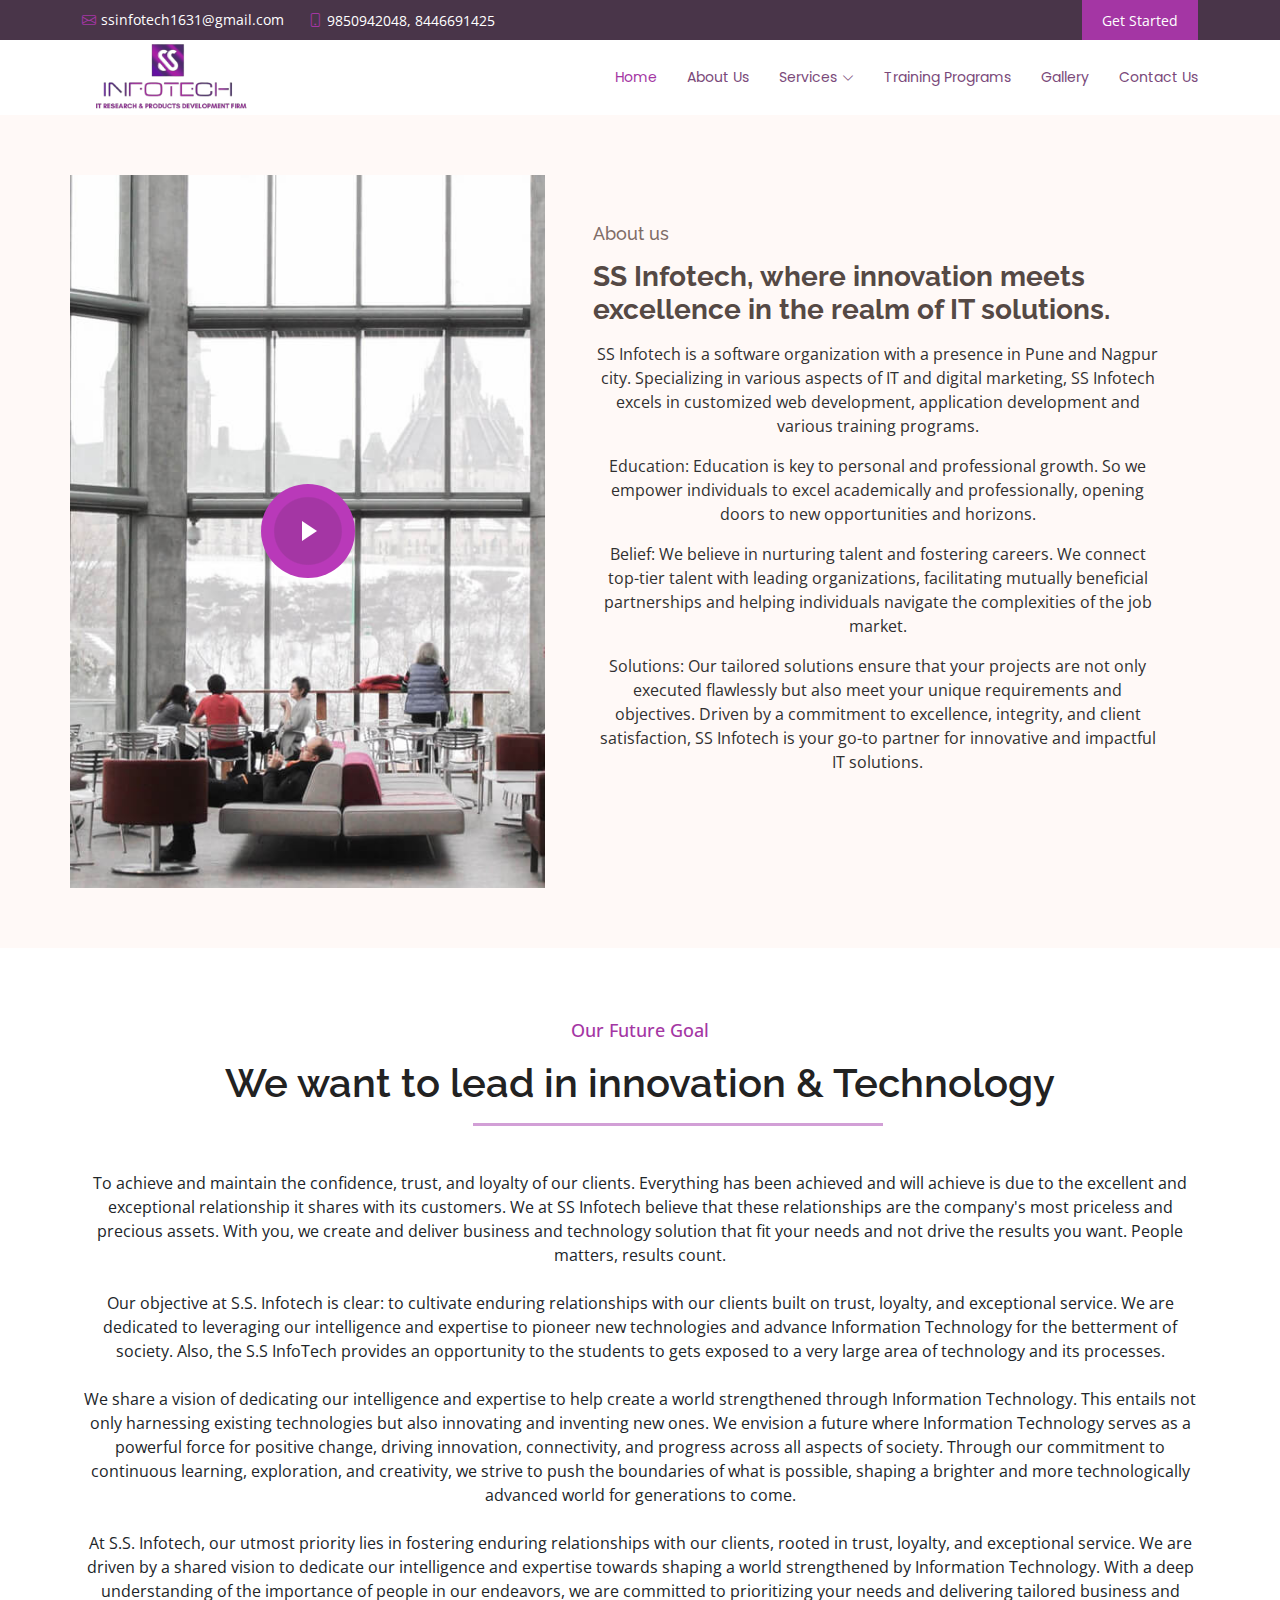
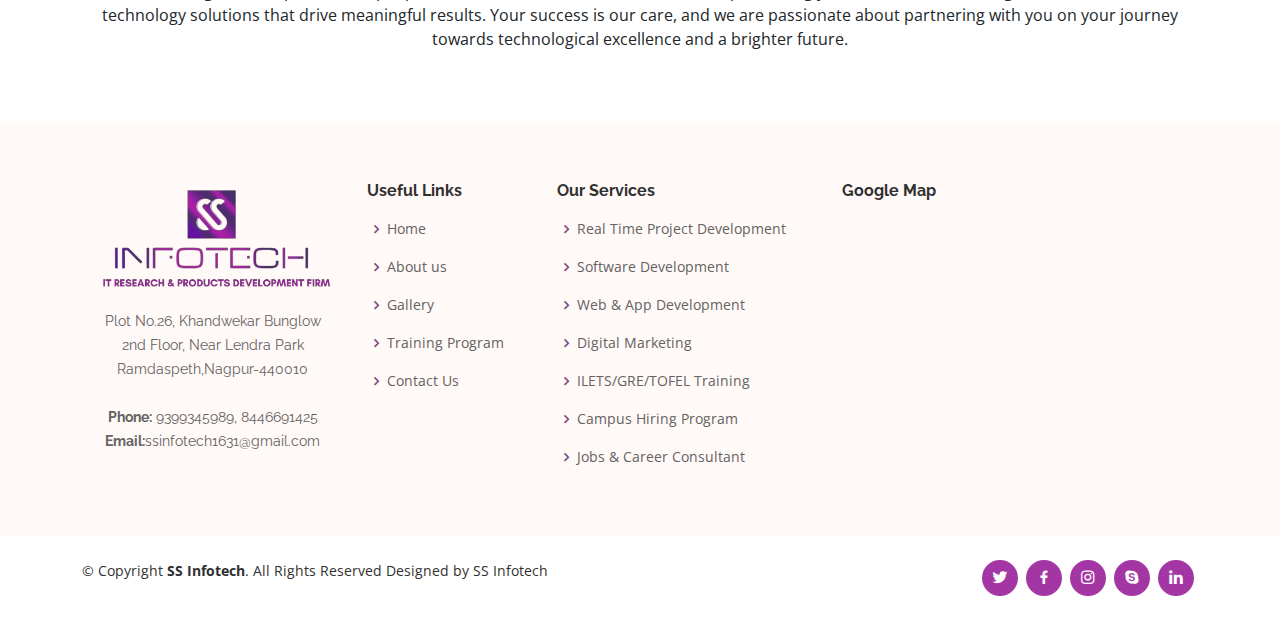
<file: about.html>
<html lang="en">

  <head>
    <meta charset="UTF-8">
    <meta name="viewport" content="width=device-width, initial-scale=1.0">
    <title>About Us</title>
    <meta content name="description">
    <meta content name="keywords">

    <!-- Favicons -->
    <link href="logo.png" rel="icon">

    <!-- Google Fonts -->
    <link
      href="https://fonts.googleapis.com/css?family=Open+Sans:300,300i,400,400i,600,600i,700,700i|Raleway:300,300i,400,400i,500,500i,600,600i,700,700i|Poppins:300,300i,400,400i,500,500i,600,600i,700,700i"
      rel="stylesheet">

    <!-- Vendor CSS Files -->
    <link href="assets/vendor/aos/aos.css" rel="stylesheet">
    <link href="assets/vendor/bootstrap/css/bootstrap.min.css" rel="stylesheet">
    <link href="assets/vendor/bootstrap-icons/bootstrap-icons.css" rel="stylesheet">
    <link href="assets/vendor/boxicons/css/boxicons.min.css" rel="stylesheet">
    <link href="assets/vendor/glightbox/css/glightbox.min.css" rel="stylesheet">
    <link href="assets/vendor/swiper/swiper-bundle.min.css" rel="stylesheet">

    <!-- Template Main CSS File -->
    <link href="assets/css/style.css" rel="stylesheet">
    <link href="assets/css/about.css" rel="stylesheet">

  </head>

  <body>
    <!-- ======= Top Bar ======= -->
    <section id="topbar" class="d-flex align-items-center">
      <div class="container d-flex justify-content-center justify-content-md-between">
        <div class="contact-info d-flex align-items-center">
          <i class="bi bi-envelope d-flex align-items-center"><a
              href="mailto:contact@example.com">ssinfotech1631@gmail.com</a></i>
          <i class="bi bi-phone d-flex align-items-center ms-4"><span>9850942048, 8446691425</span></i>
        </div>

        <div class="cta d-none d-md-flex align-items-center">
          <a href="#about" class="scrollto">Get Started</a>
        </div>
      </div>
    </section>

    <!-- ======= Header ======= -->
    <header id="header" class="d-flex align-items-center">
      <div class="container d-flex align-items-center justify-content-between">

        <div class="logo">
          <h1><a href="index.html"><img src="logo.png" alt height="250px"></a></h1>
        </div>

        <nav id="navbar" class="navbar">
          <ul>
            <li><a class="nav-link scrollto active" href="index.html">Home</a></li>
            <li><a class="nav-link scrollto" href="about.html">About Us</a></li>
            <li class="dropdown"><a href="#"><span>Services</span> <i class="bi bi-chevron-down"></i></a>
              <ul>
                <li><a href="real-time-project.html">Real
                    Time Project Development</a></li>
                <li class="dropdown"><a href="#"><span>Jobs & Career
                      Consultant</span> <i class="bi bi-chevron-right"></i></a>
                  <ul>
                    <li><a href="job.html">Jobs</a></li>
                    <li><a href="career.html">Career</a></li>
                  </ul>
                </li>
                <li><a href="softwaredev.html">Software
                    Development </a></li>
                <li><a href="web-dev.html">Web
                    & App Development</a></li>
                <li><a href="DM.html">Digital
                    Marketing</a></li>
                <li><a href="ielts.html">ILETS/GRE/TOFEL
                    Training</a></li>
                <li><a href="campus.html">Campus
                    Hiring Program</a></li>
              </ul>
            </li>
            <li><a class="nav-link scrollto" href="training.html">Training
                Programs</a></li>
            <li><a class="nav-link scrollto " href="gallery.html">Gallery</a></li>

            <li><a class="nav-link scrollto" href="Contact-Us.html">Contact
                Us</a></li>
          </ul>
          <i class="bi bi-list mobile-nav-toggle"></i>
        </nav><!-- .navbar -->

      </div>
    </header><!-- End Header -->

    <!-- ======= About Section ======= -->
    <section id="about" class="about section-bg">
      <div class="container">

        <div class="row">
          <div class="col-xl-5 col-lg-6 video-box d-flex justify-content-center align-items-stretch position-relative"
            data-aos="fade-right">
            <a href="https://www.youtube.com/watch?v=jDDaplaOz7Q" class="glightbox play-btn mb-4"></a>
          </div>

          <div
            class="col-xl-7 col-lg-6 icon-boxes d-flex flex-column align-items-stretch justify-content-center py-5 px-lg-5" data-aos="fade-up">
            <h4 >About us</h4>
            <h3 >SS Infotech, where innovation meets
              excellence in the realm of IT solutions.</h3>
            <p  class="text-center">SS Infotech is a software organization with
              a presence in Pune and Nagpur city. Specializing in various
              aspects of IT and digital marketing, SS Infotech excels in
              customized web development, application development and various
              training programs.</p>
            <p class="text-center">
              Education:
              Education is key to personal and professional growth. So we empower individuals to excel academically and
              professionally, opening doors to new opportunities and horizons.
            </p>
            <p class="text-center">
              Belief:
              We believe in nurturing talent and fostering careers. We connect top-tier talent with leading
              organizations, facilitating mutually beneficial partnerships and helping individuals navigate the
              complexities of the job market.
            </p>
            <p class="text-center">
              Solutions:
              Our tailored solutions ensure that your projects are not only executed flawlessly but also meet your
              unique requirements and objectives. Driven by a commitment to excellence, integrity, and client
              satisfaction, SS Infotech is your go-to partner for innovative and impactful IT solutions.</p>
            <div data-aos="fade-up" class="btn-box text-center">
              <a href="https://forms.office.com/r/e2JZm5xcL5?origin=lprLink" class="theme-btn btn-style-one">Contact Us</a>
            </div>
          </div>
        </div>
      </div>

      </div>
    </section><!-- End About Section -->

    <!-- Individual_contribution -->
    <section class="about-section">
      <div class="container text-center">

        <div class="sec-title">
          <span class="title">Our Future Goal</span>
          <h2>We want to lead in innovation & Technology</h2>
        </div>
        <div class="text-dark">
          To achieve and maintain the confidence, trust, and loyalty of our clients. Everything has been achieved and
          will achieve is due to the excellent and exceptional relationship it shares with its customers. We at SS
          Infotech believe that these relationships are the company's most priceless and precious assets. With you, we
          create and deliver business and technology solution that fit your needs and not drive the results you want.
          People matters, results count.
        </div>
        <br>
        <div class="text-dark">
          Our objective at S.S. Infotech is clear: to cultivate enduring relationships with our clients built on trust,
          loyalty, and exceptional service. We are dedicated to leveraging our intelligence and expertise to pioneer new
          technologies and advance Information Technology for the betterment of society. Also, the S.S InfoTech provides
          an opportunity to the students to gets exposed to a very large area of technology and its processes.
        </div>
        <br>
        <div class="text-dark">
          We share a vision of dedicating our intelligence and expertise to help create a world strengthened through
          Information Technology. This entails not only harnessing existing technologies but also innovating and
          inventing new ones. We envision a future where Information Technology serves as a powerful force for positive
          change, driving innovation, connectivity, and progress across all aspects of society. Through our commitment
          to continuous learning, exploration, and creativity, we strive to push the boundaries of what is possible,
          shaping a brighter and more technologically advanced world for generations to come.
        </div>
        <br>
        <div class="text-dark">
          At S.S. Infotech, our utmost priority lies in fostering enduring relationships with our clients, rooted in
          trust, loyalty, and exceptional service. We are driven by a shared vision to dedicate our intelligence and
          expertise towards shaping a world strengthened by Information Technology. With a deep understanding of the
          importance of people in our endeavors, we are committed to prioritizing your needs and delivering tailored
          business and technology solutions that drive meaningful results. Your success is our care, and we are
          passionate about partnering with you on your journey towards technological excellence and a brighter future.
        </div>
      </div>
    </section>
    <!-- End Individual_contribution -->
    
    <!-- ======= Footer ======= -->
    <footer id="footer">

      <div class="footer-top">
        <div class="container">
          <div class="row">

            <div class="col-lg-3 col-md-6 footer-contact">
              <h3><img src="logo.png" alt height="140px"></h3>
              <p style="text-align: center;">
                Plot No.26, Khandwekar Bunglow<br>
                2nd Floor, Near Lendra Park<br>
                Ramdaspeth,Nagpur-440010<br><br>
                <strong>Phone:</strong> 9399345989, 8446691425<br>
                <strong>Email:</strong>ssinfotech1631@gmail.com<br>

              </p>
            </div>

            <div class="col-lg-2 col-md-6 footer-links">
              <h4>Useful Links</h4>
              <ul>
                <li><i class="bx bx-chevron-right"></i> <a href="index.html">Home</a></li>
                <li><i class="bx bx-chevron-right"></i> <a href="about.html">About
                    us</a></li>
                <li><i class="bx bx-chevron-right"></i> <a href="gallery.html">Gallery</a></li>
                <li><i class="bx bx-chevron-right"></i> <a href="training.html">Training Program</a></li>
                <li><i class="bx bx-chevron-right"></i> <a href="Contact-Us.html">Contact
                    Us</a></li>
              </ul>
            </div>

            <div class="col-lg-3 col-md-6 footer-links">
              <h4>Our Services</h4>
              <ul>
                <li><i class="bx bx-chevron-right"></i> <a href="real-time-project.html">Real Time
                    Project Development</a></li>
                <li><i class="bx bx-chevron-right"></i> <a href="softwaredev.html">Software
                    Development </a></li>
                <li><i class="bx bx-chevron-right"></i> <a href="web-dev.html">Web & App
                    Development</a></li>
                <li><i class="bx bx-chevron-right"></i> <a href="DM.html">Digital Marketing</a></li>
                <li><i class="bx bx-chevron-right"></i> <a href="ielts.html">ILETS/GRE/TOFEL Training</a></li>
                <li><i class="bx bx-chevron-right"></i> <a href="campus.html">Campus
                    Hiring Program</a></li>
                <li><i class="bx bx-chevron-right"></i> <a href="job.html">Jobs &
                    Career Consultant</a></li>
              </ul>
            </div>

            <div class="col-lg-4 col-md-6 footer-newsletter">
              <h4>Google Map</h4>
              <iframe
                src="https://www.google.com/maps/embed?pb=!1m17!1m12!1m3!1d3721.4021257563454!2d79.06715147525952!3d21.136389380539963!2m3!1f0!2f0!3f0!3m2!1i1024!2i768!4f13.1!3m2!1m1!2zMjHCsDA4JzExLjAiTiA3OcKwMDQnMTEuMCJF!5e0!3m2!1sen!2sin!4v1706957237808!5m2!1sen!2sin"
                width="400" height="280" style="border:0;" allowfullscreen loading="fast"
                referrerpolicy="no-referrer-when-downgrade"></iframe>
              </iframe>

            </div>

          </div>
        </div>
      </div>

      <div class="container d-lg-flex py-4">

        <div class="me-lg-auto text-center text-lg-start">
          <div class="copyright">
            &copy; Copyright <strong><span>SS Infotech</span></strong>. All
            Rights Reserved Designed by SS Infotech
          </div>

        </div>
        <div class="social-links text-center text-lg-right pt-3 pt-lg-0">
          <a href="#" class="twitter"><i class="bx bxl-twitter"></i></a>
          <a href="#" class="facebook"><i class="bx bxl-facebook"></i></a>
          <a href="#" class="instagram"><i class="bx bxl-instagram"></i></a>
          <a href="#" class="google-plus"><i class="bx bxl-skype"></i></a>
          <a href="#" class="linkedin"><i class="bx bxl-linkedin"></i></a>
        </div>
      </div>
    </footer><!-- End Footer -->

    <a href="#" class="back-to-top d-flex align-items-center justify-content-center"><i
        class="bi bi-arrow-up-short"></i></a>

    <!-- Vendor JS Files -->
    <script src="assets/vendor/aos/aos.js"></script>
    <script src="assets/vendor/bootstrap/js/bootstrap.bundle.min.js"></script>
    <script src="assets/vendor/glightbox/js/glightbox.min.js"></script>
    <script src="assets/vendor/isotope-layout/isotope.pkgd.min.js"></script>
    <script src="assets/vendor/swiper/swiper-bundle.min.js"></script>
    <script src="assets/vendor/php-email-form/validate.js"></script>

    <!-- Template Main JS File -->
    <script src="assets/js/main.js"></script>
  </body>

</html>
</file>
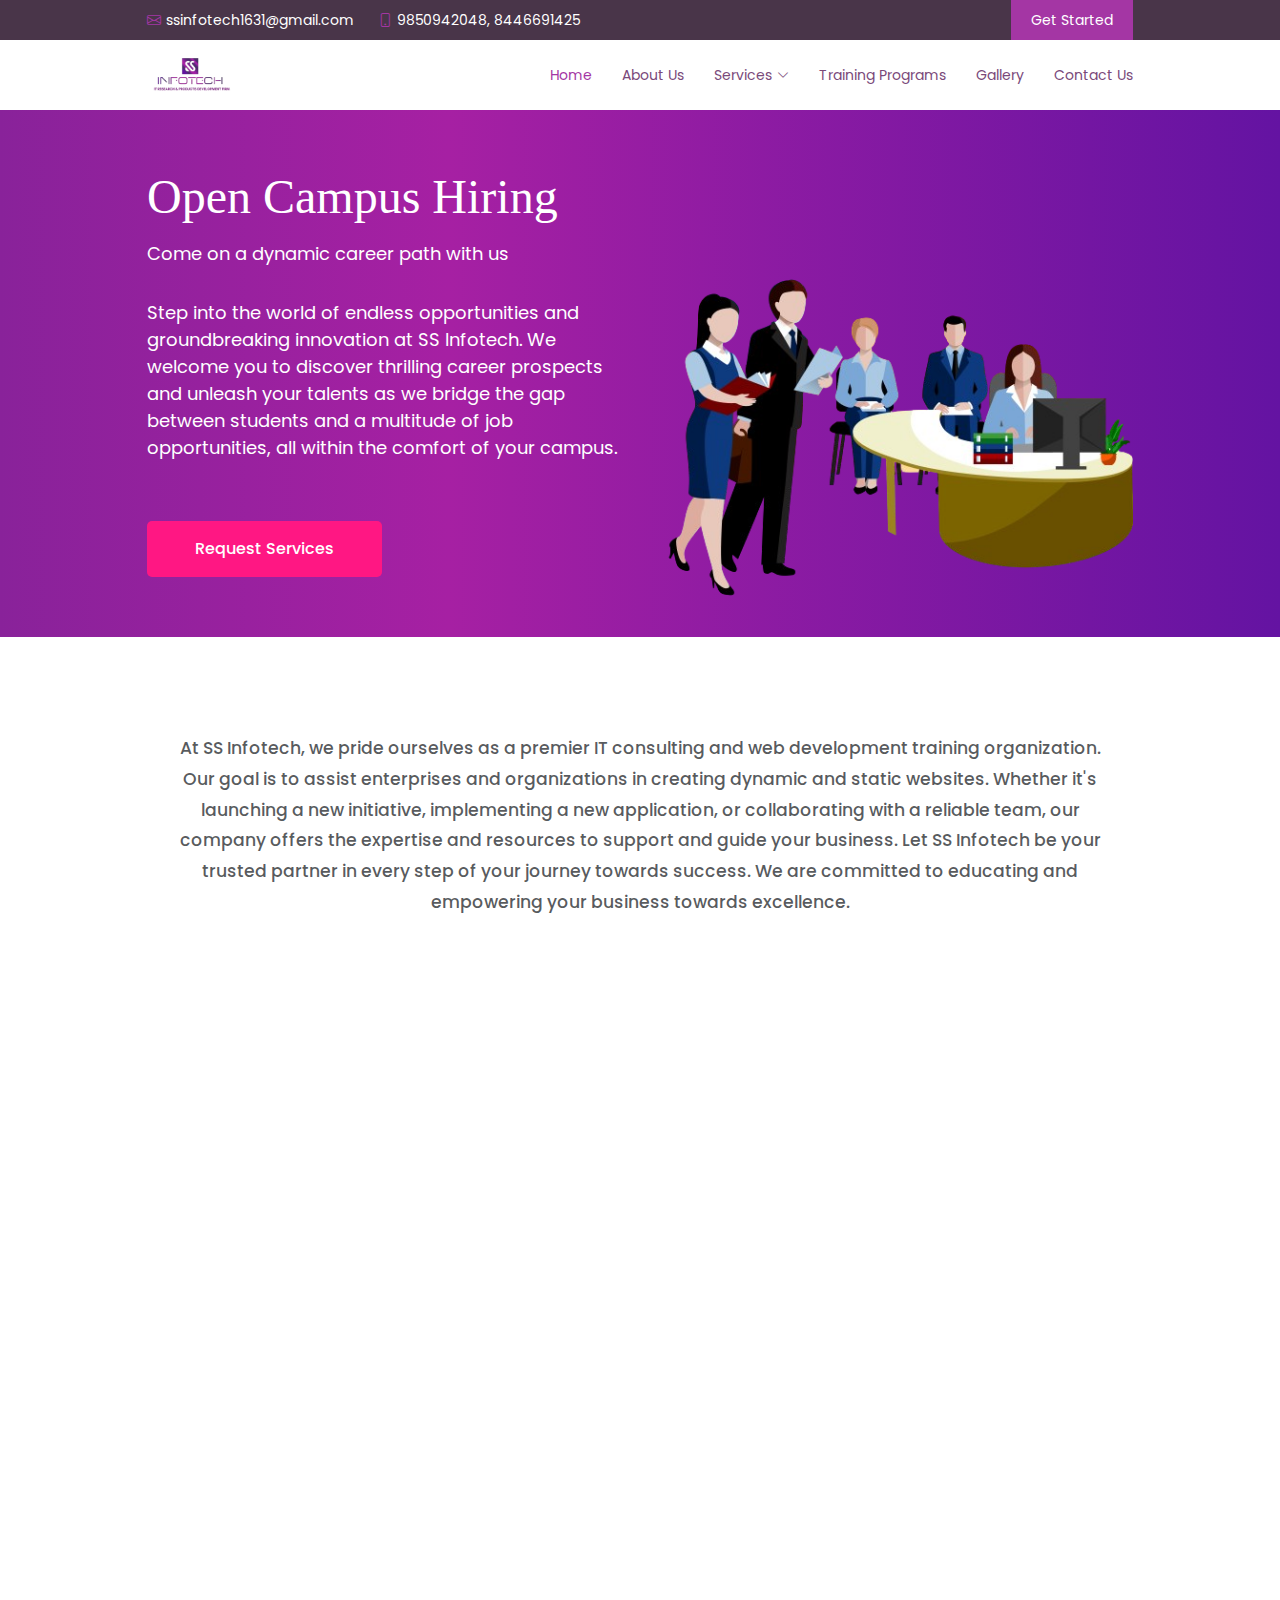
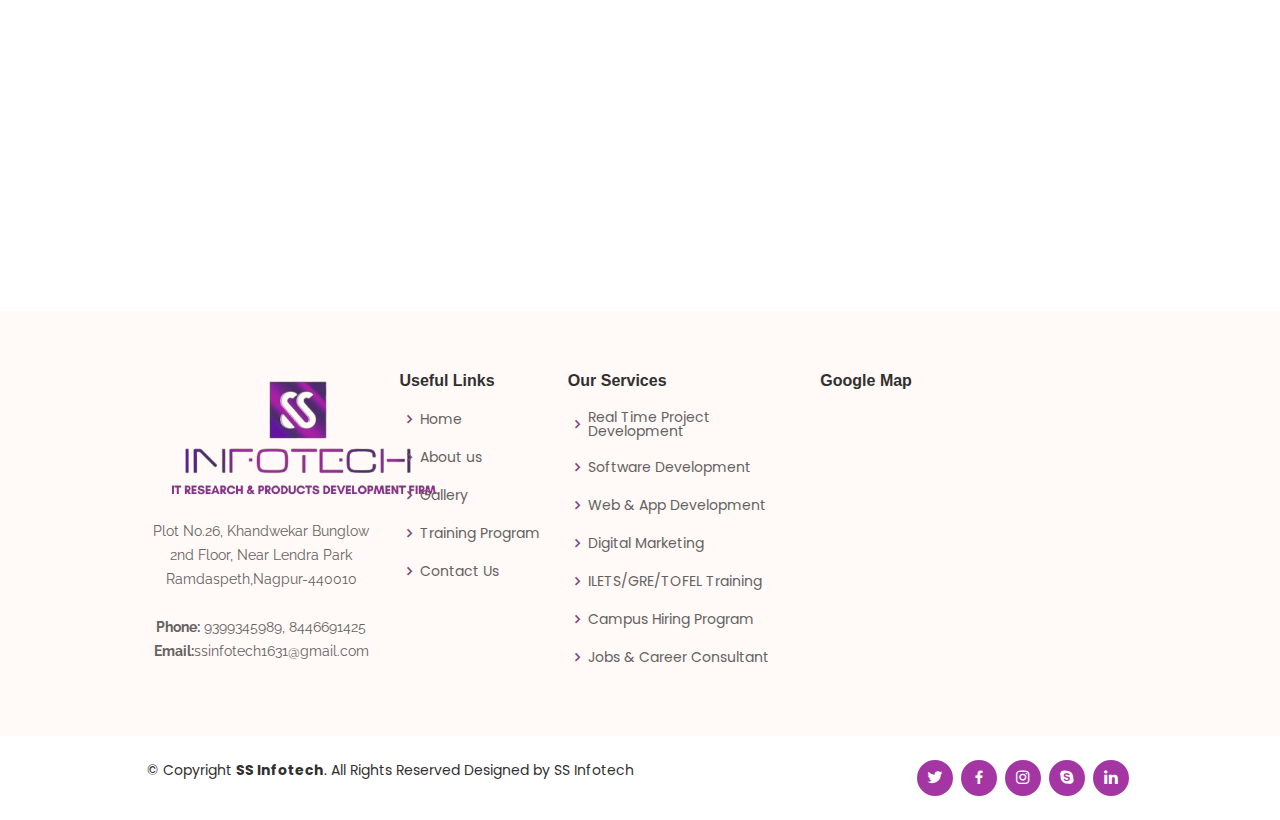
<file: campus.html>
<!DOCTYPE html>
<html lang="en">

  <head>
    <meta charset="utf-8">
    <meta content="width=device-width, initial-scale=1.0" name="viewport">

    <title>Open Campus Hiring</title>
    <meta content name="description">
    <meta content name="keywords">

    <!-- Favicons -->
    <link href="logo.png" rel="icon">

    <!-- Google Fonts -->
    <link
      href="https://fonts.googleapis.com/css?family=Open+Sans:300,300i,400,400i,600,600i,700,700i|Raleway:300,300i,400,400i,500,500i,600,600i,700,700i|Poppins:300,300i,400,400i,500,500i,600,600i,700,700i"
      rel="stylesheet">

    <!-- Vendor CSS Files -->
    <link href="assets/vendor/aos/aos.css" rel="stylesheet">
    <link href="assets/vendor/bootstrap/css/bootstrap.min.css" rel="stylesheet">
    <link href="assets/vendor/bootstrap-icons/bootstrap-icons.css" rel="stylesheet">
    <link href="assets/vendor/boxicons/css/boxicons.min.css" rel="stylesheet">
    <link href="assets/vendor/glightbox/css/glightbox.min.css" rel="stylesheet">
    <link href="assets/vendor/swiper/swiper-bundle.min.css" rel="stylesheet">

    <!-- Template Main CSS File -->
    <link href="assets/css/campus.css" rel="stylesheet">

  </head>

  <body>

    <!-- ======= Top Bar ======= -->
    <section id="topbar" class="d-flex align-items-center">
      <div class="container d-flex justify-content-center justify-content-md-between">
        <div class="contact-info d-flex align-items-center">
          <i class="bi bi-envelope d-flex align-items-center"><a
              href="mailto:contact@example.com">ssinfotech1631@gmail.com</a></i>
          <i class="bi bi-phone d-flex align-items-center ms-4"><span>9850942048, 8446691425</span></i>
        </div>

        <div class="cta d-none d-md-flex align-items-center">
          <a href="#about" class="scrollto">Get Started</a>
        </div>
      </div>
    </section>

    <!-- ======= Header ======= -->
    <header id="header" class="d-flex align-items-center">
      <div class="container d-flex align-items-center justify-content-between">

        <div class="logo">
          <h1><a href="index.html"><img src="logo.png" alt height="250px"></a></h1>
        </div>

        <nav id="navbar" class="navbar">
          <ul>
            <li><a class="nav-link scrollto active" href="index.html">Home</a></li>
            <li><a class="nav-link scrollto" href="about.html">About Us</a></li>
            <li class="dropdown"><a href="#"><span>Services</span> <i class="bi bi-chevron-down"></i></a>
              <ul>
                <li><a href="real-time-project.html">Real
                    Time Project Development</a></li>
                <li class="dropdown"><a href="#"><span>Jobs & Career
                      Consultant</span> <i class="bi bi-chevron-right"></i></a>
                  <ul>
                    <li><a href="job.html">Jobs</a></li>
                    <li><a href="career.html">Career</a></li>
                  </ul>
                </li>
                <li><a href="softwaredev.html">Software
                    Development </a></li>
                <li><a href="web-dev.html">Web
                    & App Development</a></li>
                <li><a href="DM.html">Digital
                    Marketing</a></li>
                <li><a href="ielts.html">ILETS/GRE/TOFEL
                    Training</a></li>
                <li><a href="campus.html">Campus
                    Hiring Program</a></li>
              </ul>
            </li>
            <li><a class="nav-link scrollto" href="training.html">Training
                Programs</a></li>
            <li><a class="nav-link scrollto " href="gallery.html">Gallery</a></li>

            <li><a class="nav-link scrollto" href="Contact-Us.html">Contact
                Us</a></li>
          </ul>
          <i class="bi bi-list mobile-nav-toggle"></i>
        </nav><!-- .navbar -->

      </div>
    </header><!-- End Header -->

    <!-- Hero Section Start -->

    <div class="header-wrapper">
      <div class="container header-container">
        <div class="top-header">
          <h1>Open Campus Hiring</h1>
          <p class="sub-header">Come on a dynamic career path with us</p>
          <div class="header-phrase">
            <p>
              Step into the world of endless opportunities and groundbreaking
              innovation at SS Infotech. We welcome you to discover thrilling
              career prospects and unleash your talents as we bridge the gap
              between students and a multitude of job opportunities, all within
              the comfort of your campus.
            </p>
          </div>
          <div class="header-link-wrapper">
            <a href="https://forms.office.com/r/e2JZm5xcL5?origin=lprLink" rel="nofollow" target="_self"
              class="btn btn-primary py-3 px-5 text-white" data-track-element="header link">
              Request Services
            </a>
          </div>
          <div class="header-mobile-image-wrapper">
            <img width="617" height="401" src="assets/img/IMG3.png" title="Open Campus Hiring"
              alt="Open Campus Hiring" />
          </div>
        </div>
        <div class="header-image-wrapper">
          <img width="617" height="401" src="assets/img/IMG3.png" title="Open Campus Hiring" alt="Open Campus Hiring" />
        </div>
      </div>
    </div>

    <!-- Hero Section End -->

    <!-- Info Section Start -->
    <div class="conntainer-xxl py-5">
      <div class="container mb-5 mt-5">
        <div class="row g-5 align-items-center justify-content-center">
          <p class="text-center px-5 text-muted">
            At SS Infotech, we pride ourselves as a premier IT consulting and
            web development training organization. Our goal is to assist
            enterprises and organizations in creating dynamic and static
            websites. Whether it's launching a new initiative, implementing a
            new application, or collaborating with a reliable team, our company
            offers the expertise and resources to support and guide your
            business. Let SS Infotech be your trusted partner in every step of
            your journey towards success. We are committed to educating and
            empowering your business towards excellence.
          </p>
        </div>
      </div>
    </div>
    <!-- Info Section End -->

    <!-- ======= Clients Section ======= -->
    <section id="clients" class="clients">
      <div class="container" data-aos="fade-up">

        <div class="clients-slider swiper">
          <div class="swiper-wrapper align-items-center">
            <div class="swiper-slide"><img src="assets/img/clients/expleo.jpg" class="img-fluid" alt></div>
            <div class="swiper-slide"><img src="assets/img/clients/tech.jpg" class="img-fluid" alt></div>
            <div class="swiper-slide"><img src="assets/img/clients/genpact.jpg" class="img-fluid" alt></div>
            <div class="swiper-slide"><img src="assets/img/clients/hp.jpg" class="img-fluid" alt></div>
            <div class="swiper-slide"><img src="assets/img/clients/infosys.jpg" class="img-fluid" alt></div>
            <div class="swiper-slide"><img src="assets/img/clients/infotech.jpg" class="img-fluid" alt></div>
            <div class="swiper-slide"><img src="assets/img/clients/mindtree.jpg" class="img-fluid" alt></div>
          </div>
          <div class="swiper-pagination"></div>
        </div>

      </div>
    </section><!-- End Clients Section -->


    <!-- ======= Testimonials Section ======= -->
    <section id="testimonials" class="testimonials">
      <div class="container" data-aos="fade-up">

        <div class="section-header">
          <h2>Testimonials</h2>
          <h5>What People Are Saying About Us</h5>
        </div>

        <div class="slides-3 swiper" data-aos="fade-up" data-aos-delay="100">
          <div class="swiper-wrapper">

            <div class="swiper-slide">
              <div class="testimonial-wrap">
                <div class="testimonial-item">
                  <div class="d-flex align-items-center">
                    <img src="assets/img/testimonials/img5.jpg" class="testimonial-img flex-shrink-0" alt="">
                    <div>
                      <h3>Mrunal Umredkar</h3>
                      <h4>Student</h4>
                      <div class="stars">
                        <i class="bi bi-star-fill"></i><i class="bi bi-star-fill"></i><i class="bi bi-star-fill"></i><i
                          class="bi bi-star-fill"></i><i class="bi bi-star-fill"></i>
                      </div>
                    </div>
                  </div>
                  <p>
                    <i class="bi bi-quote quote-icon-left"></i>
                    If you want to make a career in salesforce then S.S. Infotech helps,Salesforce is a comprehensive,
                    practical and extremely affordable course. You'll learn exactly what it takes to be in the industry,
                    and that will help you ace your certification exam. If you complete all the projects
                    <i class="bi bi-quote quote-icon-right"></i>
                  </p>
                </div>
              </div>
            </div><!-- End testimonial item -->

            <div class="swiper-slide">
              <div class="testimonial-wrap">
                <div class="testimonial-item">
                  <div class="d-flex align-items-center">
                    <img src="assets/img/testimonials/testimonials-3.jpg" class="testimonial-img flex-shrink-0" alt="">
                    <div>
                      <h3>Juhi Dwivedi</h3>
                      <h4>Student</h4>
                      <div class="stars">
                        <i class="bi bi-star-fill"></i><i class="bi bi-star-fill"></i><i class="bi bi-star-fill"></i><i
                          class="bi bi-star-fill"></i><i class="bi bi-star-fill"></i>
                      </div>
                    </div>
                  </div>
                  <p>
                    <i class="bi bi-quote quote-icon-left"></i>
                    This is the best institute to learn sales force values, course fee is paid, training experience with
                    them has been great, trainers are highly skilled and qualified at the same time. The content is
                    quite extensive. I can share that if you are looking for IT training then this is the best
                    institute.

                    <i class="bi bi-quote quote-icon-right"></i>
                  </p>
                </div>
              </div>
            </div><!-- End testimonial item -->

            <div class="swiper-slide">
              <div class="testimonial-wrap">
                <div class="testimonial-item">
                  <div class="d-flex align-items-center">
                    <img src="assets/img/testimonials/testimonials-2.jpg" class="testimonial-img flex-shrink-0" alt="">
                    <div>
                      <h3>Nitisha Borkar</h3>
                      <h4>Student</h4>
                      <div class="stars">
                        <i class="bi bi-star-fill"></i><i class="bi bi-star-fill"></i><i class="bi bi-star-fill"></i><i
                          class="bi bi-star-fill"></i><i class="bi bi-star-fill"></i>
                      </div>
                    </div>
                  </div>
                  <p>
                    <i class="bi bi-quote quote-icon-left"></i>
                    I am really impressed with Liquid Ways teaching. Trainer makes sure you understand all the concepts
                    and covers almost all the material in his classes. A highly recommended se infotech. It's my great
                    honour to expressed my feelings with you. This is the best institute and guide who give me best
                    solution to boots me.
                  </p>
                </div>
              </div>
            </div><!-- End testimonial item -->

            <div class="swiper-slide">
              <div class="testimonial-wrap">
                <div class="testimonial-item">
                  <div class="d-flex align-items-center">
                    <img src="assets/img/testimonials/testimonials-1.jpg" class="testimonial-img flex-shrink-0" alt="">
                    <div>
                      <h3>Manthan Borkar</h3>
                      <h4>Student</h4>
                      <div class="stars">
                        <i class="bi bi-star-fill"></i><i class="bi bi-star-fill"></i><i class="bi bi-star-fill"></i><i
                          class="bi bi-star-fill"></i><i class="bi bi-star-fill"></i>
                      </div>
                    </div>
                  </div>
                  <p>
                    <i class="bi bi-quote quote-icon-left"></i>
                    The excellent IT training provided by SS Infotech Trainer provides real time project concept with
                    more explanation and examples and assignments along with the project. This real-time project helps
                    me to boots my CV for impressed the panels always. <i class="bi bi-quote quote-icon-right"></i>
                  </p>
                </div>
              </div>
            </div><!-- End testimonial item -->

            <div class="swiper-slide">
              <div class="testimonial-wrap">
                <div class="testimonial-item">
                  <div class="d-flex align-items-center">
                    <img src="assets/img/testimonials/img6.jpg" class="testimonial-img flex-shrink-0" alt="">
                    <div>
                      <h3>Palash Rokde</h3>
                      <h4>Student</h4>
                      <div class="stars">
                        <i class="bi bi-star-fill"></i><i class="bi bi-star-fill"></i><i class="bi bi-star-fill"></i><i
                          class="bi bi-star-fill"></i><i class="bi bi-star-fill"></i>
                      </div>
                    </div>
                  </div>
                  <p>
                    <i class="bi bi-quote quote-icon-left"></i>I did my classroom training at S.S. Done with Infotech
                    and the course fees is affordable, the instructor is very good in explaining the topic and projects
                    for interview purpose. The material is also made available here for future reference
                    <i class="bi bi-quote quote-icon-right"></i>
                  </p>
                </div>
              </div>
            </div><!-- End testimonial item -->

          </div>
          <div class="swiper-pagination"></div>
        </div>

      </div>
    </section><!-- End Testimonials Section -->


    <!-- ======= Footer ======= -->
    <footer id="footer">

      <div class="footer-top">
        <div class="container">
          <div class="row">

            <div class="col-lg-3 col-md-6 footer-contact">
              <h3><img src="logo.png" alt height="140px"></h3>
              <p style="text-align: center;">
                Plot No.26, Khandwekar Bunglow<br>
                2nd Floor, Near Lendra Park<br>
                Ramdaspeth,Nagpur-440010<br><br>
                <strong>Phone:</strong> 9399345989, 8446691425<br>
                <strong>Email:</strong>ssinfotech1631@gmail.com<br>

              </p>
            </div>

            <div class="col-lg-2 col-md-6 footer-links">
              <h4>Useful Links</h4>
              <ul>
                <li><i class="bx bx-chevron-right"></i> <a href="index.html">Home</a></li>
                <li><i class="bx bx-chevron-right"></i> <a href="about.html">About
                    us</a></li>
                <li><i class="bx bx-chevron-right"></i> <a href="gallery.html">Gallery</a></li>
                <li><i class="bx bx-chevron-right"></i> <a href="training.html">Training Program</a></li>
                <li><i class="bx bx-chevron-right"></i> <a href="Contact-Us.html">Contact
                    Us</a></li>
              </ul>
            </div>

            <div class="col-lg-3 col-md-6 footer-links">
              <h4>Our Services</h4>
              <ul>
                <li><i class="bx bx-chevron-right"></i> <a href="real-time-project.html">Real Time
                    Project Development</a></li>
                <li><i class="bx bx-chevron-right"></i> <a href="softwaredev.html">Software
                    Development </a></li>
                <li><i class="bx bx-chevron-right"></i> <a href="web-dev.html">Web & App
                    Development</a></li>
                <li><i class="bx bx-chevron-right"></i> <a href="DM.html">Digital Marketing</a></li>
                <li><i class="bx bx-chevron-right"></i> <a href="ielts.html">ILETS/GRE/TOFEL Training</a></li>
                <li><i class="bx bx-chevron-right"></i> <a href="campus.html">Campus
                    Hiring Program</a></li>
                <li><i class="bx bx-chevron-right"></i> <a href="job.html">Jobs &
                    Career Consultant</a></li>
              </ul>
            </div>

            <div class="col-lg-4 col-md-6 footer-newsletter">
              <h4>Google Map</h4>
              <iframe
                src="https://www.google.com/maps/embed?pb=!1m17!1m12!1m3!1d3721.4021257563454!2d79.06715147525952!3d21.136389380539963!2m3!1f0!2f0!3f0!3m2!1i1024!2i768!4f13.1!3m2!1m1!2zMjHCsDA4JzExLjAiTiA3OcKwMDQnMTEuMCJF!5e0!3m2!1sen!2sin!4v1706957237808!5m2!1sen!2sin"
                width="400" height="280" style="border:0;" allowfullscreen loading="fast"
                referrerpolicy="no-referrer-when-downgrade"></iframe>
              </iframe>

            </div>

          </div>
        </div>
      </div>

      <div class="container d-lg-flex py-4">

        <div class="me-lg-auto text-center text-lg-start">
          <div class="copyright">
            &copy; Copyright <strong><span>SS Infotech</span></strong>. All
            Rights Reserved Designed by SS Infotech
          </div>

        </div>
        <div class="social-links text-center text-lg-right pt-3 pt-lg-0">
          <a href="#" class="twitter"><i class="bx bxl-twitter"></i></a>
          <a href="#" class="facebook"><i class="bx bxl-facebook"></i></a>
          <a href="#" class="instagram"><i class="bx bxl-instagram"></i></a>
          <a href="#" class="google-plus"><i class="bx bxl-skype"></i></a>
          <a href="#" class="linkedin"><i class="bx bxl-linkedin"></i></a>
        </div>
      </div>
    </footer><!-- End Footer -->

    <a href="#" class="back-to-top d-flex align-items-center justify-content-center"><i
        class="bi bi-arrow-up-short"></i></a>

    <!-- Vendor JS Files -->
    <script src="assets/vendor/aos/aos.js"></script>
    <script src="assets/vendor/bootstrap/js/bootstrap.bundle.min.js"></script>
    <script src="assets/vendor/glightbox/js/glightbox.min.js"></script>
    <script src="assets/vendor/isotope-layout/isotope.pkgd.min.js"></script>
    <script src="assets/vendor/swiper/swiper-bundle.min.js"></script>
    <script src="assets/vendor/php-email-form/validate.js"></script>

    <!-- Template Main JS File -->
    <script src="assets/js/main.js"></script>

  </body>

</html>
</file>
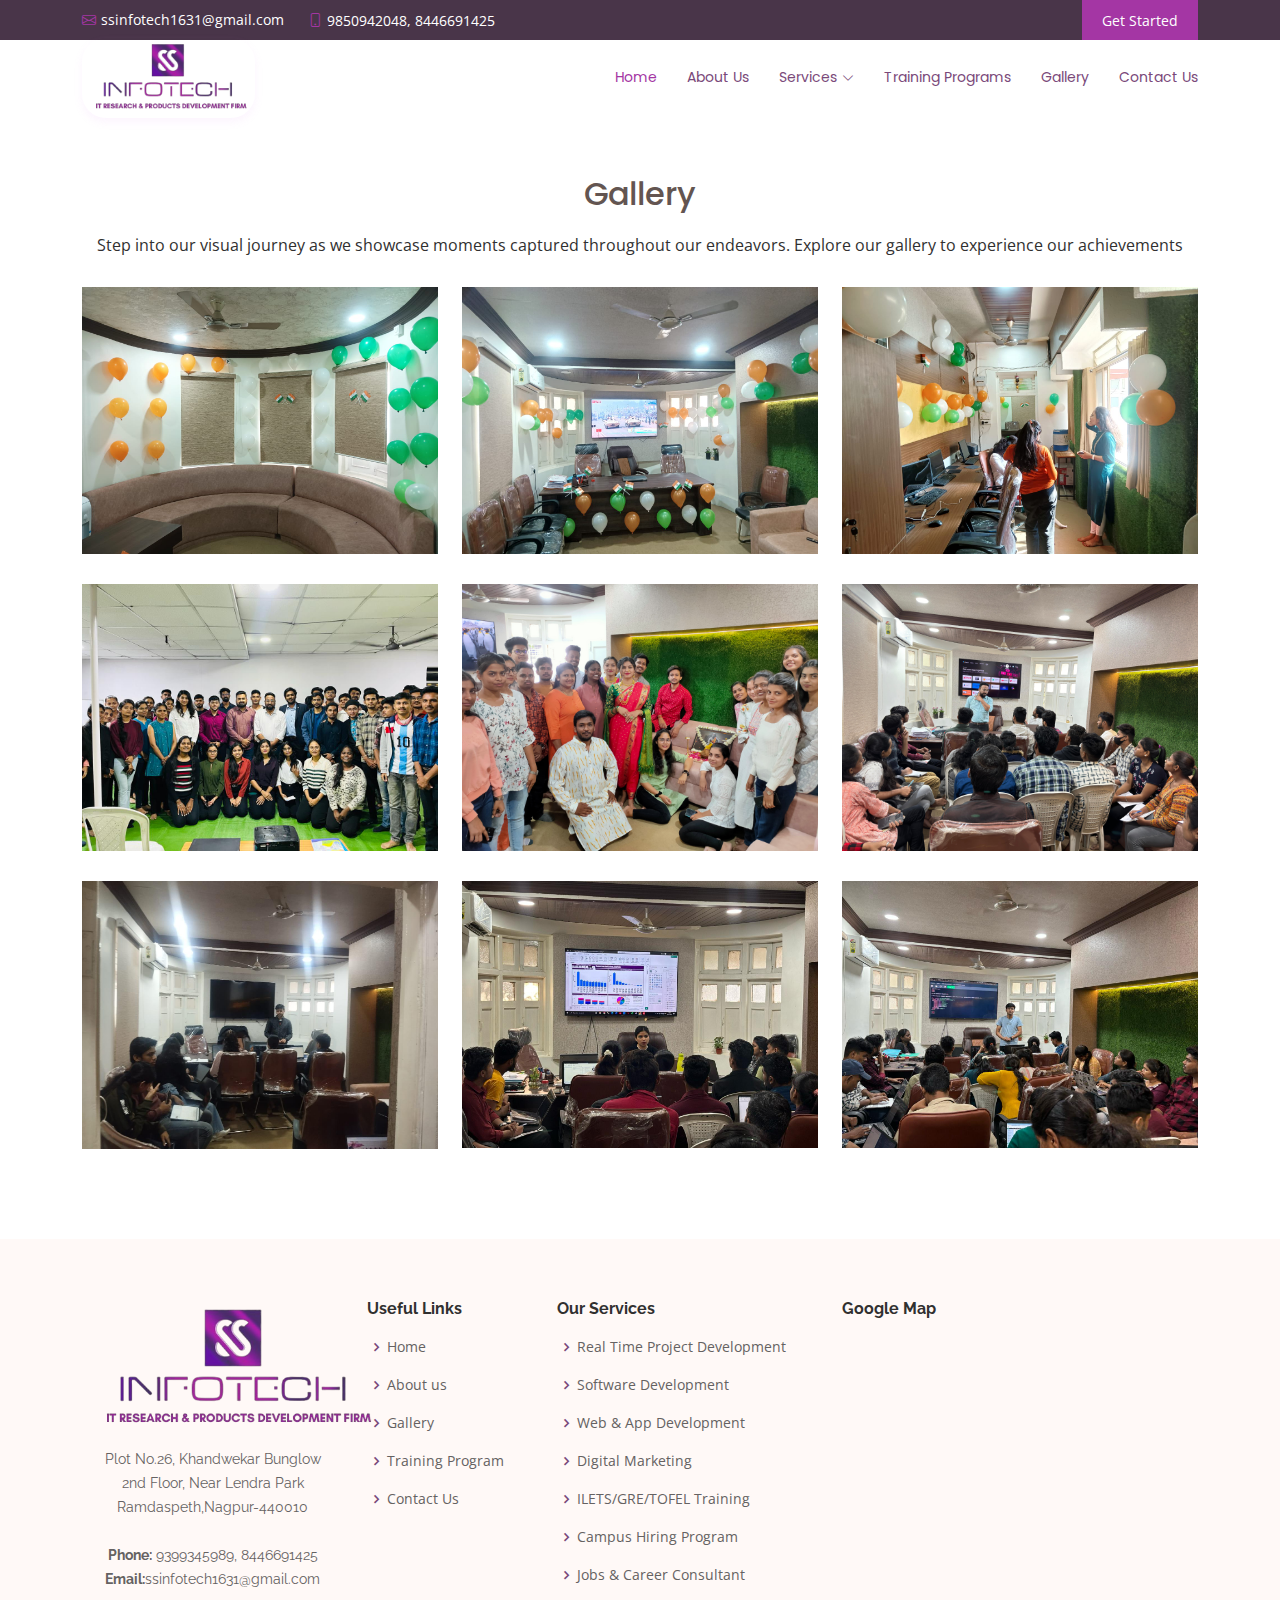
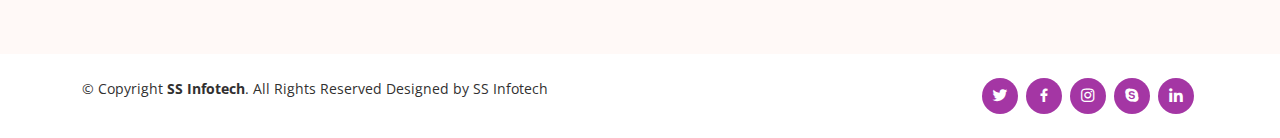
<file: gallery.html>
<!DOCTYPE html>
<html lang="en">
<head>
  <meta charset="UTF-8">
  <meta name="viewport" content="width=device-width, initial-scale=1.0">
  <title>Gallery</title>
  <meta content name="description">
        <meta content name="keywords">

        <!-- Favicons -->
        <link href="logo.png" rel="icon">

        <!-- Google Fonts -->
        <link
            href="https://fonts.googleapis.com/css?family=Open+Sans:300,300i,400,400i,600,600i,700,700i|Raleway:300,300i,400,400i,500,500i,600,600i,700,700i|Poppins:300,300i,400,400i,500,500i,600,600i,700,700i"
            rel="stylesheet">

        <!-- Vendor CSS Files -->
        <link href="assets/vendor/aos/aos.css" rel="stylesheet">
        <link href="assets/vendor/bootstrap/css/bootstrap.min.css"
            rel="stylesheet">
        <link
            href="assets/vendor/bootstrap-icons/bootstrap-icons.css"
            rel="stylesheet">
        <link href="assets/vendor/boxicons/css/boxicons.min.css"
            rel="stylesheet">
        <link href="assets/vendor/glightbox/css/glightbox.min.css"
            rel="stylesheet">
        <link href="assets/vendor/swiper/swiper-bundle.min.css"
            rel="stylesheet">

        <!-- Template Main CSS File -->
        <link href="assets/css/style.css" rel="stylesheet">

  <style>
    body {
      margin: 0;
      padding: 0;
      
      background-size: cover;
      
    }

    h1 {
      /* opacity:0.75; */
      color: #191018;
      /* padding: 20px; */
      /* height: 90px; */
      box-shadow: 0 4px 8px rgba(229, 144, 243, 0.1);
      text-align: center;
      font-size: 54px;
      border-radius: 24px;
      margin: 30px;
      margin-left: 100px;
      margin-right: 100px;
      transition: transform 0.5s ease-in-out;
    }
    
    h1:hover{
      transform: scale(1.1); 
      box-shadow: 0 9px 9px rgba(39, 5, 44, 0.1);
    }

    .gallery {
      display: grid;
      grid-template-columns: repeat(auto-fill, minmax(370px, 3fr));
      gap: 50px;
      padding: 50px;
      margin: 20px;
    }

    .gallery img {
      width: 100%;
      height: auto;
      display: block;
      border-radius: 12px;
      overflow: hidden;
      box-shadow: 0 4px 8px rgba(39, 5, 44, 0.1);
      transition: transform 0.5s ease-in-out;
    }

    .gallery img:hover {
      transform: scale(1.1);   
    }
  </style>
</head>
<body>

    <!-- ======= Top Bar ======= -->
    <section id="topbar" class="d-flex align-items-center">
      <div
        class="container d-flex justify-content-center justify-content-md-between">
        <div class="contact-info d-flex align-items-center">
          <i class="bi bi-envelope d-flex align-items-center"><a
              href="mailto:contact@example.com">ssinfotech1631@gmail.com</a></i>
          <i
            class="bi bi-phone d-flex align-items-center ms-4"><span>9850942048, 8446691425</span></i>
        </div>

        <div class="cta d-none d-md-flex align-items-center">
          <a href="#about" class="scrollto">Get Started</a>
        </div>
      </div>
    </section>

    <!-- ======= Header ======= -->
    <header id="header" class="d-flex align-items-center">
      <div class="container d-flex align-items-center justify-content-between">

        <div class="logo">
          <h1><a href="index.html"><img src="logo.png" ></a></h1>
        </div>

        <nav id="navbar" class="navbar">
          <ul>
            <li><a class="nav-link scrollto active"
                href="index.html">Home</a></li>
            <li><a class="nav-link scrollto"
                href="about.html">About Us</a></li>
            <li class="dropdown"><a href="#"><span>Services</span> <i
                  class="bi bi-chevron-down"></i></a>
              <ul>
                <li><a
                    href="real-time-project.html">Real
                    Time Project Development</a></li>
                <li class="dropdown"><a href="#"><span>Jobs & Career
                      Consultant</span> <i class="bi bi-chevron-right"></i></a>
                  <ul>
                    <li><a href="job.html">Jobs</a></li>
                    <li><a href="career.html">Career</a></li>
                  </ul>
                </li>
                <li><a
                    href="softwaredev.html">Software
                    Development </a></li>
                <li><a
                    href="web-dev.html">Web
                    & App Development</a></li>
                <li><a href="DM.html">Digital
                    Marketing</a></li>
                <li><a
                    href="ielts.html">ILETS/GRE/TOFEL
                    Training</a></li>
                <li><a
                    href="campus.html">Campus
                    Hiring Program</a></li>
              </ul>
            </li>
            <li><a class="nav-link scrollto" href="training.html">Training
              Programs</a></li>
            <li><a class="nav-link scrollto "
                href="gallery.html">Gallery</a></li>
            
            <li><a class="nav-link scrollto"
                href="Contact-Us.html">Contact
                Us</a></li>
          </ul>
          <i class="bi bi-list mobile-nav-toggle"></i>
        </nav><!-- .navbar -->

      </div>
    </header><!-- End Header -->

  

  <!-- ======= Portfolio Section ======= -->
  <section id="portfolio" class="portfolio">
    <div class="container">

      <div class="section-title">
        <h2 data-aos="fade-up">Gallery</h2>
        <p data-aos="fade-up">Step into our visual journey as we showcase
          moments captured throughout our endeavors. Explore our gallery to
          experience our achievements</p>
      </div>

      <div class="row portfolio-container" data-aos="fade-up"
        data-aos-delay="200">

        <div class="col-lg-4 col-md-6 portfolio-item filter-app">
          <img src="assets/img/portfolio/1.jpg" class="img-fluid"
            alt>
          <div class="portfolio-info">
            <h4>Office View</h4>
            <p>Office</p>
            <a href="assets/img/portfolio/1.jpg"
              data-gallery="portfolioGallery"
              class="portfolio-lightbox preview-link" title=""><i
                class="bx bx-plus"></i></a>
            <!-- <a href="portfolio-details.html" class="details-link"
              title="More Details"><i class="bx bx-link"></i></a> -->
          </div>
        </div>

        <div class="col-lg-4 col-md-6 portfolio-item filter-web">
          <img src="assets/img/portfolio/8.jpg" class="img-fluid"
            alt>
          <div class="portfolio-info">
            <h4>Republic Day </h4>
            <p>Office</p>
            <a href="assets/img/portfolio/8.jpg"
              data-gallery="portfolioGallery"
              class="portfolio-lightbox preview-link" title=""><i
                class="bx bx-plus"></i></a>
            <!-- <a href="portfolio-details.html" class="details-link"
              title="More Details"><i class="bx bx-link"></i></a> -->
          </div>
        </div>

        <div class="col-lg-4 col-md-6 portfolio-item filter-app">
          <img src="assets/img/portfolio/5.jpg" class="img-fluid"
            alt>
          <div class="portfolio-info">
            <h4>Office View</h4>
            <p>Office</p>
            <a href="assets/img/portfolio/5.jpg"
              data-gallery="portfolioGallery"
              class="portfolio-lightbox preview-link" title=""><i
                class="bx bx-plus"></i></a>
            <!-- <a href="portfolio-details.html" class="details-link"
              title="More Details"><i class="bx bx-link"></i></a> -->
          </div>
        </div>

        <div class="col-lg-4 col-md-6 portfolio-item filter-card">
          <img src="assets/img/portfolio/2.jpg" class="img-fluid"
            alt>
          <div class="portfolio-info">
            <h4>Cyber Security Session</h4>
            <p>Office</p>
            <a href="assets/img/portfolio/2.jpg"
              data-gallery="portfolioGallery"
              class="portfolio-lightbox preview-link" title=""><i
                class="bx bx-plus"></i></a>
            <!-- <a href="portfolio-details.html" class="details-link"
              title="More Details"><i class="bx bx-link"></i></a> -->
          </div>
        </div>

        <div class="col-lg-4 col-md-6 portfolio-item filter-web">
          <img src="assets/img/portfolio/3.jpg" class="img-fluid"
            alt>
          <div class="portfolio-info">
            <h4>Shivaji Jayanti</h4>
            <p>Office</p>
            <a href="assets/img/portfolio/3.jpg"
              data-gallery="portfolioGallery"
              class="portfolio-lightbox preview-link" title=""><i
                class="bx bx-plus"></i></a>
            <!-- <a href="portfolio-details.html" class="details-link"
              title="More Details"><i class="bx bx-link"></i></a> -->
          </div>
        </div>

        <div class="col-lg-4 col-md-6 portfolio-item filter-app">
          <img src="assets/img/portfolio/4.jpg" class="img-fluid"
            alt>
          <div class="portfolio-info">
            <h4>Soft-Skill Session</h4>
            <p>Office</p>
            <a href="assets/img/portfolio/4.jpg"
              data-gallery="portfolioGallery"
              class="portfolio-lightbox preview-link" title=""><i
                class="bx bx-plus"></i></a>
            <!-- <a href="portfolio-details.html" class="details-link"
              title="More Details"><i class="bx bx-link"></i></a> -->
          </div>
        </div>

        <div class="col-lg-4 col-md-6 portfolio-item filter-card">
          <img src="assets/img/portfolio/11.jpg" class="img-fluid"
            alt>
          <div class="portfolio-info">
            <h4>Web Development Training</h4>
            <p>Office</p>
            <a href="assets/img/portfolio/11.jpg"
              data-gallery="portfolioGallery"
              class="portfolio-lightbox preview-link" title=""><i
                class="bx bx-plus"></i></a>
            <!-- <a href="portfolio-details.html" class="details-link"
              title="More Details"><i class="bx bx-link"></i></a> -->
          </div>
        </div>

        <div class="col-lg-4 col-md-6 portfolio-item filter-card">
          <img src="assets/img/portfolio/10.jpg" class="img-fluid"
            alt>
          <div class="portfolio-info">
            <h4>Data Analytics Training</h4>
            <p>Office</p>
            <a href="assets/img/portfolio/10.jpg"
              data-gallery="portfolioGallery"
              class="portfolio-lightbox preview-link" title=""><i
                class="bx bx-plus"></i></a>
            <!-- <a href="portfolio-details.html" class="details-link"
              title="More Details"><i class="bx bx-link"></i></a> -->
          </div>
        </div>

        <div class="col-lg-4 col-md-6 portfolio-item filter-web">
          <img src="assets/img/portfolio/9.jpg" class="img-fluid"
            alt>
          <div class="portfolio-info">
            <h4>Web Development Training</h4>
            <p>Office</p>
            <a href="assets/img/portfolio/9.jpg"
              data-gallery="portfolioGallery"
              class="portfolio-lightbox preview-link" title=""><i
                class="bx bx-plus"></i></a>
            <!-- <a href="portfolio-details.html" class="details-link"
              title="More Details"><i class="bx bx-link"></i></a> -->
          </div>
        </div>

      </div>

    </div>
  </section><!-- End Portfolio Section -->



  <!-- ======= Footer ======= -->
  <footer id="footer">

    <div class="footer-top">
      <div class="container">
        <div class="row">

          <div class="col-lg-3 col-md-6 footer-contact">
            <h3><img src="logo.png" alt height="140px"></h3>
            <p style="text-align: center;">
              Plot No.26, Khandwekar Bunglow<br>
              2nd Floor, Near Lendra Park<br>
              Ramdaspeth,Nagpur-440010<br><br>
              <strong>Phone:</strong> 9399345989, 8446691425<br>
              <strong>Email:</strong>ssinfotech1631@gmail.com<br>

            </p>
          </div>

          <div class="col-lg-2 col-md-6 footer-links">
            <h4>Useful Links</h4>
            <ul>
              <li><i class="bx bx-chevron-right"></i> <a
                  href="index.html">Home</a></li>
              <li><i class="bx bx-chevron-right"></i> <a
                  href="about.html">About
                  us</a></li>
              <li><i class="bx bx-chevron-right"></i> <a
                  href="gallery.html">Gallery</a></li>
              <li><i class="bx bx-chevron-right"></i> <a
                  href="training.html">Training Program</a></li>
              <li><i class="bx bx-chevron-right"></i> <a
                  href="Contact-Us.html">Contact
                  Us</a></li>
            </ul>
          </div>

          <div class="col-lg-3 col-md-6 footer-links">
            <h4>Our Services</h4>
            <ul>
              <li><i class="bx bx-chevron-right"></i> <a
                  href="real-time-project.html">Real Time
                  Project Development</a></li>
              <li><i class="bx bx-chevron-right"></i> <a
                  href="softwaredev.html">Software
                  Development </a></li>
              <li><i class="bx bx-chevron-right"></i> <a
                  href="web-dev.html">Web & App
                  Development</a></li>
              <li><i class="bx bx-chevron-right"></i> <a
                  href="DM.html">Digital Marketing</a></li>
              <li><i class="bx bx-chevron-right"></i> <a
                  href="ielts.html">ILETS/GRE/TOFEL Training</a></li>
              <li><i class="bx bx-chevron-right"></i> <a
                  href="campus.html">Campus
                  Hiring Program</a></li>
              <li><i class="bx bx-chevron-right"></i> <a
                  href="job.html">Jobs &
                  Career Consultant</a></li>
            </ul>
          </div>

          <div class="col-lg-4 col-md-6 footer-newsletter">
            <h4>Google Map</h4>
            <iframe
              src="https://www.google.com/maps/embed?pb=!1m17!1m12!1m3!1d3721.4021257563454!2d79.06715147525952!3d21.136389380539963!2m3!1f0!2f0!3f0!3m2!1i1024!2i768!4f13.1!3m2!1m1!2zMjHCsDA4JzExLjAiTiA3OcKwMDQnMTEuMCJF!5e0!3m2!1sen!2sin!4v1706957237808!5m2!1sen!2sin"
              width="400" height="280" style="border:0;" allowfullscreen
              loading="fast"
              referrerpolicy="no-referrer-when-downgrade"></iframe>
          </iframe>

        </div>

      </div>
    </div>
  </div>

  <div class="container d-lg-flex py-4">

    <div class="me-lg-auto text-center text-lg-start">
      <div class="copyright">
        &copy; Copyright <strong><span>SS Infotech</span></strong>. All
        Rights Reserved Designed by SS Infotech
      </div>

    </div>
    <div class="social-links text-center text-lg-right pt-3 pt-lg-0">
      <a href="#" class="twitter"><i class="bx bxl-twitter"></i></a>
      <a href="#" class="facebook"><i class="bx bxl-facebook"></i></a>
      <a href="#" class="instagram"><i class="bx bxl-instagram"></i></a>
      <a href="#" class="google-plus"><i class="bx bxl-skype"></i></a>
      <a href="#" class="linkedin"><i class="bx bxl-linkedin"></i></a>
    </div>
  </div>
</footer><!-- End Footer -->

<a href="#"
  class="back-to-top d-flex align-items-center justify-content-center"><i
    class="bi bi-arrow-up-short"></i></a>

<!-- Vendor JS Files -->
<script src="assets/vendor/aos/aos.js"></script>
<script src="assets/vendor/bootstrap/js/bootstrap.bundle.min.js"></script>
<script src="assets/vendor/glightbox/js/glightbox.min.js"></script>
<script src="assets/vendor/isotope-layout/isotope.pkgd.min.js"></script>
<script src="assets/vendor/swiper/swiper-bundle.min.js"></script>
<script src="assets/vendor/php-email-form/validate.js"></script>

<!-- Template Main JS File -->
<script src="assets/js/main.js"></script>
</body>
</html>
</file>
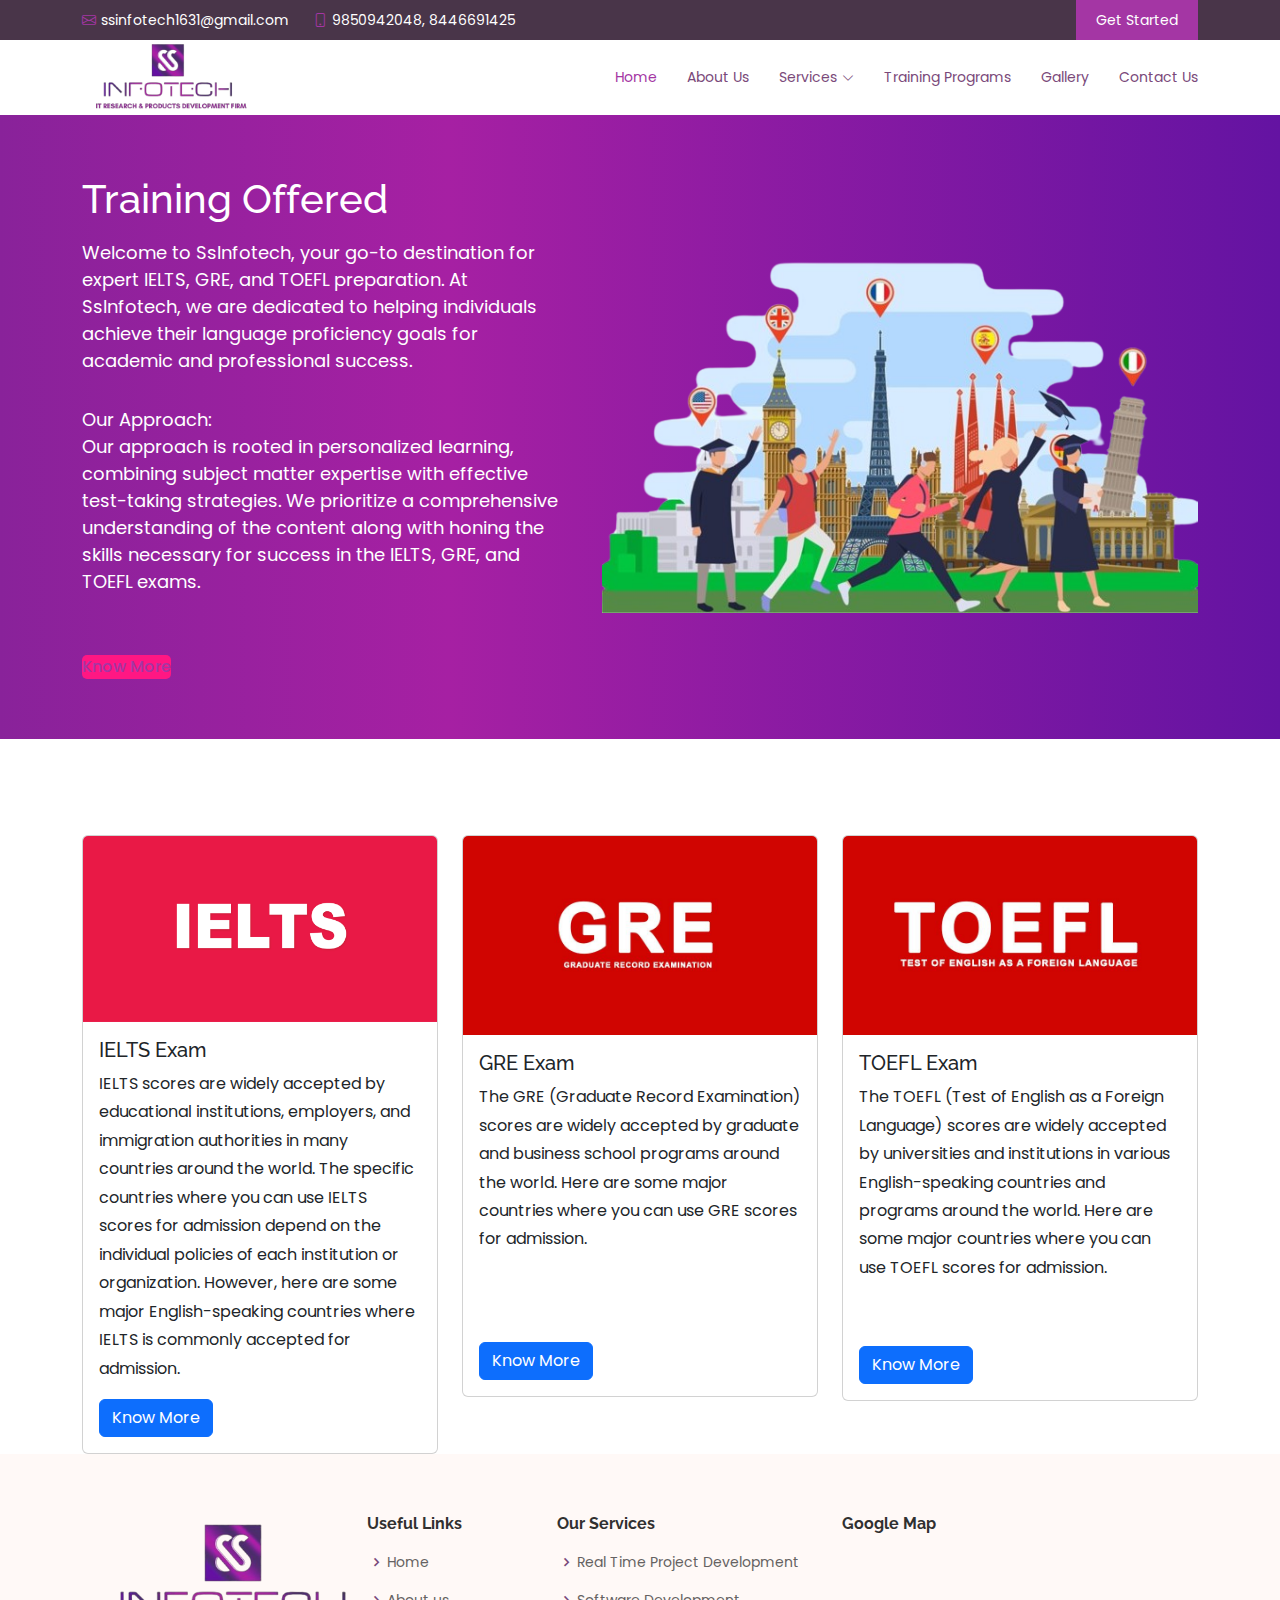
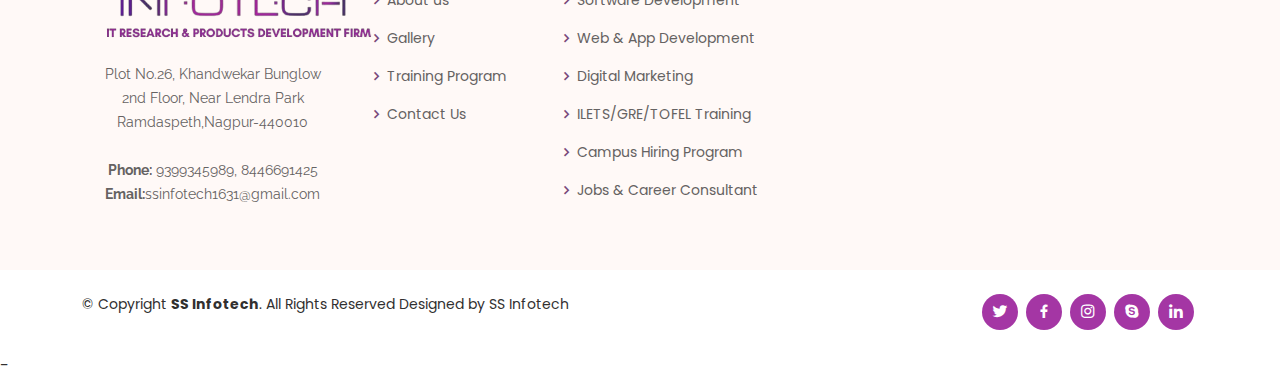
<file: ielts.html>
<!DOCTYPE html>
<html lang="en">

  <head>
    <meta charset="UTF-8" />
    <meta name="viewport" content="width=device-width, initial-scale=1.0" />
    <title>IELTS</title>
    <link rel="stylesheet" href="assets\css\ielts.css" />
    <link rel="stylesheet" href="https://cdn.jsdelivr.net/npm/bootstrap@5.3.2/dist/css/bootstrap.min.css">
    <script src="https://cdn.jsdelivr.net/npm/@popperjs/core@2.11.8/dist/umd/popper.min.js"
      integrity="sha384-I7E8VVD/ismYTF4hNIPjVp/Zjvgyol6VFvRkX/vR+Vc4jQkC+hVqc2pM8ODewa9r"
      crossorigin="anonymous"></script>
    <script src="https://cdn.jsdelivr.net/npm/bootstrap@5.3.2/dist/js/bootstrap.min.js"
      integrity="sha384-BBtl+eGJRgqQAUMxJ7pMwbEyER4l1g+O15P+16Ep7Q9Q+zqX6gSbd85u4mG4QzX+"
      crossorigin="anonymous"></script>

    <meta content name="description">
    <meta content name="keywords">

    <!-- Favicons -->
    <link href="logo.png" rel="icon">

    <!-- Google Fonts -->
    <link
      href="https://fonts.googleapis.com/css?family=Open+Sans:300,300i,400,400i,600,600i,700,700i|Raleway:300,300i,400,400i,500,500i,600,600i,700,700i|Poppins:300,300i,400,400i,500,500i,600,600i,700,700i"
      rel="stylesheet">

    <!-- Vendor CSS Files -->
    <link href="assets/vendor/aos/aos.css" rel="stylesheet">
    <link href="assets/vendor/bootstrap/css/bootstrap.min.css" rel="stylesheet">
    <link href="assets/vendor/bootstrap-icons/bootstrap-icons.css" rel="stylesheet">
    <link href="assets/vendor/boxicons/css/boxicons.min.css" rel="stylesheet">
    <link href="assets/vendor/glightbox/css/glightbox.min.css" rel="stylesheet">
    <link href="assets/vendor/swiper/swiper-bundle.min.css" rel="stylesheet">

    <!-- Template Main CSS File -->
    <link href="assets/css/style.css" rel="stylesheet">

  </head>

  <body>
    <!-- ======= Top Bar ======= -->
    <section id="topbar" class="d-flex align-items-center">
      <div class="container d-flex justify-content-center justify-content-md-between">
        <div class="contact-info d-flex align-items-center">
          <i class="bi bi-envelope d-flex align-items-center"><a
              href="mailto:contact@example.com">ssinfotech1631@gmail.com</a></i>
          <i class="bi bi-phone d-flex align-items-center ms-4"><span>9850942048, 8446691425</span></i>
        </div>

        <div class="cta d-none d-md-flex align-items-center">
          <a href="#about" class="scrollto">Get Started</a>
        </div>
      </div>
    </section>

    <!-- ======= Header ======= -->
    <header id="header" class="d-flex align-items-center">
      <div class="container d-flex align-items-center justify-content-between">

        <div class="logo">
          <h1><a href="index.html"><img src="logo.png" alt height="250px"></a></h1>
        </div>

        <nav id="navbar" class="navbar">
          <ul>
            <li><a class="nav-link scrollto active" href="index.html">Home</a></li>
            <li><a class="nav-link scrollto" href="about.html">About Us</a></li>
            <li class="dropdown"><a href="#"><span>Services</span> <i class="bi bi-chevron-down"></i></a>
              <ul>
                <li><a href="real-time-project.html">Real
                    Time Project Development</a></li>
                <li class="dropdown"><a href="#"><span>Jobs & Career
                      Consultant</span> <i class="bi bi-chevron-right"></i></a>
                  <ul>
                    <li><a href="job.html">Jobs</a></li>
                    <li><a href="career.html">Career</a></li>
                  </ul>
                </li>
                <li><a href="softwaredev.html">Software
                    Development </a></li>
                <li><a href="web-dev.html">Web
                    & App Development</a></li>
                <li><a href="DM.html">Digital
                    Marketing</a></li>
                <li><a href="ielts.html">ILETS/GRE/TOFEL
                    Training</a></li>
                <li><a href="campus.html">Campus
                    Hiring Program</a></li>
              </ul>
            </li>
            <li><a class="nav-link scrollto" href="training.html">Training
                Programs</a></li>
            <li><a class="nav-link scrollto " href="gallery.html">Gallery</a></li>

            <li><a class="nav-link scrollto" href="Contact-Us.html">Contact
                Us</a></li>
          </ul>
          <i class="bi bi-list mobile-nav-toggle"></i>
        </nav><!-- .navbar -->

      </div>
    </header><!-- End Header -->

    <div class="header-wrapper">
      <div class="container header-container">
        <div class="top-header">
          <h1 class="">Training Offered</h1>
          <p class="sub-header">
            Welcome to SsInfotech, your go-to destination for expert IELTS, GRE, and TOEFL preparation. At SsInfotech,
            we are dedicated to helping individuals achieve their language proficiency goals for academic and
            professional success.
          </p>
          <div class="header-phrase">
            <p>
              Our Approach:<br>
              Our approach is rooted in personalized learning,
              combining subject matter expertise with effective
              test-taking strategies. We prioritize a comprehensive
              understanding of the content along with honing the skills
              necessary for success in the IELTS, GRE, and TOEFL exams.

            </p>
          </div>
          <div class="header-link-wrapper">
            <a href="" rel="nofollow" target="_self"
              class="header-link-1 no-arrow" data-track-element="header link">
              Know More
            </a>
          </div>

        </div>
        <div class="header-image-wrapper">
          <img width="617" height="401" src="assets/img/2.png" title="Web Development Services"
            alt="Web Development Services" />
        </div>
      </div>
    </div>
    <br><br><br><br>

    <div class="container">
      <div class="row">
        <div class="col-sm-4 py-3 py-sm-0">
          <div class="card box-shadow">
            <img src="assets/img/IELTS1.png" class="card-img-top" alt="...">
            <div class="card-body">
              <h5 class="card-title">IELTS Exam</h5>
              <p class="card-text">IELTS scores are widely accepted by educational institutions, employers,
                and immigration authorities in many countries around the world. The specific countries
                where you can use IELTS scores for admission depend on the individual policies of each
                institution or organization. However, here are some major English-speaking countries
                where IELTS is commonly accepted for admission.</p>
              <a href="#" class="btn btn-primary">Know More</a>
            </div>
          </div>
        </div>

        <div class="col-sm-4 py-3 py-sm-0">
          <div class="card box-shadow">
            <img src="assets/img/GRE.jpg" class="card-img-top" alt="...">
            <div class="card-body">
              <h5 class="card-title">GRE Exam</h5>
              <p class="card-text">The GRE (Graduate Record Examination) scores are widely
                accepted by graduate and business school programs around the world.
                Here are some major countries where you can use GRE scores for admission.</p><br><br><br>
              <a href="#" class="btn btn-primary">Know More</a>
            </div>
          </div>
        </div>


        <div class="col-sm-4 py-3 py-sm-0">
          <div class="card box-shadow">
            <img src="assets/img/TOEFL.jpg" class="card-img-top" alt="...">
            <div class="card-body">
              <h5 class="card-title">TOEFL Exam</h5>
              <p class="card-text">The TOEFL (Test of English as a Foreign Language) scores are widely accepted
                by universities and institutions in various English-speaking countries and programs around
                the world. Here are some major countries where you can use TOEFL scores for admission.</p><br><br>
              <a href="#" class="btn btn-primary">Know More</a>
            </div>
          </div>
        </div>
      </div>
    </div>

    <!-- ======= Footer ======= -->
    <footer id="footer">

      <div class="footer-top">
        <div class="container">
          <div class="row">

            <div class="col-lg-3 col-md-6 footer-contact">
              <h3><img src="logo.png" alt height="140px"></h3>
              <p style="text-align: center;">
                Plot No.26, Khandwekar Bunglow<br>
                2nd Floor, Near Lendra Park<br>
                Ramdaspeth,Nagpur-440010<br><br>
                <strong>Phone:</strong> 9399345989, 8446691425<br>
                <strong>Email:</strong>ssinfotech1631@gmail.com<br>

              </p>
            </div>

            <div class="col-lg-2 col-md-6 footer-links">
              <h4>Useful Links</h4>
              <ul>
                <li><i class="bx bx-chevron-right"></i> <a href="index.html">Home</a></li>
                <li><i class="bx bx-chevron-right"></i> <a href="about.html">About
                    us</a></li>
                <li><i class="bx bx-chevron-right"></i> <a href="gallery.html">Gallery</a></li>
                <li><i class="bx bx-chevron-right"></i> <a href="training.html">Training Program</a></li>
                <li><i class="bx bx-chevron-right"></i> <a href="Contact-Us.html">Contact
                    Us</a></li>
              </ul>
            </div>

            <div class="col-lg-3 col-md-6 footer-links">
              <h4>Our Services</h4>
              <ul>
                <li><i class="bx bx-chevron-right"></i> <a href="real-time-project.html">Real Time
                    Project Development</a></li>
                <li><i class="bx bx-chevron-right"></i> <a href="softwaredev.html">Software
                    Development </a></li>
                <li><i class="bx bx-chevron-right"></i> <a href="web-dev.html">Web & App
                    Development</a></li>
                <li><i class="bx bx-chevron-right"></i> <a href="DM.html">Digital Marketing</a></li>
                <li><i class="bx bx-chevron-right"></i> <a href="ielts.html">ILETS/GRE/TOFEL Training</a></li>
                <li><i class="bx bx-chevron-right"></i> <a href="campus.html">Campus
                    Hiring Program</a></li>
                <li><i class="bx bx-chevron-right"></i> <a href="job.html">Jobs &
                    Career Consultant</a></li>
              </ul>
            </div>

            <div class="col-lg-4 col-md-6 footer-newsletter">
              <h4>Google Map</h4>
              <iframe
                src="https://www.google.com/maps/embed?pb=!1m17!1m12!1m3!1d3721.4021257563454!2d79.06715147525952!3d21.136389380539963!2m3!1f0!2f0!3f0!3m2!1i1024!2i768!4f13.1!3m2!1m1!2zMjHCsDA4JzExLjAiTiA3OcKwMDQnMTEuMCJF!5e0!3m2!1sen!2sin!4v1706957237808!5m2!1sen!2sin"
                width="400" height="280" style="border:0;" allowfullscreen loading="fast"
                referrerpolicy="no-referrer-when-downgrade"></iframe>
              </iframe>

            </div>

          </div>
        </div>
      </div>

      <div class="container d-lg-flex py-4">

        <div class="me-lg-auto text-center text-lg-start">
          <div class="copyright">
            &copy; Copyright <strong><span>SS Infotech</span></strong>. All
            Rights Reserved Designed by SS Infotech
          </div>

        </div>
        <div class="social-links text-center text-lg-right pt-3 pt-lg-0">
          <a href="#" class="twitter"><i class="bx bxl-twitter"></i></a>
          <a href="#" class="facebook"><i class="bx bxl-facebook"></i></a>
          <a href="#" class="instagram"><i class="bx bxl-instagram"></i></a>
          <a href="#" class="google-plus"><i class="bx bxl-skype"></i></a>
          <a href="#" class="linkedin"><i class="bx bxl-linkedin"></i></a>
        </div>
      </div>
    </footer><!-- End Footer -->

    <a href="#" class="back-to-top d-flex align-items-center justify-content-center"><i
        class="bi bi-arrow-up-short"></i></a>

    <!-- Vendor JS Files -->
    <script src="assets/vendor/aos/aos.js"></script>
    <script src="assets/vendor/bootstrap/js/bootstrap.bundle.min.js"></script>
    <script src="assets/vendor/glightbox/js/glightbox.min.js"></script>
    <script src="assets/vendor/isotope-layout/isotope.pkgd.min.js"></script>
    <script src="assets/vendor/swiper/swiper-bundle.min.js"></script>
    <script src="assets/vendor/php-email-form/validate.js"></script>

    <!-- Template Main JS File -->
    <script src="assets/js/main.js"></script>
  </body>

</html>
-
</file>
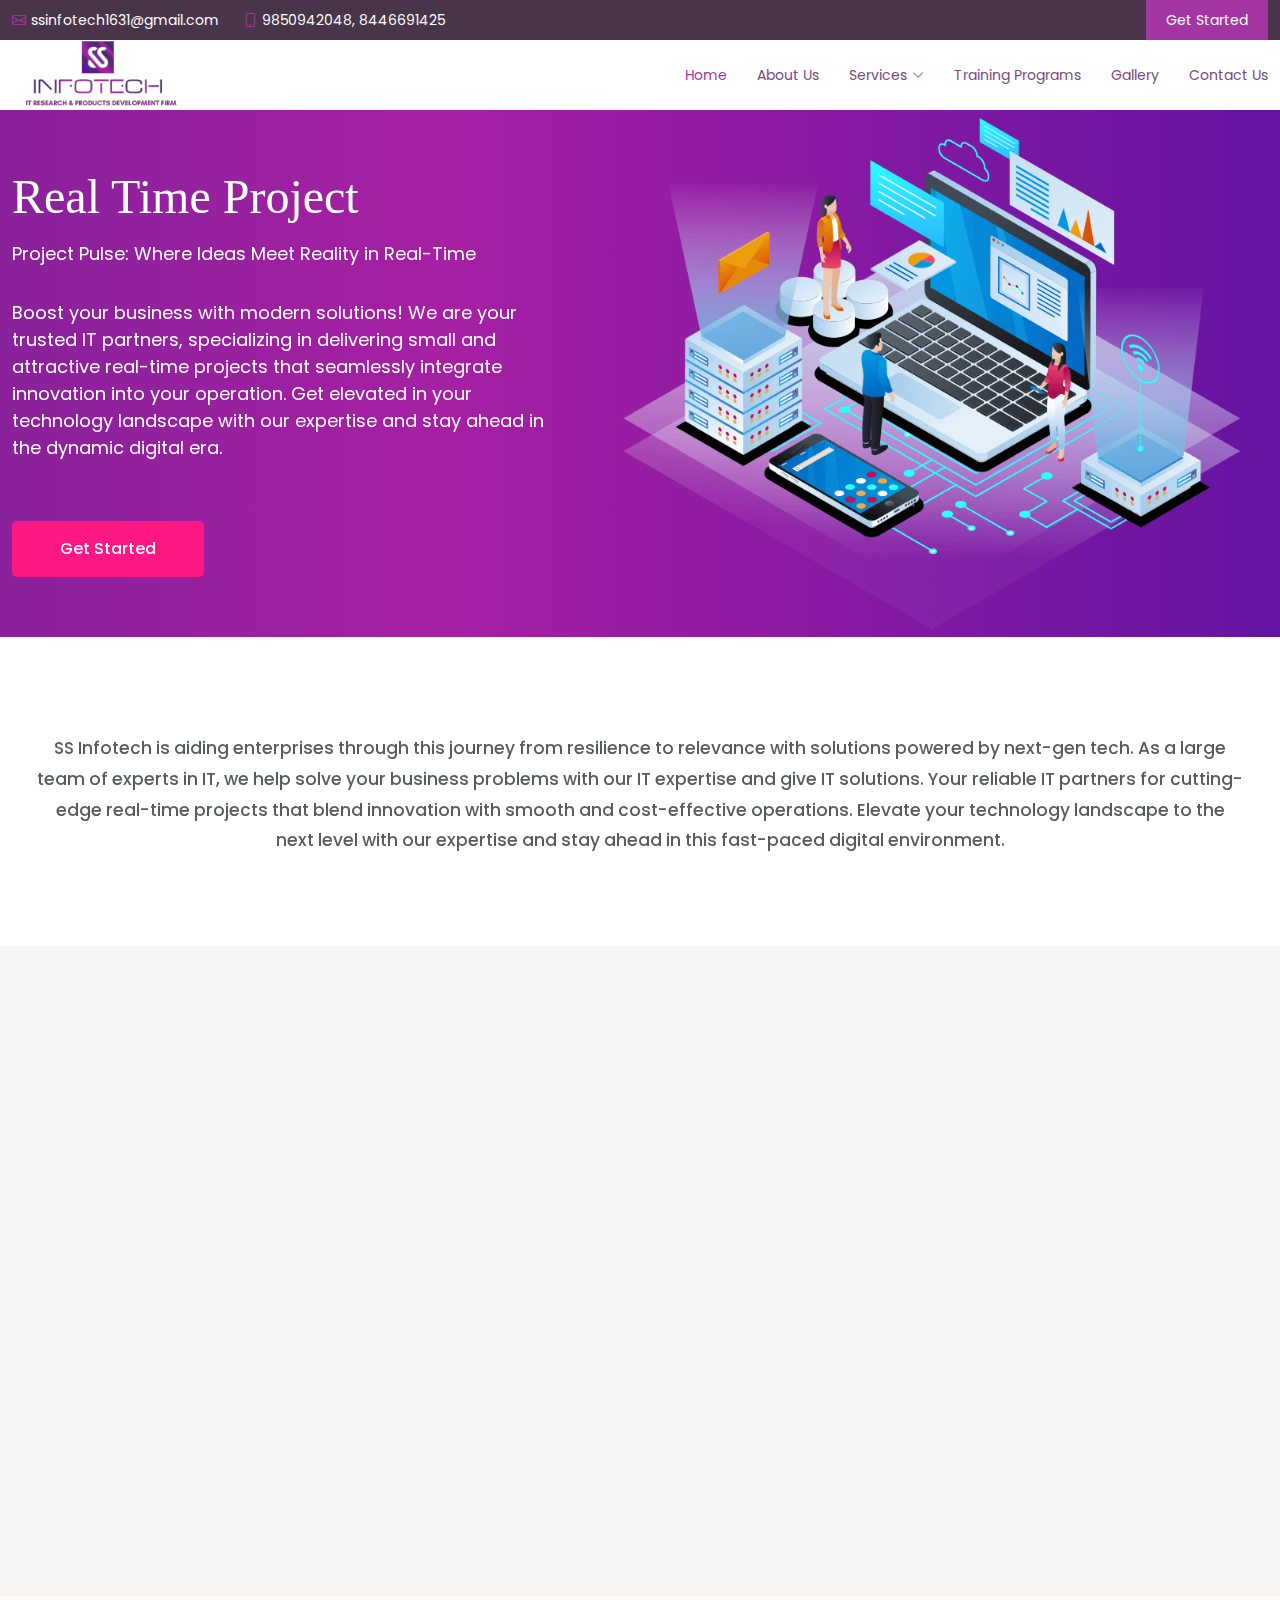
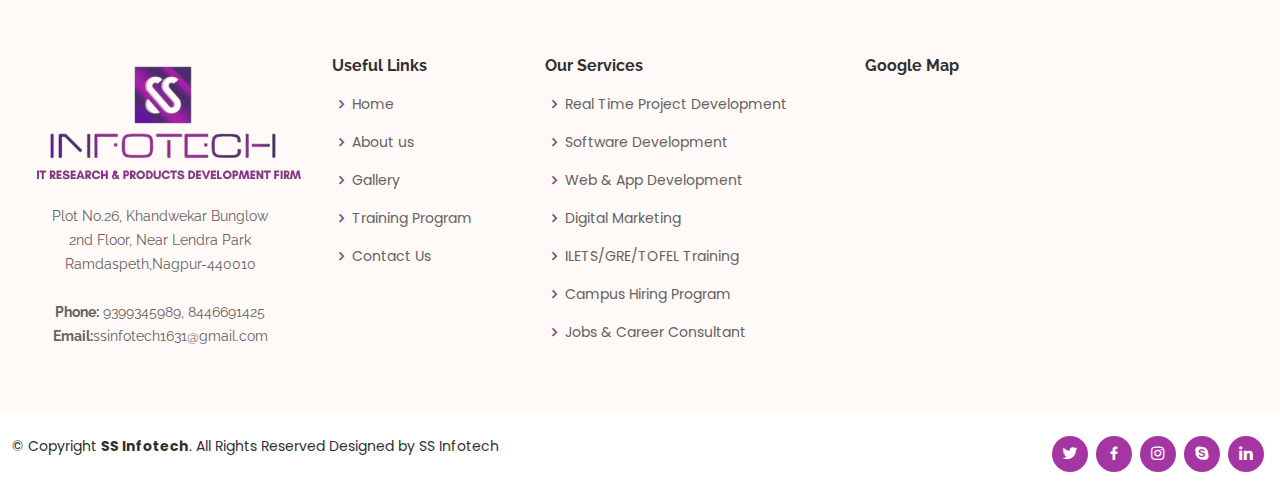
<file: real-time-project.html>
<!DOCTYPE html>
<html lang="en">

<head>
  <meta charset="utf-8">
  <meta content="width=device-width, initial-scale=1.0" name="viewport">

  <title>Real-Time Project</title>
  <meta content="" name="description">
  <meta content="" name="keywords">


  <!-- Google Fonts -->
  <link href="https://fonts.googleapis.com/css?family=Open+Sans:300,300i,400,400i,600,600i,700,700i|Raleway:300,300i,400,400i,500,500i,600,600i,700,700i|Poppins:300,300i,400,400i,500,500i,600,600i,700,700i" rel="stylesheet">

  <!-- Vendor CSS Files -->
  <link href="/node_modules/aos/dist/aos.css" rel="stylesheet">
  <link href="assets/vendor/bootstrap/css/bootstrap.min.css" rel="stylesheet">
  <link href="assets/vendor/remixicon/remixicon.css" rel="stylesheet">
  <link rel="stylesheet" href="assets/vendor/boxicons/css/boxicons.css">
  <link rel="stylesheet" href="assets/vendor/bootstrap-icons/bootstrap-icons.css">


  

  <!-- Template Main CSS File -->
  <link href="assets/css/style.css" rel="stylesheet">
  <link href="assets/css/real-time-project.css" rel="stylesheet">
  <link href="assets/css/web-dev.css" rel="stylesheet">
  

</head>

<body>
   <!-- ======= Top Bar ======= -->
   <section id="topbar" class="d-flex align-items-center">
    <div
      class="container d-flex justify-content-center justify-content-md-between">
      <div class="contact-info d-flex align-items-center">
        <i class="bi bi-envelope d-flex align-items-center"><a
            href="mailto:contact@example.com">ssinfotech1631@gmail.com</a></i>
        <i
          class="bi bi-phone d-flex align-items-center ms-4"><span>9850942048, 8446691425</span></i>
      </div>

      <div class="cta d-none d-md-flex align-items-center">
        <a href="#about" class="scrollto">Get Started</a>
      </div>
    </div>
  </section>

  <!-- ======= Header ======= -->
  <header id="header" class="d-flex align-items-center">
    <div class="container d-flex align-items-center justify-content-between">

      <div class="logo">
        <h1><a href="index.html"><img src="logo.png" alt
              height="250px"></a></h1>
      </div>

      <nav id="navbar" class="navbar">
        <ul>
          <li><a class="nav-link scrollto active"
              href="index.html">Home</a></li>
          <li><a class="nav-link scrollto"
              href="about.html">About Us</a></li>
          <li class="dropdown"><a href="#"><span>Services</span> <i
                class="bi bi-chevron-down"></i></a>
            <ul>
              <li><a
                  href="real-time-project.html">Real
                  Time Project Development</a></li>
              <li class="dropdown"><a href="#"><span>Jobs & Career
                    Consultant</span> <i class="bi bi-chevron-right"></i></a>
                <ul>
                  <li><a href="job.html">Jobs</a></li>
                  <li><a href="career.html">Career</a></li>
                </ul>
              </li>
              <li><a
                  href="softwaredev.html">Software
                  Development </a></li>
              <li><a
                  href="web-dev.html">Web
                  & App Development</a></li>
              <li><a href="DM.html">Digital
                  Marketing</a></li>
              <li><a
                  href="ielts.html">ILETS/GRE/TOFEL
                  Training</a></li>
              <li><a
                  href="campus.html">Campus
                  Hiring Program</a></li>
            </ul>
          </li>
          <li><a class="nav-link scrollto" href="training.html">Training
            Programs</a></li>
          <li><a class="nav-link scrollto "
              href="gallery.html">Gallery</a></li>
          
          <li><a class="nav-link scrollto"
              href="Contact-Us.html">Contact
              Us</a></li>
        </ul>
        <i class="bi bi-list mobile-nav-toggle"></i>
      </nav><!-- .navbar -->

    </div>
  </header><!-- End Header -->
 
    <!-- Hero Section Start -->
    <div class="header-wrapper">
      <div class="container header-container" data-aos="fade-up" data-aos-delay="100">
        <div class="top-header">
          <h1>Real Time Project</h1>
          <p class="sub-header">
            Project Pulse: Where Ideas Meet Reality in Real-Time
          </p>
          <div class="header-phrase">
            <p>
              Boost your business with modern solutions! We are your trusted IT partners, specializing in delivering small and attractive real-time projects that seamlessly integrate innovation into your operation. Get elevated in your technology landscape with our expertise and stay ahead in the dynamic digital era.
            </p>
          </div>
          <div class="header-link-wrapper">
            <a
              href="#tabs"
              rel="nofollow"
              target="_self"
              class="btn btn-outline py-3 px-5 text-white"
              data-track-element="header link"
            >
              Get Started
            </a>
          </div>
          <!-- <div class="header-mobile-image-wrapper">
            <img
              width="617"
              height="401"
              src="assets/img/webdev_img/hero-img.png"
              title="Web Development Services"
              alt="Web Development Services"
            />
          </div> -->
        </div>
        <div class="header-image-wrapper" data-aos="fade-up" data-aos-delay="100">
          <img
            width="617"
            height="401"
            src="assets/img/webdev_img/hero-img.png"
            title="Web Development Services"
            alt="Web Development Services"
          />
        </div>
      </div>
  </div>

  <!-- Hero Section End -->


  <!-- Info Section Start -->
  <div class="conntainer-xxl py-5">
    <div class="container mb-4 mt-5" data-aos="fade-up" data-aos-delay="200">
      <div class="row g-5 align-items-center justify-content-center">
        <p class="text-center px-5 text-muted ">
          SS Infotech is aiding enterprises through this journey from resilience to relevance with solutions powered by next-gen tech. As a large team of experts in IT, we help solve your business problems with our IT expertise and give IT solutions.
          Your reliable IT partners for cutting-edge real-time projects that blend innovation with smooth and cost-effective operations. Elevate your technology landscape to the next level with our expertise and stay ahead in this fast-paced digital environment.
        </p>
      </div>
    </div>
  </div>

  <!-- Info Section End -->
  <main id="main">

    
    <!-- ======= Tabs Section ======= -->
    <section id="tabs" class="tabs pb-5 pt-5">
      <div class="container" data-aos="fade-up">

        <ul class="nav nav-tabs row d-flex">
          <li class="nav-item col-4">
            <a class="nav-link active show" data-bs-toggle="tab" data-bs-target="#tab-1">
              <i class="ri-gps-line"></i>
              <h4 class="d-none d-lg-block">Aroma Girls Hostel</h4>
            </a>
          </li>
          <li class="nav-item col-4">
            <a class="nav-link" data-bs-toggle="tab" data-bs-target="#tab-2">
              <i class="ri-body-scan-line"></i>
              <h4 class="d-none d-lg-block">SS Overseas</h4>
            </a>
          </li>
          <li class="nav-item col-4">
            <a class="nav-link" data-bs-toggle="tab" data-bs-target="#tab-3">
              <i class="ri-sun-line"></i>
              <h4 class="d-none d-lg-block">AliGn Infotech</h4>
            </a>
          </li>
        </ul>

        <div class="tab-content">
          <div class="tab-pane active show" id="tab-1">
            <div class="row">
              <div class="col-lg-6 order-2 order-lg-1 mt-3 mt-lg-0" data-aos="fade-up" data-aos-delay="100">
                <h2>Welcome to Aroma Girls Hostel: Where Safety, Comfort, and Community Thrive</h2>
                <ul>
                  <li><i class="ri-check-double-line"></i> Secure and cozy living experience exclusively for females.</li>
                  <li><i class="ri-check-double-line"></i> Comprehensive online portal showcasing facilities, room options, and precautionary features.</li>
                  <li><i class="ri-check-double-line"></i>Focus on creating a home away from home for students and professionals.</li>
                  <li><i class="ri-check-double-line"></i>Emphasis on safety measures amidst the COVID-19 pandemic.</li>
                </ul>
                <p>
                  The Aroma Girls Hostel offers a safe and modern living place with facilities that target young female professionals or students seeking a safe and comfortable haven. A comprehensive online portal gives insight into facilities and precautionary measures The place is suitable, home-like and accessible online with speedy internet and dedicated housekeeping.
                </p>
              </div>
              <div class="col-lg-6 order-1 order-lg-2 text-center" data-aos="fade-up" data-aos-delay="200">
                <img src="assets/img/webdev_img/aroma.jpg" alt="" class="img-fluid">
              </div>
            </div>
          </div>
          <div class="tab-pane" id="tab-2">
            <div class="row">
              <div class="col-lg-6 order-2 order-lg-1 mt-3 mt-lg-0">
                <h2>SS Overseas Education: Your Gateway to Global Academic Opportunities</h2>
                <ul>
                  <li><i class="ri-check-double-line"></i> Wide range of courses, universities, and destinations tailored to individual academic ambitions.</li>
                  <li><i class="ri-check-double-line"></i> Comprehensive guidance for international education journeys.</li>
                  <li><i class="ri-check-double-line"></i> Dedication to making overseas education dreams a reality by covering application formalities, admission processes, scholarships, and visa procedures.</li>
                  <li><i class="ri-check-double-line"></i> Focus on shaping students' futures through global education and ensuring they fly towards their dreams securely.</li>
                </ul>
                <p>
                  SS Overseas Education is your direct access to global academic success, along with personalized guidance and all the coverage required throughout the international education process. With meticulous attention to detail and unwavering support, they turn your dreams into reality.
                </p>
              </div>
              <div class="col-lg-6 order-1 order-lg-2 text-center">
                <img src="assets/img/webdev_img/overseas.jpg" alt="" class="img-fluid">
              </div>
            </div>
          </div>
          <div class="tab-pane" id="tab-3">
            <div class="row">
              <div class="col-lg-6 order-2 order-lg-1 mt-3 mt-lg-0">
                <h2>AliGn Infotech: Strategic Security and Quality Focus</h2>
                <ul>
                  <li><i class="ri-check-double-line"></i> Emphasis on security and privacy in online marketing efforts.</li>
                  <li><i class="ri-check-double-line"></i> Specific tasks assigned to individual teams, each led by a dedicated leader to oversee operations.</li>
                  <li><i class="ri-check-double-line"></i> Focus on quality by ensuring the selection of engineers who align with the company's values and objectives.</li>
                  <li><i class="ri-check-double-line"></i> Teams are structured to handle specific aspects of online marketing, ensuring efficiency and focus in executing tasks.</li>
                </ul>
                <p>
                  We both prioritize online marketing efforts' security and privacy by assigning specific tasks to each team under a dedicated leader who oversees operations. Our quality emphasis is such that we get the right engineers who will be able to fit into the company. 
                </p>
              </div>
              <div class="col-lg-6 order-1 order-lg-2 text-center">
                <img src="assets/img/webdev_img/align.jpg" alt="" class="img-fluid">
              </div>
            </div>
          </div>
        </div>

      </div>
    </section><!-- End Tabs Section -->


  </main>

 <!-- ======= Footer ======= -->
 <footer id="footer">

  <div class="footer-top">
    <div class="container">
      <div class="row">

        <div class="col-lg-3 col-md-6 footer-contact">
          <h3><img src="logo.png" alt height="140px"></h3>
          <p style="text-align: center;">
            Plot No.26, Khandwekar Bunglow<br>
            2nd Floor, Near Lendra Park<br>
            Ramdaspeth,Nagpur-440010<br><br>
            <strong>Phone:</strong> 9399345989, 8446691425<br>
            <strong>Email:</strong>ssinfotech1631@gmail.com<br>

          </p>
        </div>

        <div class="col-lg-2 col-md-6 footer-links">
          <h4>Useful Links</h4>
          <ul>
            <li><i class="bx bx-chevron-right"></i> <a
                href="index.html">Home</a></li>
            <li><i class="bx bx-chevron-right"></i> <a
                href="about.html">About
                us</a></li>
            <li><i class="bx bx-chevron-right"></i> <a
                href="gallery.html">Gallery</a></li>
            <li><i class="bx bx-chevron-right"></i> <a
                href="training.html">Training Program</a></li>
            <li><i class="bx bx-chevron-right"></i> <a
                href="Contact-Us.html">Contact
                Us</a></li>
          </ul>
        </div>

        <div class="col-lg-3 col-md-6 footer-links">
          <h4>Our Services</h4>
          <ul>
            <li><i class="bx bx-chevron-right"></i> <a
                href="real-time-project.html">Real Time
                Project Development</a></li>
            <li><i class="bx bx-chevron-right"></i> <a
                href="softwaredev.html">Software
                Development </a></li>
            <li><i class="bx bx-chevron-right"></i> <a
                href="web-dev.html">Web & App
                Development</a></li>
            <li><i class="bx bx-chevron-right"></i> <a
                href="DM.html">Digital Marketing</a></li>
            <li><i class="bx bx-chevron-right"></i> <a
                href="ielts.html">ILETS/GRE/TOFEL Training</a></li>
            <li><i class="bx bx-chevron-right"></i> <a
                href="campus.html">Campus
                Hiring Program</a></li>
            <li><i class="bx bx-chevron-right"></i> <a
                href="job.html">Jobs &
                Career Consultant</a></li>
          </ul>
        </div>

        <div class="col-lg-4 col-md-6 footer-newsletter">
          <h4>Google Map</h4>
          <iframe
            src="https://www.google.com/maps/embed?pb=!1m17!1m12!1m3!1d3721.4021257563454!2d79.06715147525952!3d21.136389380539963!2m3!1f0!2f0!3f0!3m2!1i1024!2i768!4f13.1!3m2!1m1!2zMjHCsDA4JzExLjAiTiA3OcKwMDQnMTEuMCJF!5e0!3m2!1sen!2sin!4v1706957237808!5m2!1sen!2sin"
            width="400" height="280" style="border:0;" allowfullscreen
            loading="fast"
            referrerpolicy="no-referrer-when-downgrade"></iframe>
        </iframe>

      </div>

    </div>
  </div>
</div>

<div class="container d-lg-flex py-4">

  <div class="me-lg-auto text-center text-lg-start">
    <div class="copyright">
      &copy; Copyright <strong><span>SS Infotech</span></strong>. All
      Rights Reserved Designed by SS Infotech
    </div>

  </div>
  <div class="social-links text-center text-lg-right pt-3 pt-lg-0">
    <a href="#" class="twitter"><i class="bx bxl-twitter"></i></a>
    <a href="#" class="facebook"><i class="bx bxl-facebook"></i></a>
    <a href="#" class="instagram"><i class="bx bxl-instagram"></i></a>
    <a href="#" class="google-plus"><i class="bx bxl-skype"></i></a>
    <a href="#" class="linkedin"><i class="bx bxl-linkedin"></i></a>
  </div>
</div>
</footer><!-- End Footer -->

<a href="#"
class="back-to-top d-flex align-items-center justify-content-center"><i
  class="bi bi-arrow-up-short"></i></a>

<!-- Vendor JS Files -->
<script src="assets/vendor/aos/aos.js"></script>
<script src="assets/vendor/bootstrap/js/bootstrap.bundle.min.js"></script>
<script src="assets/vendor/glightbox/js/glightbox.min.js"></script>
<script src="assets/vendor/isotope-layout/isotope.pkgd.min.js"></script>
<script src="assets/vendor/swiper/swiper-bundle.min.js"></script>
<script src="assets/vendor/php-email-form/validate.js"></script>

<!-- Template Main JS File -->
<script src="assets/js/main.js"></script>

</body>

</html>
</file>
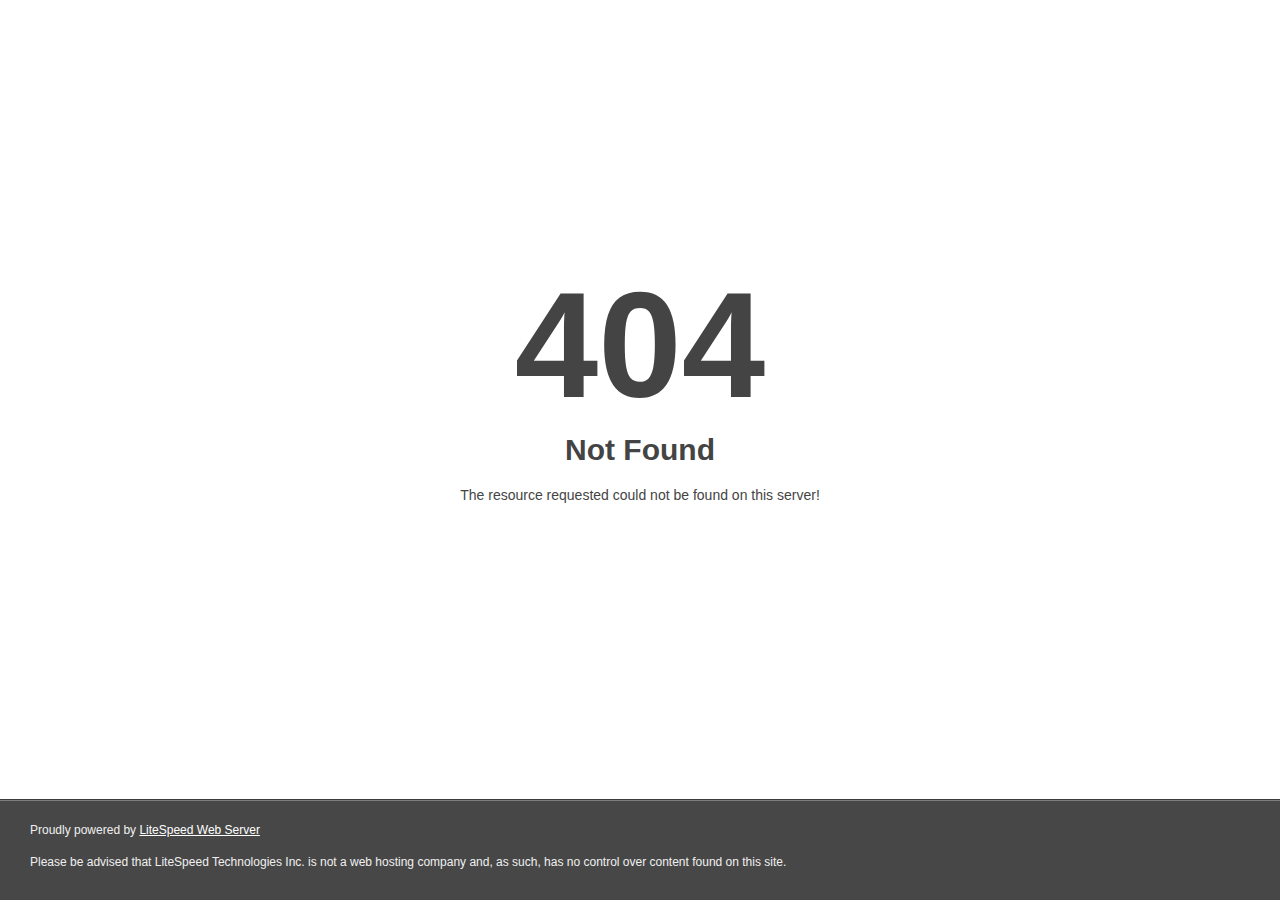
<file: assets/img/apple-touch-icon.html>
<!DOCTYPE html>
<html style="height:100%">
<head>
<meta name="viewport" content="width=device-width, initial-scale=1, shrink-to-fit=no" />
<title> 404 Not Found
</title></head>
<body style="color: #444; margin:0;font: normal 14px/20px Arial, Helvetica, sans-serif; height:100%; background-color: #fff;">
<div style="height:auto; min-height:100%; ">     <div style="text-align: center; width:800px; margin-left: -400px; position:absolute; top: 30%; left:50%;">
        <h1 style="margin:0; font-size:150px; line-height:150px; font-weight:bold;">404</h1>
<h2 style="margin-top:20px;font-size: 30px;">Not Found
</h2>
<p>The resource requested could not be found on this server!</p>
</div></div><div style="color:#f0f0f0; font-size:12px;margin:auto;padding:0px 30px 0px 30px;position:relative;clear:both;height:100px;margin-top:-101px;background-color:#474747;border-top: 1px solid rgba(0,0,0,0.15);box-shadow: 0 1px 0 rgba(255, 255, 255, 0.3) inset;">
<br>Proudly powered by  <a style="color:#fff;" href="http://www.litespeedtech.com/error-page">LiteSpeed Web Server</a><p>Please be advised that LiteSpeed Technologies Inc. is not a web hosting company and, as such, has no control over content found on this site.</p></div></body></html>
</file>
<file: assets/css/style.css>
/*--------------------------------------------------------------
# General
--------------------------------------------------------------*/
body {
  font-family: "Open Sans", sans-serif;
  color: #313030;
}

a {
  color: rgb(164, 54, 164);
  text-decoration: none;
}

a:hover {
  color: rgb(164, 54, 164);
  text-decoration: none;
}

h1,
h2,
h3,
h4,
h5,
h6 {
  font-family: "Raleway", sans-serif;
}

/*--------------------------------------------------------------
# Back to top button
--------------------------------------------------------------*/
.back-to-top {
  position: fixed;
  visibility: hidden;
  opacity: 0;
  right: 15px;
  bottom: 15px;
  z-index: 996;
  background: rgb(164, 54, 164);
  width: 40px;
  height: 40px;
  border-radius: 4px;
  transition: all 0.4s;
}

.back-to-top i {
  font-size: 28px;
  color: #fff;
  line-height: 0;
}

.back-to-top:hover {
  background: rgb(164, 54, 164);
  color: #fff;
}

.back-to-top.active {
  visibility: visible;
  opacity: 1;
}

/*--------------------------------------------------------------
# Disable aos animation delay on mobile devices
--------------------------------------------------------------*/
@media screen and (max-width: 768px) {
  [data-aos-delay] {
    transition-delay: 0 !important;
  }
}

/*--------------------------------------------------------------
# Top Bar
--------------------------------------------------------------*/
#topbar {
  background: rgb(73, 53, 73);
  font-size: 14px;
  padding: 0;
  color: rgba(255, 255, 255, 0.8);
  height: 40px;
}

#topbar .contact-info i {
  font-style: normal;
  color: rgb(164, 54, 164);
}

#topbar .contact-info i a,
#topbar .contact-info i span {
  padding-left: 5px;
  color: #fff;
}

#topbar .contact-info i a {
  line-height: 0;
  transition: 0.3s;
}

#topbar .contact-info i a:hover {
  color: rgb(164, 54, 164);
}

#topbar .cta a {
  color: #fff;
  background: rgb(164, 54, 164);
  padding: 10px 20px;
  display: inline-block;
  transition: 0.3s;
}

#topbar .cta a:hover {
  background: rgb(164, 54, 164);
}

/*--------------------------------------------------------------
# Header
--------------------------------------------------------------*/
#header {
  height: 75px;
  transition: all 0.5s;
  z-index: 997;
  background: #fff;
}

#header.header-fixed {
  box-shadow: 0px 0px 20px 0px rgba(0, 0, 0, 0.1);
}

#header .logo h1 {
  font-size: 28px;
  margin: 0;
  line-height: 0;
  font-weight: 700;
  font-family: "Open Sans", sans-serif;
}

#header .logo h1 a,
#header .logo h1 a:hover {
  color: #635551;
  text-decoration: none;
}

#header .logo img {
  padding: 0;
  margin: 0;
  max-height: 80px;
}

.scrolled-offset {
  margin-top: 70px;
}

#main {
  z-index: 3;
}

/*--------------------------------------------------------------
# Navigation Menu
--------------------------------------------------------------*/
/**
* Desktop Navigation 
*/
.navbar {
  padding: 0;
}

.navbar ul {
  margin: 0;
  padding: 0;
  display: flex;
  list-style: none;
  align-items: center;
}

.navbar li {
  position: relative;
}

.navbar a,
.navbar a:focus {
  display: flex;
  align-items: center;
  justify-content: space-between;
  padding: 10px 0 10px 30px;
  font-size: 14px;
  font-family: "Poppins", sans-serif;
  color: rgb(122, 73, 122);
  white-space: nowrap;
  transition: 0.3s;
}

.navbar a i,
.navbar a:focus i {
  font-size: 12px;
  line-height: 0;
  margin-left: 5px;
}

.navbar a:hover,
.navbar .active,
.navbar .active:focus,
.navbar li:hover>a {
  color: rgb(164, 54, 164);
}

.navbar .getstarted,
.navbar .getstarted:focus {
  background: rgb(164, 54, 164);
  padding: 8px 20px;
  margin-left: 30px;
  border-radius: 4px;
  color: #fff;
}

.navbar .getstarted:hover,
.navbar .getstarted:focus:hover {
  color: #fff;
  background: rgb(164, 54, 164);
}

.navbar .dropdown ul {
  display: block;
  position: absolute;
  left: 14px;
  top: calc(100% + 30px);
  margin: 0;
  padding: 10px 0;
  z-index: 99;
  opacity: 0;
  visibility: hidden;
  background: #fff;
  box-shadow: 0px 0px 30px rgba(127, 137, 161, 0.25);
  transition: 0.3s;
  border-radius: 4px;
}

.navbar .dropdown ul li {
  min-width: 200px;
}

.navbar .dropdown ul a {
  padding: 10px 20px;
}

.navbar .dropdown ul a i {
  font-size: 12px;
}

.navbar .dropdown ul a:hover,
.navbar .dropdown ul .active:hover,
.navbar .dropdown ul li:hover>a {
  color: rgb(164, 54, 164);
}

.navbar .dropdown:hover>ul {
  opacity: 1;
  top: 100%;
  visibility: visible;
}

.navbar .dropdown .dropdown ul {
  top: 0;
  left: calc(100% - 30px);
  visibility: hidden;
}

.navbar .dropdown .dropdown:hover>ul {
  opacity: 1;
  top: 0;
  left: 100%;
  visibility: visible;
}

@media (max-width: 1366px) {
  .navbar .dropdown .dropdown ul {
    left: -90%;
  }

  .navbar .dropdown .dropdown:hover>ul {
    left: -100%;
  }
}

/**
* Mobile Navigation 
*/
.mobile-nav-toggle {
  color: #473d3a;
  font-size: 28px;
  cursor: pointer;
  display: none;
  line-height: 0;
  transition: 0.5s;
}

.mobile-nav-toggle.bi-x {
  color: #fff;
}

@media (max-width: 991px) {
  .mobile-nav-toggle {
    display: block;
  }

  .navbar ul {
    display: none;
  }
}

.navbar-mobile {
  position: fixed;
  overflow: hidden;
  top: 0;
  right: 0;
  left: 0;
  bottom: 0;
  background: rgba(43, 37, 35, 0.9);
  transition: 0.3s;
  z-index: 999;
}

.navbar-mobile .mobile-nav-toggle {
  position: absolute;
  top: 15px;
  right: 15px;
}

.navbar-mobile ul {
  display: block;
  position: absolute;
  top: 55px;
  right: 15px;
  bottom: 15px;
  left: 15px;
  padding: 10px 0;
  border-radius: 10px;
  background-color: #fff;
  overflow-y: auto;
  transition: 0.3s;
}

.navbar-mobile a,
.navbar-mobile a:focus {
  padding: 10px 20px;
  font-size: 15px;
  color: #473d3a;
}

.navbar-mobile a:hover,
.navbar-mobile .active,
.navbar-mobile li:hover>a {
  color: rgb(164, 54, 164);
}

.navbar-mobile .getstarted,
.navbar-mobile .getstarted:focus {
  margin: 15px;
}

.navbar-mobile .dropdown ul {
  position: static;
  display: none;
  margin: 10px 20px;
  padding: 10px 0;
  z-index: 99;
  opacity: 1;
  visibility: visible;
  background: #fff;
  box-shadow: 0px 0px 30px rgba(127, 137, 161, 0.25);
}

.navbar-mobile .dropdown ul li {
  min-width: 200px;
}

.navbar-mobile .dropdown ul a {
  padding: 10px 20px;
}

.navbar-mobile .dropdown ul a i {
  font-size: 12px;
}

.navbar-mobile .dropdown ul a:hover,
.navbar-mobile .dropdown ul .active:hover,
.navbar-mobile .dropdown ul li:hover>a {
  color: rgb(164, 54, 164);
}

.navbar-mobile .dropdown>.dropdown-active {
  display: block;
}

/*--------------------------------------------------------------
# Hero Section
--------------------------------------------------------------*/
#hero {
  width: 100%;
  height: 60vh;
  position: relative;
  z-index: 1;
  padding: 0;
  margin-bottom: -120px;
}

#video-background {
  width: 100%;
  height: 100%;
  object-fit: cover;
  position: absolute;
  top: 0;
  left: 0;
  z-index: -1;
}

#hero:before {
  content: "";
  background: rgba(0, 0, 0, 0.4);
  position: absolute;
  bottom: 0;
  top: 0;
  left: 0;
  right: 0;
}

#hero .container {
  z-index: 2;
}

#hero h1 {
  margin: 0 0 10px 0;
  font-size: 48px;
  font-weight: 700;
  line-height: 56px;
  color: #fff;
}

#hero h2 {
  color: #eee;
  margin-bottom: 50px;
  font-size: 24px;
}

#hero .get-started-icon {
  font-size: 24px;
  background:rgb(164, 54, 164);
  padding: 14px;
  color: #fff;
  border-radius: 50px;
  position: relative;
  z-index: 5;
  box-shadow: 10px 2px 15px rgba(0, 0, 0, 0.1);
}

#hero .btn-get-started {
  font-family: "Raleway", sans-serif;
  font-weight: 400;
  font-size: 16px;
  letter-spacing: 1px;
  display: inline-block;
  transition: 0.5s;
  margin-left: -10px;
  padding: 8px 26px 8px 26px;
  color: #fff;
  background: #584b48;
  border-radius: 0 50px 50px 0;
  position: relative;
  z-index: 4;
}

#hero .btn-get-started:hover {
  background:rgb(164, 54, 164);
}

@media (min-width: 1024px) {
  #hero {
    background-attachment: fixed;
  }
}

@media (max-width: 1024px),
(max-height: 768px) {
  #hero {
    margin-bottom: -150px;
    height: 80vh;
  }
}

@media (max-width: 768px) {
  #hero {
    height: 80vh;
  }

  #hero h1 {
    font-size: 28px;
    line-height: 36px;
  }

  #hero h2 {
    font-size: 18px;
    line-height: 24px;
    margin-bottom: 30px;
  }
}

@media (max-height: 640px) {
  #hero {
    height: 120vh;
  }
}

/*--------------------------------------------------------------
# Sections General
--------------------------------------------------------------*/
section {
  padding: 60px 0;
  overflow: hidden;
}

.section-bg {
  background-color: #fff9f7;
}

.section-title {
  text-align: center;
  padding-bottom: 30px;
}

.section-title h2 {
  font-size: 32px;
  font-weight: 500;
  margin-bottom: 20px;
  padding-bottom: 0;
  font-family: "Poppins", sans-serif;
  color: #635551;
}

.section-title p {
  margin-bottom: 0;
}

/*--------------------------------------------------------------
# Breadcrumbs
--------------------------------------------------------------*/
.breadcrumbs {
  padding: 15px 0;
  background: #f4f2f2;
  margin-bottom: 40px;
}

.breadcrumbs h2 {
  font-size: 28px;
  font-weight: 500;
}

.breadcrumbs ol {
  display: flex;
  flex-wrap: wrap;
  list-style: none;
  padding: 0 0 10px 0;
  margin: 0;
  font-size: 14px;
}

.breadcrumbs ol li+li {
  padding-left: 10px;
}

.breadcrumbs ol li+li::before {
  display: inline-block;
  padding-right: 10px;
  color: #635551;
  content: "/";
}

/*--------------------------------------------------------------
# Why Us
--------------------------------------------------------------*/
.why-us {
  padding: 0 0 30px 0;
  position: relative;
  z-index: 3;
}

.why-us .content {
  padding: 30px;
  background:rgb(164, 54, 164);
  border-radius: 4px;
  color: #fff;
}

.why-us .content h3 {
  font-weight: 700;
  font-size: 34px;
  margin-bottom: 30px;
}

.why-us .content p {
  margin-bottom: 30px;
}

.why-us .content .more-btn {
  display: inline-block;
  background: rgba(255, 255, 255, 0.2);
  padding: 6px 30px 8px 30px;
  color: #fff;
  border-radius: 50px;
  transition: all ease-in-out 0.4s;
}

.why-us .content .more-btn i {
  font-size: 14px;
}

.why-us .content .more-btn:hover {
  color: rgb(164, 54, 164);
  background: #fff;
}

.why-us .icon-boxes .icon-box {
  text-align: center;
  border-radius: 10px;
  background: #fff;
  box-shadow: 0px 2px 15px rgba(0, 0, 0, 0.1);
  padding: 40px 30px;
  width: 100%;
}

.why-us .icon-boxes .icon-box i {
  font-size: 40px;
  color: rgb(164, 54, 164);
  margin-bottom: 30px;
}

.why-us .icon-boxes .icon-box h4 {
  font-size: 20px;
  font-weight: 700;
  margin: 0 0 30px 0;
}

.why-us .icon-boxes .icon-box p {
  font-size: 15px;
  color: #716f6f;
}

/*--------------------------------------------------------------
# About
--------------------------------------------------------------*/
.about .icon-boxes h4 {
  font-size: 18px;
  color: #7f6d68;
  margin-bottom: 15px;
}

.about .icon-boxes h3 {
  font-size: 28px;
  font-weight: 700;
  color: #554945;
  margin-bottom: 15px;
}

.about .icon-box {
  margin-top: 40px;
}

.about .icon-box .icon {
  float: left;
  display: flex;
  align-items: center;
  justify-content: center;
  width: 64px;
  height: 64px;
  border: 2px solid rgb(136, 61, 136);
  border-radius: 50px;
  transition: 0.5s;
  background: #fff;
}

.about .icon-box .icon i {
  color:rgb(164, 54, 164);
  font-size: 32px;
}

.about .icon-box:hover .icon {
  background: rgb(164, 54, 164);
  border-color: rgb(164, 54, 164);
}

.about .icon-box:hover .icon i {
  color: #fff;
}

.about .icon-box .title {
  margin-left: 85px;
  font-weight: 700;
  margin-bottom: 10px;
  font-size: 18px;
}

.about .icon-box .title a {
  color: #343a40;
  transition: 0.3s;
}

.about .icon-box .title a:hover {
  color: rgb(164, 54, 164);
}

.about .icon-box .description {
  margin-left: 85px;
  line-height: 24px;
  font-size: 14px;
}

.about .video-box {
  background: url("../img/about-img.jpg") center center no-repeat;
  background-size: cover;
  min-height: 500px;
}

.about .play-btn {
  width: 94px;
  height: 94px;
  background: radial-gradient(rgb(164, 54, 164) 50%, rgb(185, 57, 185) 52%);
  border-radius: 50%;
  display: block;
  position: absolute;
  left: calc(50% - 47px);
  top: calc(50% - 47px);
  overflow: hidden;
}

.about .play-btn::after {
  content: "";
  position: absolute;
  left: 50%;
  top: 50%;
  transform: translateX(-40%) translateY(-50%);
  width: 0;
  height: 0;
  border-top: 10px solid transparent;
  border-bottom: 10px solid transparent;
  border-left: 15px solid #fff;
  z-index: 100;
  transition: all 400ms cubic-bezier(0.55, 0.055, 0.675, 0.19);
}

.about .play-btn::before {
  content: "";
  position: absolute;
  width: 120px;
  height: 120px;
  animation-delay: 0s;
  animation: pulsate-btn 2s;
  animation-direction: forwards;
  animation-iteration-count: infinite;
  animation-timing-function: steps;
  opacity: 1;
  border-radius: 50%;
  border: 5px solid rgb(164, 54, 164);
  top: -15%;
  left: -15%;
  background: rgba(198, 16, 0, 0);
}

.about .play-btn:hover::after {
  border-left: 15px solid rgb(164, 54, 164);
  transform: scale(20);
}

.about .play-btn:hover::before {
  content: "";
  position: absolute;
  left: 50%;
  top: 50%;
  transform: translateX(-40%) translateY(-50%);
  width: 0;
  height: 0;
  border: none;
  border-top: 10px solid transparent;
  border-bottom: 10px solid transparent;
  border-left: 15px solid #fff;
  z-index: 200;
  animation: none;
  border-radius: 0;
}

@keyframes pulsate-btn {
  0% {
    transform: scale(0.6, 0.6);
    opacity: 1;
  }

  100% {
    transform: scale(1, 1);
    opacity: 0;
  }
}

/*--------------------------------------------------------------
# Clients
--------------------------------------------------------------*/
.clients .swiper-pagination {
  margin-top: 20px;
  position: relative;
}

.clients .swiper-pagination .swiper-pagination-bullet {
  width: 12px;
  height: 12px;
  background-color: #fff;
  opacity: 1;
  border: 1px solid rgb(148, 26, 148);
}

.clients .swiper-pagination .swiper-pagination-bullet-active {
  background-color: rgb(164, 54, 164);
}

/* .clients .swiper-slide img {
  opacity: 0.5;
  filter: grayscale(100%);
} */

.clients .swiper-slide img:hover {
  filter: none;
  opacity: 1;
}

/*--------------------------------------------------------------
# Services
--------------------------------------------------------------*/
.services .icon-box {
  padding: 50px 20px;
  margin-top: 35px;
  margin-bottom: 25px;
  text-align: center;
  height: 220px;
  position: relative;
  background: #fff;
  box-shadow: 0px 2px 15px rgba(0, 0, 0, 0.1);
}

.services .icon {
  position: absolute;
  top: -36px;
  left: calc(50% - 36px);
  transition: 0.2s;
  border-radius: 50%;
  border: 6px solid #fff;
  display: flex;
  justify-content: center;
  align-items: center;
  flex-direction: column;
  text-align: center;
  width: 72px;
  height: 72px;
  background: rgb(164, 54, 164);
}

.services .icon i {
  color: #fff;
  font-size: 24px;
  line-height: 0;
}

.services .title {
  font-weight: 700;
  margin-bottom: 15px;
  font-size: 18px;
  text-transform: uppercase;
}

.services .title a {
  color: #343a40;
}

.services .icon-box:hover .icon {
  background: #fff;
  border: 2px solid rgb(164, 54, 164);
}

.services .icon-box:hover .icon i {
  color: rgb(164, 54, 164);
}

.services .icon-box:hover .title a {
  color: rgb(164, 54, 164);
}

.services .description {
  line-height: 24px;
  font-size: 14px;
}

/*--------------------------------------------------------------
# Values
--------------------------------------------------------------*/
.values .card {
  border: 0;
  padding: 160px 20px 20px 20px;
  position: relative;
  width: 100%;
  background-size: cover;
  background-repeat: no-repeat;
  background-position: center center;
}

.values .card-body {
  z-index: 10;
  background: rgba(255, 255, 255, 0.9);
  padding: 15px 30px;
  box-shadow: 0px 2px 15px rgba(0, 0, 0, 0.1);
  transition: 0.3s;
  transition: ease-in-out 0.4s;
  border-radius: 5px;
}

.values .card-title {
  font-weight: 700;
  text-align: center;
  margin-bottom: 15px;
}

.values .card-title a {
  color: #473d3a;
}

.values .card-text {
  color: #4b4949;
}

.values .read-more a {
  color: #656262;
  text-transform: uppercase;
  font-weight: 600;
  font-size: 12px;
  transition: 0.4s;
}

.values .read-more a:hover {
  text-decoration: underline;
}

.values .card:hover .card-body {
  background: rgb(202, 127, 202);
}

.values .card:hover .read-more a,
.values .card:hover .card-title,
.values .card:hover .card-title a,
.values .card:hover .card-text {
  color: #fff;
}

/*--------------------------------------------------------------
# Testimonials
--------------------------------------------------------------*/
.testimonials {
  padding: 80px 0;
  background: url("../img/testimonials/test.jpg") no-repeat;
  background-position: center center;
  background-size: cover;
  position: relative;
}

.testimonials::before {
  content: "";
  position: absolute;
  left: 0;
  right: 0;
  top: 0;
  bottom: 0;
  background: rgba(0, 0, 0, 0.5);
}

.testimonials .section-header {
  margin-bottom: 40px;
}

.testimonials .testimonials-carousel,
.testimonials .testimonials-slider {
  overflow: hidden;
}

.testimonials .testimonial-item {
  text-align: center;
  color: #fff;
}

.testimonials .testimonial-item .testimonial-img {
  width: 100px;
  border-radius: 50%;
  border: 6px solid rgba(255, 255, 255, 0.15);
  margin: 0 auto;
}

.testimonials .testimonial-item h3 {
  font-size: 20px;
  font-weight: bold;
  margin: 10px 0 5px 0;
  color: #fff;
}

.testimonials .testimonial-item h4 {
  font-size: 14px;
  color: #ddd;
  margin: 0 0 15px 0;
}

.testimonials .testimonial-item .quote-icon-left,
.testimonials .testimonial-item .quote-icon-right {
  /* color: rgba(255, 255, 255, 0.4); */
  font-size: 26px;
}

.testimonials .testimonial-item .quote-icon-left {
  display: inline-block;
  left: -5px;
  position: relative;
}

.testimonials .testimonial-item .quote-icon-right {
  display: inline-block;
  right: -5px;
  position: relative;
  top: 10px;
}

.testimonials .testimonial-item p {
  font-style: italic;
  margin: 0 auto 15px auto;
  color: #eee;
}

.testimonials .swiper-pagination {
  margin-top: 20px;
  position: relative;
}

.testimonials .swiper-pagination .swiper-pagination-bullet {
  width: 12px;
  height: 12px;
  /* background-color: rgba(255, 255, 255, 0.5); */
}

.testimonials .swiper-pagination .swiper-pagination-bullet-active {
  background-color: rgb(164, 54, 164);
}

@media (min-width: 992px) {
  .testimonials .testimonial-item p {
    width: 80%;
  }
}

/*--------------------------------------------------------------
# Portfolio
--------------------------------------------------------------*/
.portfolio #portfolio-flters {
  padding: 0;
  margin: 0 auto 35px auto;
  list-style: none;
  text-align: center;
  border-radius: 50px;
  padding: 2px 15px;
}

.portfolio #portfolio-flters li {
  cursor: pointer;
  display: inline-block;
  padding: 10px 20px 12px 20px;
  font-size: 14px;
  font-weight: 600;
  line-height: 1;
  text-transform: uppercase;
  color: #313030;
  margin-bottom: 5px;
  transition: all 0.3s ease-in-out;
  border-radius: 50px;
}

.portfolio #portfolio-flters li:hover,
.portfolio #portfolio-flters li.filter-active {
  color: rgb(164, 54, 164);
  background: #fff1ed;
}

.portfolio #portfolio-flters li:last-child {
  margin-right: 0;
}

.portfolio .portfolio-item {
  margin-bottom: 30px;
}

.portfolio .portfolio-item .portfolio-info {
  opacity: 0;
  position: absolute;
  left: 30px;
  right: 30px;
  bottom: 0;
  z-index: 3;
  transition: all ease-in-out 0.3s;
  background: rgba(255, 255, 255, 0.9);
  padding: 15px;
}

.portfolio .portfolio-item .portfolio-info h4 {
  font-size: 18px;
  color: #fff;
  font-weight: 600;
  color: #473d3a;
}

.portfolio .portfolio-item .portfolio-info p {
  color: #7f6d68;
  font-size: 14px;
  margin-bottom: 0;
}

.portfolio .portfolio-item .portfolio-info .preview-link,
.portfolio .portfolio-item .portfolio-info .details-link {
  position: absolute;
  right: 40px;
  font-size: 24px;
  top: calc(50% - 18px);
  color: #635551;
}

.portfolio .portfolio-item .portfolio-info .preview-link:hover,
.portfolio .portfolio-item .portfolio-info .details-link:hover {
  color: rgb(164, 54, 164);
}

.portfolio .portfolio-item .portfolio-info .details-link {
  right: 10px;
}

.portfolio .portfolio-item .portfolio-links {
  opacity: 0;
  left: 0;
  right: 0;
  text-align: center;
  z-index: 3;
  position: absolute;
  transition: all ease-in-out 0.3s;
}

.portfolio .portfolio-item .portfolio-links a {
  color: #fff;
  margin: 0 2px;
  font-size: 28px;
  display: inline-block;
  transition: 0.3s;
}

.portfolio .portfolio-item .portfolio-links a:hover {
  color: rgb(122, 73, 122);
}

.portfolio .portfolio-item:hover .portfolio-info {
  opacity: 1;
  bottom: 20px;
}

/*--------------------------------------------------------------
# Portfolio Details
--------------------------------------------------------------*/
.portfolio-details {
  padding-top: 20px;
}

.portfolio-details .portfolio-details-slider img {
  width: 100%;
}

.portfolio-details .portfolio-details-slider .swiper-pagination {
  margin-top: 20px;
  position: relative;
}

.portfolio-details .portfolio-details-slider .swiper-pagination .swiper-pagination-bullet {
  width: 12px;
  height: 12px;
  background-color: #fff;
  opacity: 1;
  border: 1px solid rgb(164, 54, 164);
}

.portfolio-details .portfolio-details-slider .swiper-pagination .swiper-pagination-bullet-active {
  background-color: rgb(164, 54, 164);
}

.portfolio-details .portfolio-info {
  padding: 30px;
  box-shadow: 0px 0 30px rgba(71, 61, 58, 0.08);
}

.portfolio-details .portfolio-info h3 {
  font-size: 22px;
  font-weight: 700;
  margin-bottom: 20px;
  padding-bottom: 20px;
  border-bottom: 1px solid #eee;
}

.portfolio-details .portfolio-info ul {
  list-style: none;
  padding: 0;
  font-size: 15px;
}

.portfolio-details .portfolio-info ul li+li {
  margin-top: 10px;
}

.portfolio-details .portfolio-description {
  padding-top: 30px;
}

.portfolio-details .portfolio-description h2 {
  font-size: 26px;
  font-weight: 700;
  margin-bottom: 20px;
}

.portfolio-details .portfolio-description p {
  padding: 0;
}

/*--------------------------------------------------------------
# Team
--------------------------------------------------------------*/
.team .member {
  margin-bottom: 20px;
  overflow: hidden;
  text-align: center;
  border-radius: 5px;
  background: #fff;
  box-shadow: 0px 2px 15px rgba(0, 0, 0, 0.1);
}

.team .member .member-img {
  position: relative;
  overflow: hidden;
}

.team .member .social {
  position: absolute;
  left: 0;
  bottom: 0;
  right: 0;
  height: 40px;
  opacity: 0;
  transition: ease-in-out 0.3s;
  background: rgba(255, 255, 255, 0.85);
  display: flex;
  align-items: center;
  justify-content: center;
}

.team .member .social a {
  transition: color 0.3s;
  color: #473d3a;
  margin: 0 10px;
  display: inline-flex;
  align-items: center;
  justify-content: center;
}

.team .member .social a:hover {
  color: rgb(164, 54, 164);
}

.team .member .social i {
  font-size: 18px;
  line-height: 0;
}

.team .member .member-info {
  padding: 25px 15px;
}

.team .member .member-info h4 {
  font-weight: 700;
  margin-bottom: 5px;
  font-size: 18px;
  color: #473d3a;
}

.team .member .member-info span {
  display: block;
  font-size: 13px;
  font-weight: 400;
  color: #989595;
}

.team .member .member-info p {
  font-style: italic;
  font-size: 14px;
  line-height: 26px;
  color: #656262;
}

.team .member:hover .social {
  opacity: 1;
}

/*--------------------------------------------------------------
# Pricing
--------------------------------------------------------------*/
.pricing .box {
  padding: 20px;
  background: #fff;
  text-align: center;
  box-shadow: 0px 0px 4px rgba(0, 0, 0, 0.12);
  border-radius: 5px;
  position: relative;
  overflow: hidden;
}

.pricing h3 {
  font-weight: 400;
  margin: -20px -20px 20px -20px;
  padding: 20px 15px;
  font-size: 16px;
  font-weight: 600;
  color: #656262;
  background: #f8f8f8;
}

.pricing h4 {
  font-size: 36px;
  color: rgb(164, 54, 164);
  font-weight: 600;
  font-family: "Poppins", sans-serif;
  margin-bottom: 20px;
}

.pricing h4 sup {
  font-size: 20px;
  top: -15px;
  left: -3px;
}

.pricing h4 span {
  color: #bababa;
  font-size: 16px;
  font-weight: 300;
}

.pricing ul {
  padding: 0;
  list-style: none;
  color: #313030;
  text-align: center;
  line-height: 20px;
  font-size: 14px;
}

.pricing ul li {
  padding-bottom: 16px;
}

.pricing ul i {
  color: rgb(164, 54, 164);
  font-size: 18px;
  padding-right: 4px;
}

.pricing ul .na {
  color: #ccc;
  text-decoration: line-through;
}

.pricing .btn-wrap {
  margin: 20px -20px -20px -20px;
  padding: 20px 15px;
  background: #f8f8f8;
  text-align: center;
}

.pricing .btn-buy {
  background: rgb(164, 54, 164);
  display: inline-block;
  padding: 6px 35px 8px 35px;
  border-radius: 4px;
  color: #fff;
  transition: none;
  font-size: 14px;
  font-weight: 400;
  font-family: "Raleway", sans-serif;
  font-weight: 600;
  box-shadow: 0 3px 7px rgba(255, 88, 33, 0.4);
  transition: 0.3s;
}

.pricing .btn-buy:hover {
  background: rgb(122, 73, 122);
}

.pricing .featured h3 {
  color: #fff;
  background: rgb(164, 54, 164);
  box-shadow: 0 3px 7px rgba(255, 88, 33, 0.4);
}

.pricing .advanced {
  width: 200px;
  position: absolute;
  top: 18px;
  right: -68px;
  transform: rotate(45deg);
  z-index: 1;
  font-size: 14px;
  padding: 1px 0 3px 0;
  background: rgb(164, 54, 164);
  color: #fff;
}

/*--------------------------------------------------------------
# F.A.Q
--------------------------------------------------------------*/
.faq .faq-list {
  padding: 0 100px;
}

.faq .faq-list ul {
  padding: 0;
  list-style: none;
}

.faq .faq-list li+li {
  margin-top: 15px;
}

.faq .faq-list li {
  padding: 20px;
  background: #fff;
  border-radius: 4px;
  position: relative;
}

.faq .faq-list a {
  display: block;
  position: relative;
  font-family: "Poppins", sans-serif;
  font-size: 16px;
  line-height: 24px;
  font-weight: 500;
  padding: 0 30px;
  outline: none;
  cursor: pointer;
}

.faq .faq-list .icon-help {
  font-size: 24px;
  position: absolute;
  right: 0;
  left: 20px;
  color: rgb(122, 73, 122);
}

.faq .faq-list .icon-show,
.faq .faq-list .icon-close {
  font-size: 24px;
  position: absolute;
  right: 0;
  top: 0;
}

.faq .faq-list p {
  margin-bottom: 0;
  padding: 10px 0 0 0;
}

.faq .faq-list .icon-show {
  display: none;
}

.faq .faq-list a.collapsed {
  color: #343a40;
}

.faq .faq-list a.collapsed:hover {
  color: rgb(164, 54, 164);
}

.faq .faq-list a.collapsed .icon-show {
  display: inline-block;
}

.faq .faq-list a.collapsed .icon-close {
  display: none;
}

@media (max-width: 1200px) {
  .faq .faq-list {
    padding: 0;
  }
}

/*--------------------------------------------------------------
# Contact
--------------------------------------------------------------*/
.contact .info-box {
  color: #313030;
  box-shadow: 0 0 30px rgba(214, 215, 216, 0.6);
  padding: 20px;
}

.contact .info-box i {
  font-size: 32px;
  color: rgb(164, 54, 164);
  border-radius: 50%;
  padding: 8px;
  border: 2px dotted rgb(122, 73, 122);
  float: left;
}

.contact .info-box h3 {
  font-size: 20px;
  color: #656262;
  font-weight: 700;
  margin: 10px 0 10px 68px;
}

.contact .info-box p {
  padding: 0;
  line-height: 24px;
  font-size: 14px;
  margin: 0 0 0 68px;
}

.contact .php-email-form {
  box-shadow: 0 0 30px rgba(214, 215, 216, 0.6);
  padding: 30px;
}

.contact .php-email-form .error-message {
  display: none;
  color: #fff;
  background: rgb(164, 54, 164);
  text-align: left;
  padding: 15px;
  font-weight: 600;
}

.contact .php-email-form .error-message br+br {
  margin-top: 25px;
}

.contact .php-email-form .sent-message {
  display: none;
  color: #fff;
  background: #18d26e;
  text-align: center;
  padding: 15px;
  font-weight: 600;
}

.contact .php-email-form .loading {
  display: none;
  background: #fff;
  text-align: center;
  padding: 15px;
}

.contact .php-email-form .loading:before {
  content: "";
  display: inline-block;
  border-radius: 50%;
  width: 24px;
  height: 24px;
  margin: 0 10px -6px 0;
  border: 3px solid #18d26e;
  border-top-color: #eee;
  animation: animate-loading 1s linear infinite;
}

.contact .php-email-form input,
.contact .php-email-form textarea {
  border-radius: 0;
  box-shadow: none;
  font-size: 14px;
}

.contact .php-email-form input:focus,
.contact .php-email-form textarea:focus {
  border-color: rgb(164, 54, 164);
}

.contact .php-email-form input {
  padding: 10px 15px;
}

.contact .php-email-form textarea {
  padding: 12px 15px;
}

.contact .php-email-form button[type=submit] {
  background: rgb(164, 54, 164);
  border: 0;
  padding: 10px 24px;
  color: #fff;
  transition: 0.4s;
}

.contact .php-email-form button[type=submit]:hover {
  background: rgb(122, 73, 122);
}

@keyframes animate-loading {
  0% {
    transform: rotate(0deg);
  }

  100% {
    transform: rotate(360deg);
  }
}

/*--------------------------------------------------------------
# Blog
--------------------------------------------------------------*/
.blog {
  padding: 20px 0;
}

.blog .entry {
  padding: 30px;
  margin-bottom: 60px;
  box-shadow: 0 4px 16px rgba(0, 0, 0, 0.1);
}

.blog .entry .entry-img {
  max-height: 440px;
  margin: -30px -30px 20px -30px;
  overflow: hidden;
}

.blog .entry .entry-title {
  font-size: 28px;
  font-weight: bold;
  padding: 0;
  margin: 0 0 20px 0;
}

.blog .entry .entry-title a {
  color: #473d3a;
  transition: 0.3s;
}

.blog .entry .entry-title a:hover {
  color: rgb(164, 54, 164);
}

.blog .entry .entry-meta {
  margin-bottom: 15px;
  color: #afa29e;
}

.blog .entry .entry-meta ul {
  display: flex;
  flex-wrap: wrap;
  list-style: none;
  align-items: center;
  padding: 0;
  margin: 0;
}

.blog .entry .entry-meta ul li+li {
  padding-left: 20px;
}

.blog .entry .entry-meta i {
  font-size: 16px;
  margin-right: 8px;
  line-height: 0;
}

.blog .entry .entry-meta a {
  color: #656262;
  font-size: 14px;
  display: inline-block;
  line-height: 1;
}

.blog .entry .entry-content p {
  line-height: 24px;
}

.blog .entry .entry-content .read-more {
  -moz-text-align-last: right;
  text-align-last: right;
}

.blog .entry .entry-content .read-more a {
  display: inline-block;
  background: rgb(164, 54, 164);
  color: #fff;
  padding: 6px 20px;
  transition: 0.3s;
  font-size: 14px;
  border-radius: 4px;
}

.blog .entry .entry-content .read-more a:hover {
  background: rgb(164, 54, 164);
}

.blog .entry .entry-content h3 {
  font-size: 22px;
  margin-top: 30px;
  font-weight: bold;
}

.blog .entry .entry-content blockquote {
  overflow: hidden;
  background-color: #fafafa;
  padding: 60px;
  position: relative;
  text-align: center;
  margin: 20px 0;
}

.blog .entry .entry-content blockquote p {
  color: #313030;
  line-height: 1.6;
  margin-bottom: 0;
  font-style: italic;
  font-weight: 500;
  font-size: 22px;
}

.blog .entry .entry-content blockquote::after {
  content: "";
  position: absolute;
  left: 0;
  top: 0;
  bottom: 0;
  width: 3px;
  background-color: #473d3a;
  margin-top: 20px;
  margin-bottom: 20px;
}

.blog .entry .entry-footer {
  padding-top: 10px;
  border-top: 1px solid #e6e6e6;
}

.blog .entry .entry-footer i {
  color: #988782;
  display: inline;
}

.blog .entry .entry-footer a {
  color: #554945;
  transition: 0.3s;
}

.blog .entry .entry-footer a:hover {
  color: rgb(164, 54, 164);
}

.blog .entry .entry-footer .cats {
  list-style: none;
  display: inline;
  padding: 0 20px 0 0;
  font-size: 14px;
}

.blog .entry .entry-footer .cats li {
  display: inline-block;
}

.blog .entry .entry-footer .tags {
  list-style: none;
  display: inline;
  padding: 0;
  font-size: 14px;
}

.blog .entry .entry-footer .tags li {
  display: inline-block;
}

.blog .entry .entry-footer .tags li+li::before {
  padding-right: 6px;
  color: #6c757d;
  content: ",";
}

.blog .entry .entry-footer .share {
  font-size: 16px;
}

.blog .entry .entry-footer .share i {
  padding-left: 5px;
}

.blog .entry-single {
  margin-bottom: 30px;
}

.blog .blog-author {
  padding: 20px;
  margin-bottom: 30px;
  box-shadow: 0 4px 16px rgba(0, 0, 0, 0.1);
}

.blog .blog-author img {
  width: 120px;
  margin-right: 20px;
}

.blog .blog-author h4 {
  font-weight: 600;
  font-size: 22px;
  margin-bottom: 0px;
  padding: 0;
  color: #473d3a;
}

.blog .blog-author .social-links {
  margin: 0 10px 10px 0;
}

.blog .blog-author .social-links a {
  color: rgba(71, 61, 58, 0.5);
  margin-right: 5px;
}

.blog .blog-author p {
  font-style: italic;
  color: #a4a2a2;
}

.blog .blog-comments {
  margin-bottom: 30px;
}

.blog .blog-comments .comments-count {
  font-weight: bold;
}

.blog .blog-comments .comment {
  margin-top: 30px;
  position: relative;
}

.blog .blog-comments .comment .comment-img {
  margin-right: 14px;
}

.blog .blog-comments .comment .comment-img img {
  width: 60px;
}

.blog .blog-comments .comment h5 {
  font-size: 16px;
  margin-bottom: 2px;
}

.blog .blog-comments .comment h5 a {
  font-weight: bold;
  color: #313030;
  transition: 0.3s;
}

.blog .blog-comments .comment h5 a:hover {
  color: rgb(164, 54, 164);
}

.blog .blog-comments .comment h5 .reply {
  padding-left: 10px;
  color: #473d3a;
}

.blog .blog-comments .comment h5 .reply i {
  font-size: 20px;
}

.blog .blog-comments .comment time {
  display: block;
  font-size: 14px;
  color: #635551;
  margin-bottom: 5px;
}

.blog .blog-comments .comment.comment-reply {
  padding-left: 40px;
}

.blog .blog-comments .reply-form {
  margin-top: 30px;
  padding: 30px;
  box-shadow: 0 4px 16px rgba(0, 0, 0, 0.1);
}

.blog .blog-comments .reply-form h4 {
  font-weight: bold;
  font-size: 22px;
}

.blog .blog-comments .reply-form p {
  font-size: 14px;
}

.blog .blog-comments .reply-form input {
  border-radius: 4px;
  padding: 10px 10px;
  font-size: 14px;
}

.blog .blog-comments .reply-form input:focus {
  box-shadow: none;
  border-color: rgb(122, 73, 122);
}

.blog .blog-comments .reply-form textarea {
  border-radius: 4px;
  padding: 10px 10px;
  font-size: 14px;
}

.blog .blog-comments .reply-form textarea:focus {
  box-shadow: none;
  border-color: rgb(122, 73, 122);
}

.blog .blog-comments .reply-form .form-group {
  margin-bottom: 25px;
}

.blog .blog-comments .reply-form .btn-primary {
  border-radius: 4px;
  padding: 10px 20px;
  border: 0;
  background-color: #473d3a;
}

.blog .blog-comments .reply-form .btn-primary:hover {
  background-color: #554945;
}

.blog .blog-pagination {
  color: #7f6d68;
}

.blog .blog-pagination ul {
  display: flex;
  padding: 0;
  margin: 0;
  list-style: none;
}

.blog .blog-pagination li {
  margin: 0 5px;
  transition: 0.3s;
}

.blog .blog-pagination li a {
  color: #473d3a;
  padding: 7px 16px;
  display: flex;
  align-items: center;
  justify-content: center;
}

.blog .blog-pagination li.active,
.blog .blog-pagination li:hover {
  background: rgb(164, 54, 164);
}

.blog .blog-pagination li.active a,
.blog .blog-pagination li:hover a {
  color: #fff;
}

.blog .sidebar {
  padding: 30px;
  margin: 0 0 60px 20px;
  box-shadow: 0 4px 16px rgba(0, 0, 0, 0.1);
}

.blog .sidebar .sidebar-title {
  font-size: 20px;
  font-weight: 700;
  padding: 0 0 0 0;
  margin: 0 0 15px 0;
  color: #473d3a;
  position: relative;
}

.blog .sidebar .sidebar-item {
  margin-bottom: 30px;
}

.blog .sidebar .search-form form {
  background: #fff;
  border: 1px solid #ddd;
  padding: 3px 10px;
  position: relative;
}

.blog .sidebar .search-form form input[type=text] {
  border: 0;
  padding: 4px;
  border-radius: 4px;
  width: calc(100% - 40px);
}

.blog .sidebar .search-form form button {
  position: absolute;
  top: 0;
  right: 0;
  bottom: 0;
  border: 0;
  background: none;
  font-size: 16px;
  padding: 0 15px;
  margin: -1px;
  background: rgb(164, 54, 164);
  color: #fff;
  transition: 0.3s;
  border-radius: 0 4px 4px 0;
  line-height: 0;
}

.blog .sidebar .search-form form button i {
  line-height: 0;
}

.blog .sidebar .search-form form button:hover {
  background: rgb(122, 73, 122);
}

.blog .sidebar .categories ul {
  list-style: none;
  padding: 0;
}

.blog .sidebar .categories ul li+li {
  padding-top: 10px;
}

.blog .sidebar .categories ul a {
  color: #473d3a;
  transition: 0.3s;
}

.blog .sidebar .categories ul a:hover {
  color: rgb(164, 54, 164);
}

.blog .sidebar .categories ul a span {
  padding-left: 5px;
  color: #989595;
  font-size: 14px;
}

.blog .sidebar .recent-posts .post-item+.post-item {
  margin-top: 15px;
}

.blog .sidebar .recent-posts img {
  width: 80px;
  float: left;
}

.blog .sidebar .recent-posts h4 {
  font-size: 15px;
  margin-left: 95px;
  font-weight: bold;
}

.blog .sidebar .recent-posts h4 a {
  color: #473d3a;
  transition: 0.3s;
}

.blog .sidebar .recent-posts h4 a:hover {
  color: rgb(164, 54, 164);
}

.blog .sidebar .recent-posts time {
  display: block;
  margin-left: 95px;
  font-style: italic;
  font-size: 14px;
  color: #989595;
}

.blog .sidebar .tags {
  margin-bottom: -10px;
}

.blog .sidebar .tags ul {
  list-style: none;
  padding: 0;
}

.blog .sidebar .tags ul li {
  display: inline-block;
}

.blog .sidebar .tags ul a {
  color: #8d7973;
  font-size: 14px;
  padding: 6px 14px;
  margin: 0 6px 8px 0;
  border: 1px solid #f4f2f2;
  display: inline-block;
  transition: 0.3s;
}

.blog .sidebar .tags ul a:hover {
  color: #fff;
  border: 1px solid rgb(164, 54, 164);
  background: rgb(164, 54, 164);
}

.blog .sidebar .tags ul a span {
  padding-left: 5px;
  color: #ddd7d6;
  font-size: 14px;
}

/*--------------------------------------------------------------
# Footer
--------------------------------------------------------------*/
#footer {
  color: #313030;
  font-size: 14px;
  background: #fff;
}

#footer .footer-top .footer-contact h3 {
  text-align: center;
}

#footer .footer-top {
  padding: 60px 0 30px 0;
  background: #fff9f7;
}

#footer .footer-top .footer-contact {
  margin-bottom: 5px;
}

#footer .footer-top .footer-contact h4 {
  font-size: 22px;
  margin: 0 0 30px 0;
  padding: 2px 0 2px 0;
  line-height: 1;
  font-weight: 700;
}

#footer .footer-top .footer-contact p {
  font-size: 14px;
  line-height: 24px;
  margin-bottom: 0;
  font-family: "Raleway", sans-serif;
  color: #656262;
}

#footer .footer-top h4 {
  font-size: 16px;
  font-weight: bold;
  color: #313030;
  position: relative;
  padding-bottom: 12px;
}

#footer .footer-top .footer-links {
  margin-bottom: 30px;
}

#footer .footer-top .footer-links ul {
  list-style: none;
  padding: 0;
  margin: 0;
}

#footer .footer-top .footer-links ul i {
  padding-right: 2px;
  color: rgb(122, 73, 122);
  font-size: 18px;
  line-height: 1;
}

#footer .footer-top .footer-links ul li {
  padding: 10px 0;
  display: flex;
  align-items: center;
}

#footer .footer-top .footer-links ul li:first-child {
  padding-top: 0;
}

#footer .footer-top .footer-links ul a {
  color: #656262;
  transition: 0.3s;
  display: inline-block;
  line-height: 1;
}

#footer .footer-top .footer-links ul a:hover {
  text-decoration: none;
  color: rgb(164, 54, 164);
}

#footer .footer-newsletter {
  font-size: 15px;
}

#footer .footer-newsletter h4 {
  font-size: 16px;
  font-weight: bold;
  color: #313030;
  position: relative;
  padding-bottom: 12px;
}

#footer .footer-newsletter form {
  margin-top: 30px;
  background: #fff;
  padding: 6px 10px;
  position: relative;
  border-radius: 50px;
  text-align: left;
  border: 1px solid #ffe2d9;
}

#footer .footer-newsletter form input[type=email] {
  border: 0;
  padding: 4px 8px;
  width: calc(100% - 100px);
}

#footer .footer-newsletter form input[type=submit] {
  position: absolute;
  top: 0;
  right: 0;
  bottom: 0;
  border: 0;
  background: none;
  font-size: 16px;
  padding: 0 20px;
  background: rgb(164, 54, 164);
  color: #fff;
  transition: 0.3s;
  border-radius: 50px;
  box-shadow: 0px 2px 15px rgba(0, 0, 0, 0.1);
}

#footer .footer-newsletter form input[type=submit]:hover {
  background: rgb(164, 54, 164);
}

#footer .credits {
  padding-top: 5px;
  font-size: 13px;
  color: #313030;
}

#footer .social-links a {
  font-size: 18px;
  display: inline-block;
  background: rgb(164, 54, 164);
  color: #fff;
  line-height: 1;
  padding: 8px 0;
  margin-right: 4px;
  border-radius: 50%;
  text-align: center;
  width: 36px;
  height: 36px;
  transition: 0.3s;
}

#footer .social-links a:hover {
  background: rgb(164, 54, 164);
  color: #fff;
  text-decoration: none;
}
</file>
<file: assets/css/about.css>
h1,
h2,
h3,
h4,
h5,
h6 {}
a,
a:hover,
a:focus,
a:active {
    text-decoration: none;
    outline: none;
}

a,
a:active,
a:focus {
    color: #262020;
    text-decoration: none;
    transition-timing-function: ease-in-out;
    -ms-transition-timing-function: ease-in-out;
    -moz-transition-timing-function: ease-in-out;
    -webkit-transition-timing-function: ease-in-out;
    -o-transition-timing-function: ease-in-out;
    transition-duration: .2s;
    -ms-transition-duration: .2s;
    -moz-transition-duration: .2s;
    -webkit-transition-duration: .2s;
    -o-transition-duration: .2s;
}

ul {
    margin: 0;
    padding: 0;
    list-style: none;
}
img {
max-width: 100%;
height: auto;
}
section {
    padding: 60px 0;
   /* min-height: 100vh;*/
}

.sec-title{
position:relative;
z-index: 1;
margin-bottom:60px;
}

.sec-title .title{
position: relative;
display: block;
font-size: 18px;
line-height: 24px;
color: rgb(164, 54, 164);
font-weight: 500;
margin-bottom: 15px;
}

.sec-title h2{
position: relative;
display: block;
font-size:40px;
line-height: 1.28em;
color: #222222;
font-weight: 600;
padding-bottom:18px;
}

.sec-title h2:before{
position:absolute;
content:'';
left:35%;
bottom:0px;
width:410px;
height:3px;
background-color:#d29fd6;
}

.sec-title .text{
position: relative;
font-size: 16px;
line-height: 26px;
color: #1c1919;
font-weight: 400;
margin-top: 35px;
}

.sec-title.light h2{
color: #ffffff;
}

.sec-title.text-center h2:before{
left:50%;
margin-left: -25px;
}

.list-style-one{
position:relative;
}

.list-style-one li{
position:relative;
font-size:16px;
line-height:26px;
color: #222222;
font-weight:400;
padding-left:35px;
margin-bottom: 12px;
}

/* .list-style-one li:before {
content: "\f058";
position: absolute;
left: 0;
top: 0px;
display: block;
font-size: 18px;
padding: 0px;
color: #ff2222;
font-weight: 600;
-moz-font-smoothing: grayscale;
-webkit-font-smoothing: antialiased;
font-style: normal;
font-variant: normal;
text-rendering: auto;
line-height: 1.6;
font-family: "Font Awesome 5 Free";
} */

/* .list-style-one li a:hover{
color: #44bce2;
} */

.btn-style-one{
position: relative;
display: inline-block;
font-size: 17px;
line-height: 30px;
color: #ffffff;
padding: 10px 30px;
font-weight: 600;
overflow: hidden;
letter-spacing: 0.02em;
background-color: rgb(164, 54, 164);
}

.btn-style-one:hover{
background-color: rgb(164, 54, 164);
color: #ffffff;
}
.about-section{
position: relative;
padding: 70px 0 70px;
}

.about-section .sec-title{
margin-bottom: 45px;
}

.about-section .content-column{
position: relative;
margin-bottom: 50px;
}

.about-section .content-column .inner-column{
position: relative;
padding-left: 30px;
}

.about-section .text{
margin-bottom: 20px;
font-size: 16px;
line-height: 26px;
color: #848484;
font-weight: 400;
}

.about-section .list-style-one{
margin-bottom: 45px;
}

.about-section .btn-box{
position: relative;
}

.about-section .btn-box a{
padding: 15px 50px;
}

.about-section .image-column{
position: relative;
}

.about-section .image-column .text-layer{
position: absolute;
right: -110px;
top: 50%;
font-size: 325px;
line-height: 1em;
color: #ffffff;
margin-top: -175px;
font-weight: 500;
}

.about-section .image-column .inner-column{
position: relative;
padding-left: 80px;
padding-bottom: 0px;
}
.about-section .image-column .inner-column .author-desc{
position: absolute;
bottom: 16px;
z-index: 1;
background: orange;
padding: 10px 15px;
left: 96px;
width: calc(100% - 152px);
border-radius: 50px;
}
.about-section .image-column .inner-column .author-desc h2{
font-size: 21px;
letter-spacing: 1px;
text-align: center;
color: #fff;
margin: 0;
}
.about-section .image-column .inner-column .author-desc span{
font-size: 16px;
letter-spacing: 6px;
text-align: center;
color: #fff;
display: block;
font-weight: 400;
}
.about-section .image-column .inner-column:before{
content: '';
position: absolute;
width: calc(50% + 80px);
height: calc(100% + 160px);
top: -80px;
left: -3px;
background: transparent;
z-index: 0;
border: 44px solid rgb(164, 54, 164);
}

.about-section .image-column .image-1{
position: relative;
}
.about-section .image-column .image-2{
position: absolute;
left: 0;
bottom: 0;
}

.about-section .image-column .image-2 img,
.about-section .image-column .image-1 img{
box-shadow: 0 30px 50px rgba(8,13,62,.15);
border-radius: 46px;
}

.about-section .image-column .video-link{
position: absolute;
left: 70px;
top: 170px;
}

.about-section .image-column .video-link .link{
position: relative;
display: block;
font-size: 22px;
color: #191e34;
font-weight: 400;
text-align: center;
height: 100px;
width: 100px;
line-height: 100px;
background-color: #ffffff;
border-radius: 50%;
box-shadow: 0 30px 50px rgba(8,13,62,.15);
-webkit-transition: all 300ms ease;
-moz-transition: all 300ms ease;
-ms-transition: all 300ms ease;
-o-transition: all 300ms ease;
transition: all 300ms ease;
}

.about-section .image-column .video-link .link:hover{
background-color: #191e34;
color: lightblue;
}
</file>
<file: assets/css/campus.css>
:root {
  --font-default: "Open Sans", system-ui, -apple-system, "Segoe UI", Roboto, "Helvetica Neue", Arial, "Noto Sans", "Liberation Sans", sans-serif, "Apple Color Emoji", "Segoe UI Emoji", "Segoe UI Symbol", "Noto Color Emoji";
  --font-primary: "Montserrat", sans-serif;
  --font-secondary: "Poppins", sans-serif;
}

/* Colors */
:root {
  --color-default: #222222;
  --color-primary: #008374;
  --color-secondary: #f85a40;
}

/* Smooth scroll behavior */
:root {
  scroll-behavior: smooth;
}

/*--------------------------------------------------------------
# General
--------------------------------------------------------------*/
body {
  font-family: var(--font-default);
  color: var(--color-default);
}

a {
  color: var(--color-primary);
  text-decoration: none;
}

a:hover {
  color: #00b6a1;
  text-decoration: none;
}

h1,
h2,
h3,
h4,
h5,
h6 {
  font-family: var(--font-primary);
}


/*--------------------------------------------------------------
# Back to top button
--------------------------------------------------------------*/
.back-to-top {
  position: fixed;
  visibility: hidden;
  opacity: 0;
  right: 15px;
  bottom: 15px;
  z-index: 996;
  background: rgb(164, 54, 164);
  width: 40px;
  height: 40px;
  border-radius: 4px;
  transition: all 0.4s;
}

.back-to-top i {
  font-size: 28px;
  color: #fff;
  line-height: 0;
}

.back-to-top:hover {
  background: rgb(164, 54, 164);
  color: #fff;
}

.back-to-top.active {
  visibility: visible;
  opacity: 1;
}

/*--------------------------------------------------------------
# Disable aos animation delay on mobile devices
--------------------------------------------------------------*/
@media screen and (max-width: 768px) {
  [data-aos-delay] {
    transition-delay: 0 !important;
  }
}

/*--------------------------------------------------------------
# Top Bar
--------------------------------------------------------------*/
#topbar {
  background: rgb(73, 53, 73);
  font-size: 14px;
  padding: 0;
  color: rgba(255, 255, 255, 0.8);
  height: 40px;
}

#topbar .contact-info i {
  font-style: normal;
  color:rgb(164, 54, 164);
}

#topbar .contact-info i a,
#topbar .contact-info i span {
  padding-left: 5px;
  color: #fff;
}

#topbar .contact-info i a {
  line-height: 0;
  transition: 0.3s;
}

#topbar .contact-info i a:hover {
  color: rgb(164, 54, 164);
}

#topbar .cta a {
  color: #fff;
  background: rgb(164, 54, 164);
  padding: 10px 20px;
  display: inline-block;
  transition: 0.3s;
}

#topbar .cta a:hover {
  background: rgb(164, 54, 164);
}

/*--------------------------------------------------------------
# Header
--------------------------------------------------------------*/
#header {
  height: 70px;
  transition: all 0.5s;
  z-index: 997;
  background: #fff;
}

#header.header-fixed {
  box-shadow: 0px 0px 20px 0px rgba(0, 0, 0, 0.1);
}

#header .logo h1 {
  font-size: 28px;
  margin: 0;
  line-height: 0;
  font-weight: 700;
  font-family: "Open Sans", sans-serif;
}

#header .logo h1 a,
#header .logo h1 a:hover {
  color: #635551;
  text-decoration: none;
}

#header .logo img {
  padding: 0;
  margin: 0;
  max-height: 40px;
}

.scrolled-offset {
  margin-top: 70px;
}

#main {
  z-index: 3;
}

/*--------------------------------------------------------------
# Navigation Menu
--------------------------------------------------------------*/
/**
* Desktop Navigation 
*/
.navbar {
  padding: 0;
}

.navbar ul {
  margin: 0;
  padding: 0;
  display: flex;
  list-style: none;
  align-items: center;
}

.navbar li {
  position: relative;
}

.navbar a,
.navbar a:focus {
  display: flex;
  align-items: center;
  justify-content: space-between;
  padding: 10px 0 10px 30px;
  font-size: 14px;
  font-family: "Poppins", sans-serif;
  color: rgb(122, 73, 122);
  white-space: nowrap;
  transition: 0.3s;
}

.navbar a i,
.navbar a:focus i {
  font-size: 12px;
  line-height: 0;
  margin-left: 5px;
}

.navbar a:hover,
.navbar .active,
.navbar .active:focus,
.navbar li:hover>a {
  color: rgb(164, 54, 164);
}

.navbar .getstarted,
.navbar .getstarted:focus {
  background: rgb(164, 54, 164);
  padding: 8px 20px;
  margin-left: 30px;
  border-radius: 4px;
  color: #fff;
}

.navbar .getstarted:hover,
.navbar .getstarted:focus:hover {
  color: #fff;
  background: rgb(164, 54, 164);
}

.navbar .dropdown ul {
  display: block;
  position: absolute;
  left: 14px;
  top: calc(100% + 30px);
  margin: 0;
  padding: 10px 0;
  z-index: 99;
  opacity: 0;
  visibility: hidden;
  background: #fff;
  box-shadow: 0px 0px 30px rgba(127, 137, 161, 0.25);
  transition: 0.3s;
  border-radius: 4px;
}

.navbar .dropdown ul li {
  min-width: 200px;
}

.navbar .dropdown ul a {
  padding: 10px 20px;
}

.navbar .dropdown ul a i {
  font-size: 12px;
}

.navbar .dropdown ul a:hover,
.navbar .dropdown ul .active:hover,
.navbar .dropdown ul li:hover>a {
  color: rgb(164, 54, 164);
}

.navbar .dropdown:hover>ul {
  opacity: 1;
  top: 100%;
  visibility: visible;
}

.navbar .dropdown .dropdown ul {
  top: 0;
  left: calc(100% - 30px);
  visibility: hidden;
}

.navbar .dropdown .dropdown:hover>ul {
  opacity: 1;
  top: 0;
  left: 100%;
  visibility: visible;
}

@media (max-width: 1366px) {
  .navbar .dropdown .dropdown ul {
    left: -90%;
  }

  .navbar .dropdown .dropdown:hover>ul {
    left: -100%;
  }
}

/**
* Mobile Navigation 
*/
.mobile-nav-toggle {
  color: #473d3a;
  font-size: 28px;
  cursor: pointer;
  display: none;
  line-height: 0;
  transition: 0.5s;
}

.mobile-nav-toggle.bi-x {
  color: #fff;
}

@media (max-width: 991px) {
  .mobile-nav-toggle {
    display: block;
  }

  .navbar ul {
    display: none;
  }
}

.navbar-mobile {
  position: fixed;
  overflow: hidden;
  top: 0;
  right: 0;
  left: 0;
  bottom: 0;
  background: rgba(43, 37, 35, 0.9);
  transition: 0.3s;
  z-index: 999;
}

.navbar-mobile .mobile-nav-toggle {
  position: absolute;
  top: 15px;
  right: 15px;
}

.navbar-mobile ul {
  display: block;
  position: absolute;
  top: 55px;
  right: 15px;
  bottom: 15px;
  left: 15px;
  padding: 10px 0;
  border-radius: 10px;
  background-color: #fff;
  overflow-y: auto;
  transition: 0.3s;
}

.navbar-mobile a,
.navbar-mobile a:focus {
  padding: 10px 20px;
  font-size: 15px;
  color: #473d3a;
}

.navbar-mobile a:hover,
.navbar-mobile .active,
.navbar-mobile li:hover>a {
  color: rgb(164, 54, 164);
}

.navbar-mobile .getstarted,
.navbar-mobile .getstarted:focus {
  margin: 15px;
}

.navbar-mobile .dropdown ul {
  position: static;
  display: none;
  margin: 10px 20px;
  padding: 10px 0;
  z-index: 99;
  opacity: 1;
  visibility: visible;
  background: #fff;
  box-shadow: 0px 0px 30px rgba(127, 137, 161, 0.25);
}

.navbar-mobile .dropdown ul li {
  min-width: 200px;
}

.navbar-mobile .dropdown ul a {
  padding: 10px 20px;
}

.navbar-mobile .dropdown ul a i {
  font-size: 12px;
}

.navbar-mobile .dropdown ul a:hover,
.navbar-mobile .dropdown ul .active:hover,
.navbar-mobile .dropdown ul li:hover>a {
  color: rgb(164, 54, 164);
}

.navbar-mobile .dropdown>.dropdown-active {
  display: block;
}

/*--------------------------------------------------------------
# Sections & Section Header
--------------------------------------------------------------*/
section {
  padding: 60px 0;
  overflow: hidden;
  scroll-margin-top: 70px;
  overflow: clip;
}


.section-header {
  text-align: center;
  padding-bottom: 60px;
}

.section-header h2 {
  font-size: 32px;
  font-weight: 600;
  margin-bottom: 20px;
  padding-bottom: 20px;
  position: relative;
}

.section-header h2:after {
  content: "";
  position: absolute;
  display: block;
  width: 50px;
  height: 3px;
  background: var(--color-primary);
  left: 0;
  right: 0;
  bottom: 0;
  margin: auto;
}

.section-header p {
  margin-bottom: 0;
  color: #6f6f6f;
}


/*--------------------------------------------------------------
# Clients
--------------------------------------------------------------*/
.clients{
  background-color: #fff;
}
.clients .swiper-pagination {
  margin-top: 20px;
  position: relative;
}

.clients .swiper-pagination .swiper-pagination-bullet {
  width: 12px;
  height: 12px;
  background-color: #0e0d0d;
  opacity: 1;
  border: 1px solid rgb(148, 26, 148);
}

.clients .swiper-pagination .swiper-pagination-bullet-active {
  background-color: rgb(164, 54, 164);
}

.clients .swiper-slide img {
  background-color: #313030;
}

.clients .swiper-slide img:hover {
  filter: none;
  opacity: 1;
}




/*--------------------------------------------------------------
# Testimonials Section
--------------------------------------------------------------*/
.testimonials .testimonial-wrap {
  padding-left: 10px;
}

.testimonials .testimonial-item {
  box-sizing: content-box;
  padding: 30px;
  margin: 30px 10px;
  box-shadow: 0px 0 15px rgba(0, 0, 0, 0.1);
  position: relative;
  background: #fff;
  border-radius: 10px;
}

.testimonials .testimonial-item .testimonial-img {
  width: 90px;
  border-radius: 50px;
  margin-right: 15px;
}

.testimonials .testimonial-item h3 {
  font-size: 18px;
  font-weight: bold;
  margin: 10px 0 5px 0;
  color: #000;
}

.testimonials .testimonial-item h4 {
  font-size: 14px;
  color: #999;
  margin: 0;
}

.testimonials .testimonial-item .stars {
  margin: 10px 0;
}

.testimonials .testimonial-item .stars i {
  color: #ffc107;
  margin: 0 1px;
}

.testimonials .testimonial-item .quote-icon-left,
.testimonials .testimonial-item .quote-icon-right {
  color: #009d8b;
  font-size: 26px;
  line-height: 0;
}

.testimonials .testimonial-item .quote-icon-left {
  display: inline-block;
  left: -5px;
  position: relative;
}

.testimonials .testimonial-item .quote-icon-right {
  display: inline-block;
  right: -5px;
  position: relative;
  top: 10px;
  transform: scale(-1, -1);
}

.testimonials .testimonial-item p {
  font-style: italic;
  margin: 15px auto 15px auto;
}

.testimonials .swiper-pagination {
  margin-top: 20px;
  position: relative;
}

.testimonials .swiper-pagination .swiper-pagination-bullet {
  width: 12px;
  height: 12px;
  background-color: rgba(0, 0, 0, 0.2);
  opacity: 1;
}

.testimonials .swiper-pagination .swiper-pagination-bullet-active {
  background-color: var(--color-primary);
}

@media (max-width: 767px) {
  .testimonials .testimonial-wrap {
    padding-left: 0;
  }

  .testimonials .testimonial-item {
    padding: 30px;
    margin: 15px;
  }

  .testimonials .testimonial-item .testimonial-img {
    position: static;
    left: auto;
  }
}

/* header  */

@import url('https://fonts.googleapis.com/css2?family=Poppins:wght@200;300;400;500;700;900&display=swap');  
* { 
    border: 0 solid #e8e8e8; 
    box-sizing: border-box;
} 

body { 
    text-rendering: optimizeSpeed; 
    margin: 0; 
    min-height: 100vh; 
    padding: 0;
} 

body { 
    display: flex; 
    flex-direction: column; 
    font-family: 'Poppins',sans-serif !important; 
    position: relative;
} 

.header-wrapper  { 
    background-size: cover; 
    /* margin-top: 20px; */
    background: rgb(137,34,154);
    background: linear-gradient(90deg, rgba(137,34,154,1) 0%, rgba(166,32,163,1) 35%, rgba(100,19,162,1) 100%);
} 

*,:after,:before { 
    border: 0 solid #e8e8e8; 
    box-sizing: border-box;
} 

.container { 
    margin-left: auto; 
    margin-right: auto; 
    max-width: 1368px; 
    width: 100%;
} 

@media (max-width: 1599px){ 
  .container { 
    max-width: calc(100vw - 270px);
  } 
}     

.header-container  { 
    align-items: center; 
    display: flex; 
    flex-wrap: nowrap;
} 

.header-container .top-header  { 
    flex: 1 1 45%; 
    margin: 60px 32px 60px 0;
} 

@media (max-width: 1599px){ 
  .header-container .top-header  { 
    flex: 1 1 50%;
  } 
}     

.header-container .header-image-wrapper  { 
    flex: 1 1 55%; 
    line-height: 0; 
    text-align: center;
} 

@media (max-width: 1599px){ 
  .header-container .header-image-wrapper  { 
    flex: 1 1 50%;
  } 
}     

h1 { 
    color: #004485; 
    font-family: Sumana,serif; 
    font-size: 48px; 
    font-weight: 400; 
    line-height: 1.13; 
    margin: 20px 0 30px;
} 

.header-container .top-header h1  { 
    color: #fff; 
    font-weight: 500; 
    margin: 0 0 16px;
} 

p { 
    font-size: 16px; 
    line-height: 1.78; 
    margin-bottom: 18px; 
    margin-top: 0;
} 

.header-wrapper .header-container .top-header > p  { 
    color: #fff; 
    font-size: 18px; 
    font-weight: 400; 
    line-height: normal;
} 

.header-container .top-header .sub-header  { 
    margin-bottom: 32px;
} 

.header-container .top-header .header-phrase  { 
    color: #fff; 
    font-size: 18px;
    font-family: 'Poppins', sans-serif;
    line-height: normal;
} 

.header-container .top-header .header-link-wrapper  { 
    align-items: flex-end; 
    display: flex; 
    flex-wrap: wrap;
} 

.header-container .top-header .header-mobile-image-wrapper  { 
    display: none; 
    line-height: 0; 
    margin: 30px 0 0; 
    text-align: center;
} 

.header-container .header-image-wrapper img  { 
    height: auto; 
    max-height: 100%; 
    max-width: 100%;
} 

.header-container .top-header .header-phrase p  { 
    color: #fff; 
    font-size: 18px;  
    font-family: 'Poppins', sans-serif;
    line-height: normal; 
    margin-bottom: 18px;
} 

.header-container .top-header .header-phrase p:last-child  { 
    margin-bottom: 0!important;
} 

a { 
    -webkit-text-decoration-skip: ink; 
    text-decoration-skip-ink: auto;
} 

a { 
    color: inherit; 
    text-decoration: none;
} 

.header-wrapper .header-container .top-header .header-link-wrapper > :first-child  { 
  margin-top: 60px;
  border-radius: 5px;
  font-weight: 500;
  font-size: 16px;
  background: rgb(255, 23, 131);
  border: none;
  transition: background 0.2s ease-in;
} 
 
.header-wrapper .header-container .top-header .header-link-wrapper > :first-child:hover{
  background: rgb(255, 23, 131,0.85);
}

.header-container .top-header .header-mobile-image-wrapper img  { 
  height: auto; 
  max-height: 430px; 
  max-width: 700px;
} 
.text-muted{
  font-weight: 500;
  color:#2a313a;
  font-size: 1.08rem;
}
.header-wrapper .header-container {
  align-items: center;
  display: flex;
  flex-wrap: nowrap;
}

/*--------------------------------------------------------------
# Footer
--------------------------------------------------------------*/
#footer {
  color: #313030;
  font-size: 14px;
  background: #fff;
}

#footer .footer-top {
  padding: 60px 0 30px 0;
  background: #fff9f7;
}

#footer .footer-top .footer-contact {
  margin-bottom: 30px;
}

#footer .footer-top .footer-contact h4 {
  font-size: 22px;
  margin: 0 0 30px 0;
  padding: 2px 0 2px 0;
  line-height: 1;
  font-weight: 700;
}

#footer .footer-top .footer-contact p {
  font-size: 14px;
  line-height: 24px;
  margin-bottom: 0;
  font-family: "Raleway", sans-serif;
  color: #656262;
}

#footer .footer-top h4 {
  font-size: 16px;
  font-weight: bold;
  color: #313030;
  position: relative;
  padding-bottom: 12px;
}

#footer .footer-top .footer-links {
  margin-bottom: 30px;
}

#footer .footer-top .footer-links ul {
  list-style: none;
  padding: 0;
  margin: 0;
}

#footer .footer-top .footer-links ul i {
  padding-right: 2px;
  color: rgb(122, 73, 122);
  font-size: 18px;
  line-height: 1;
}

#footer .footer-top .footer-links ul li {
  padding: 10px 0;
  display: flex;
  align-items: center;
}

#footer .footer-top .footer-links ul li:first-child {
  padding-top: 0;
}

#footer .footer-top .footer-links ul a {
  color: #656262;
  transition: 0.3s;
  display: inline-block;
  line-height: 1;
}

#footer .footer-top .footer-links ul a:hover {
  text-decoration: none;
  color: rgb(164, 54, 164);
}

#footer .footer-newsletter {
  font-size: 15px;
}

#footer .footer-newsletter h4 {
  font-size: 16px;
  font-weight: bold;
  color: #313030;
  position: relative;
  padding-bottom: 12px;
}

#footer .footer-newsletter form {
  margin-top: 30px;
  background: #fff;
  padding: 6px 10px;
  position: relative;
  border-radius: 50px;
  text-align: left;
  border: 1px solid #ffe2d9;
}

#footer .footer-newsletter form input[type=email] {
  border: 0;
  padding: 4px 8px;
  width: calc(100% - 100px);
}

#footer .footer-newsletter form input[type=submit] {
  position: absolute;
  top: 0;
  right: 0;
  bottom: 0;
  border: 0;
  background: none;
  font-size: 16px;
  padding: 0 20px;
  background: rgb(164, 54, 164);
  color: #fff;
  transition: 0.3s;
  border-radius: 50px;
  box-shadow: 0px 2px 15px rgba(0, 0, 0, 0.1);
}

#footer .footer-newsletter form input[type=submit]:hover {
  background: rgb(164, 54, 164);
}

#footer .credits {
  padding-top: 5px;
  font-size: 13px;
  color: #313030;
}

#footer .social-links a {
  font-size: 18px;
  display: inline-block;
  background: rgb(164, 54, 164);
  color: #fff;
  line-height: 1;
  padding: 8px 0;
  margin-right: 4px;
  border-radius: 50%;
  text-align: center;
  width: 36px;
  height: 36px;
  transition: 0.3s;
}

#footer .social-links a:hover {
  background: rgb(164, 54, 164);
  color: #fff;
  text-decoration: none;
}
</file>
<file: assets/css/real-time-project.css>
body {
  font-family: "Open Sans", sans-serif;
  color: #444444;
}

a {
  /* color: #e03a3c; */
  color: #8b26b0;
  text-decoration: none;
}

a:hover {
  /* color: #e76668; */
  color: #8b26b0;
  text-decoration: none;
}

h1,
h2,
h3,
h4,
h5,
h6 {
  font-family: "Raleway", sans-serif;
}

/*--------------------------------------------------------------
# Back to top button
--------------------------------------------------------------*/
.back-to-top {
  position: fixed;
  visibility: hidden;
  opacity: 0;
  right: 15px;
  bottom: 15px;
  z-index: 996;
  /* background: #e03a3c; */
  background: #8b26b0;
  width: 40px;
  height: 40px;
  border-radius: 4px;
  transition: all 0.4s;
}

.back-to-top i {
  font-size: 28px;
  color: #fff;
  line-height: 0;
}

.back-to-top:hover {
  /* background: #e65d5f; */
  background: #8b26b0;
  color: #fff;
}

.back-to-top.active {
  visibility: visible;
  opacity: 1;
}

/*--------------------------------------------------------------
# Disable aos animation delay on mobile devices
--------------------------------------------------------------*/
@media screen and (max-width: 768px) {
  [data-aos-delay] {
    transition-delay: 0 !important;
  }
}


.text-muted{
  font-weight: 500;
  color:#2a313a;
  font-size: 1.08rem;
}

/*--------------------------------------------------------------
# Tabs
--------------------------------------------------------------*/

.tabs{
  background: #f5f5f5;
  flex-wrap: wrap;
}

.tabs .nav-tabs {
  border: 0;
  
}

.tabs .nav-link {
  border: 1px solid #b9b9b9;
  padding: 15px;
  transition: 0.3s;
  color: #111111;
  border-radius: 0;
  display: flex;
  align-items: center;
  justify-content: center;
  cursor: pointer;
}

.tabs .nav-link i {
  padding-right: 15px;
  font-size: 48px;
}

.tabs .nav-link h4 {
  font-size: 18px;
  font-weight: 600;
  margin: 0;
}

.tabs .nav-link:hover {
  /* color: #e03a3c; */
  color: #8b26b0;
  border: 1px solid #8b26b0;
}

.tabs .nav-link.active {
  /* background: #e03a3c; */
  background: #8b26b0;
  color: #fff;
  /* border-color: #e03a3c; */
  border-color: #8b26b0;

}

@media (max-width: 768px) {
  .tabs .nav-link i {
    padding: 0;
    line-height: 1;
    font-size: 36px;
  }
}

@media (max-width: 575px) {
  .tabs .nav-link {
    padding: 15px;
  }

  .tabs .nav-link i {
    font-size: 24px;
  }
}

.tabs .tab-content {
  margin-top: 30px;
}

.tabs .tab-pane h2 {
  font-weight: 700;
  font-size: 26px;
}

.tabs .tab-pane ul {
  list-style: none;
  padding: 0;
}

.tabs .tab-pane ul li {
  padding-bottom: 10px;
}

.tabs .tab-pane ul i {
  font-size: 20px;
  padding-right: 4px;
  color: #e03a3c;
  color: #8b26b0;
}

.tabs .tab-pane p:last-child {
  margin-bottom: 0;
}
/* new */

/*--------------------------------------------------------------
# Top Bar
--------------------------------------------------------------*/
#topbar {
  background: rgb(73, 53, 73);
  font-size: 14px;
  /* padding: 0; */
  color: rgba(255, 255, 255, 0.8);
  height: 40px;
}

#topbar .contact-info i {
  font-style: normal;
  color:rgb(164, 54, 164);
}

#topbar .contact-info i a,
#topbar .contact-info i span {
  padding-left: 5px;
  color: #fff;
}

#topbar .contact-info i a {
  line-height: 0;
  transition: 0.3s;
}

#topbar .contact-info i a:hover {
  color: rgb(164, 54, 164);
}

#topbar .cta a {
  color: #fff;
  background: rgb(164, 54, 164);
  padding: 10px 20px;
  display: inline-block;
  transition: 0.3s;
}

#topbar .cta a:hover {
  background: rgb(164, 54, 164);
}


/* -------------------------------------------------------------- */
#header {
  height: 70px;
  transition: all 0.5s;
  z-index: 997;
  background: #fff;
}

#header.header-fixed {
  box-shadow: 0px 0px 20px 0px rgba(0, 0, 0, 0.1);
}

#header .logo h1 {
  font-size: 28px;
  margin: 0;
  line-height: 0;
  font-weight: 700;
  font-family: "Open Sans", sans-serif;
}

#header .logo h1 a,
#header .logo h1 a:hover {
  color: #635551;
  text-decoration: none;
}

#header .logo img {
  padding: 0;
  margin: 0;
  max-height: 40px;
}

.scrolled-offset {
  margin-top: 70px;
}

#main {
  z-index: 3;
}

/*--------------------------------------------------------------
# Navigation Menu
--------------------------------------------------------------*/
/**
* Desktop Navigation 
*/
.navbar {
  padding: 0;
}

.navbar ul {
  margin: 0;
  padding: 0;
  display: flex;
  list-style: none;
  align-items: center;
}

.navbar li {
  position: relative;
}

.navbar a,
.navbar a:focus {
  display: flex;
  align-items: center;
  justify-content: space-between;
  padding: 10px 0 10px 30px;
  font-size: 14px;
  font-family: "Poppins", sans-serif;
  color: rgb(122, 73, 122);
  white-space: nowrap;
  transition: 0.3s;
}

.navbar a i,
.navbar a:focus i {
  font-size: 12px;
  line-height: 0;
  margin-left: 5px;
}

.navbar a:hover,
.navbar .active,
.navbar .active:focus,
.navbar li:hover>a {
  color: rgb(164, 54, 164);
}

.navbar .getstarted,
.navbar .getstarted:focus {
  background: rgb(164, 54, 164);
  padding: 8px 20px;
  margin-left: 30px;
  border-radius: 4px;
  color: #fff;
}

.navbar .getstarted:hover,
.navbar .getstarted:focus:hover {
  color: #fff;
  background: rgb(164, 54, 164);
}

.navbar .dropdown ul {
  display: block;
  position: absolute;
  left: 14px;
  top: calc(100% + 30px);
  margin: 0;
  padding: 10px 0;
  z-index: 99;
  opacity: 0;
  visibility: hidden;
  background: #fff;
  box-shadow: 0px 0px 30px rgba(127, 137, 161, 0.25);
  transition: 0.3s;
  border-radius: 4px;
}

.navbar .dropdown ul li {
  min-width: 200px;
}

.navbar .dropdown ul a {
  padding: 10px 20px;
}

.navbar .dropdown ul a i {
  font-size: 12px;
}

.navbar .dropdown ul a:hover,
.navbar .dropdown ul .active:hover,
.navbar .dropdown ul li:hover>a {
  color: rgb(164, 54, 164);
}

.navbar .dropdown:hover>ul {
  opacity: 1;
  top: 100%;
  visibility: visible;
}

.navbar .dropdown .dropdown ul {
  top: 0;
  left: calc(100% - 30px);
  visibility: hidden;
}

.navbar .dropdown .dropdown:hover>ul {
  opacity: 1;
  top: 0;
  left: 100%;
  visibility: visible;
}

@media (max-width: 1366px) {
  .navbar .dropdown .dropdown ul {
    left: -90%;
  }

  .navbar .dropdown .dropdown:hover>ul {
    left: -100%;
  }
}

/**
* Mobile Navigation 
*/
.mobile-nav-toggle {
  color: #473d3a;
  font-size: 28px;
  cursor: pointer;
  display: none;
  line-height: 0;
  transition: 0.5s;
}

.mobile-nav-toggle.bi-x {
  color: #fff;
}

@media (max-width: 991px) {
  .mobile-nav-toggle {
    display: block;
  }

  .navbar ul {
    display: none;
  }
}

.navbar-mobile {
  position: fixed;
  overflow: hidden;
  top: 0;
  right: 0;
  left: 0;
  bottom: 0;
  background: rgba(43, 37, 35, 0.9);
  transition: 0.3s;
  z-index: 999;
}

.navbar-mobile .mobile-nav-toggle {
  position: absolute;
  top: 15px;
  right: 15px;
}

.navbar-mobile ul {
  display: block;
  position: absolute;
  top: 55px;
  right: 15px;
  bottom: 15px;
  left: 15px;
  padding: 10px 0;
  border-radius: 10px;
  background-color: #fff;
  overflow-y: auto;
  transition: 0.3s;
}

.navbar-mobile a,
.navbar-mobile a:focus {
  padding: 10px 20px;
  font-size: 15px;
  color: #473d3a;
}

.navbar-mobile a:hover,
.navbar-mobile .active,
.navbar-mobile li:hover>a {
  color: rgb(164, 54, 164);
}

.navbar-mobile .getstarted,
.navbar-mobile .getstarted:focus {
  margin: 15px;
}

.navbar-mobile .dropdown ul {
  position: static;
  display: none;
  margin: 10px 20px;
  padding: 10px 0;
  z-index: 99;
  opacity: 1;
  visibility: visible;
  background: #fff;
  box-shadow: 0px 0px 30px rgba(127, 137, 161, 0.25);
}

.navbar-mobile .dropdown ul li {
  min-width: 200px;
}

.navbar-mobile .dropdown ul a {
  padding: 10px 20px;
}

.navbar-mobile .dropdown ul a i {
  font-size: 12px;
}

.navbar-mobile .dropdown ul a:hover,
.navbar-mobile .dropdown ul .active:hover,
.navbar-mobile .dropdown ul li:hover>a {
  color: rgb(164, 54, 164);
}

.navbar-mobile .dropdown>.dropdown-active {
  display: block;
}
/* ------------------------------ */
/*--------------------------------------------------------------
# Footer
--------------------------------------------------------------*/
#footer {
  color: #313030;
  font-size: 14px;
  background: #fff;
}

#footer .footer-top {
  padding: 60px 0 30px 0;
  background: #fff9f7;
}

#footer .footer-top .footer-contact {
  margin-bottom: 30px;
}

#footer .footer-top .footer-contact h4 {
  font-size: 22px;
  margin: 0 0 30px 0;
  padding: 2px 0 2px 0;
  line-height: 1;
  font-weight: 700;
}

#footer .footer-top .footer-contact p {
  font-size: 14px;
  line-height: 24px;
  margin-bottom: 0;
  font-family: "Raleway", sans-serif;
  color: #656262;
}

#footer .footer-top h4 {
  font-size: 16px;
  font-weight: bold;
  color: #313030;
  position: relative;
  padding-bottom: 12px;
}

#footer .footer-top .footer-links {
  margin-bottom: 30px;
}

#footer .footer-top .footer-links ul {
  list-style: none;
  padding: 0;
  margin: 0;
}

#footer .footer-top .footer-links ul i {
  padding-right: 2px;
  color: rgb(122, 73, 122);
  font-size: 18px;
  line-height: 1;
}

#footer .footer-top .footer-links ul li {
  padding: 10px 0;
  display: flex;
  align-items: center;
}

#footer .footer-top .footer-links ul li:first-child {
  padding-top: 0;
}

#footer .footer-top .footer-links ul a {
  color: #656262;
  transition: 0.3s;
  display: inline-block;
  line-height: 1;
}

#footer .footer-top .footer-links ul a:hover {
  text-decoration: none;
  color: rgb(164, 54, 164);
}

#footer .footer-newsletter {
  font-size: 15px;
}

#footer .footer-newsletter h4 {
  font-size: 16px;
  font-weight: bold;
  color: #313030;
  position: relative;
  padding-bottom: 12px;
}

#footer .footer-newsletter form {
  margin-top: 30px;
  background: #fff;
  padding: 6px 10px;
  position: relative;
  border-radius: 50px;
  text-align: left;
  border: 1px solid #ffe2d9;
}

#footer .footer-newsletter form input[type=email] {
  border: 0;
  padding: 4px 8px;
  width: calc(100% - 100px);
}

#footer .footer-newsletter form input[type=submit] {
  position: absolute;
  top: 0;
  right: 0;
  bottom: 0;
  border: 0;
  background: none;
  font-size: 16px;
  padding: 0 20px;
  background: rgb(164, 54, 164);
  color: #fff;
  transition: 0.3s;
  border-radius: 50px;
  box-shadow: 0px 2px 15px rgba(0, 0, 0, 0.1);
}

#footer .footer-newsletter form input[type=submit]:hover {
  background: rgb(164, 54, 164);
}

#footer .credits {
  padding-top: 5px;
  font-size: 13px;
  color: #313030;
}

#footer .social-links a {
  font-size: 18px;
  display: inline-block;
  background: rgb(164, 54, 164);
  color: #fff;
  line-height: 1;
  padding: 8px 0;
  margin-right: 4px;
  border-radius: 50%;
  text-align: center;
  width: 36px;
  height: 36px;
  transition: 0.3s;
}

#footer .social-links a:hover {
  background: rgb(164, 54, 164);
  color: #fff;
  text-decoration: none;
}
</file>
<file: assets/css/web-dev.css>
@import url('https://fonts.googleapis.com/css2?family=Poppins:wght@200;300;400;500;700;900&display=swap');  
* { 
    border: 0 solid #e8e8e8; 
    box-sizing: border-box;
} 

body { 
    text-rendering: optimizeSpeed; 
    margin: 0; 
    min-height: 100vh; 
    padding: 0;
    display: flex; 
    flex-direction: column; 
    font-family: 'Poppins',sans-serif !important; 
    position: relative;
} 


/* @media (max-width: 1024px) {
  Your styles for screens up to 1024px wide
  .header-container .top-header {
    margin: 30px 16px;
  }
  *{
    overflow-x: hidden;
  }
  
  
  .header-container .header-image-wrapper {
    display: none;
  }
  
  .header-container .top-header .header-mobile-image-wrapper {
    display: block;
  }
  
  h1 {
    font-size: 36px;
  }
  
  .service-section .col {
    width: 100%;
    padding: 0 15px;
    margin-bottom: 30px;
  }
  
  .reach-out {
    padding-top: 40px !important;
    padding-bottom: 40px !important;
  }
}  */



/* Header Start */
.header-wrapper  { 
    background-size: cover; 
    /* margin-top: 20px; */
    background: rgb(137,34,154);
    background: linear-gradient(90deg, rgba(137,34,154,1) 0%, rgba(166,32,163,1) 35%, rgba(100,19,162,1) 100%);
} 

*,:after,:before { 
    border: 0 solid #e8e8e8; 
    box-sizing: border-box;
} 

.container { 
    margin-left: auto; 
    margin-right: auto; 
    max-width: 1368px; 
    width: 100%;
} 

/* @media(max-width:1023px){
  .container{
    flex-direction: column;
      
  }
}

@media(max-width:1223px){
  .container{
    max-width: calc(100vw - 54px);
  }
}

@media (max-width: 1599px){ 
  .container { 
    max-width: calc(100vw - 270px);
  } 
}      */

.header-container  { 
    align-items: center; 
    display: flex; 
    flex-wrap: nowrap;
} 

.header-container .top-header  { 
    flex: 1 1 45%; 
    margin: 60px 32px 60px 0;
} 

/* @media (max-width: 1599px){ 
  .header-container .top-header  { 
    flex: 1 1 50%;
  } 
}      */

.header-container .header-image-wrapper  { 
    flex: 1 1 55%; 
    line-height: 0; 
    text-align: center;
} 

/* @media (max-width: 1599px){ 
  .header-container .header-image-wrapper  { 
    flex: 1 1 50%;
  } 
}      */

h1 { 
    color: #004485; 
    font-family: Sumana,serif; 
    font-size: 48px; 
    font-weight: 400; 
    line-height: 1.13; 
    margin: 20px 0 30px;
} 

.header-container .top-header h1  { 
    color: #fff; 
    font-weight: 500; 
    margin: 0 0 16px;
} 

p { 
    font-size: 16px; 
    line-height: 1.78; 
    margin-bottom: 18px; 
    margin-top: 0;
} 

.header-wrapper .header-container .top-header > p  { 
    color: #fff; 
    font-size: 18px; 
    font-weight: 400; 
    line-height: normal;
} 

.header-container .top-header .sub-header  { 
    margin-bottom: 32px;
} 

.header-container .top-header .header-phrase  { 
    color: #fff; 
    font-size: 18px;
    font-family: 'Poppins', sans-serif;
    line-height: normal;
} 

.header-container .top-header .header-link-wrapper  { 
    align-items: flex-end; 
    display: flex; 
    flex-wrap: wrap;
} 

.header-container .top-header .header-mobile-image-wrapper  { 
    display: none; 
    line-height: 0; 
    margin: 30px 0 0; 
    text-align: center;
} 

.header-container .header-image-wrapper img  { 
    height: auto; 
    max-height: 100%; 
    max-width: 100%;
} 

.header-container .top-header .header-phrase p  { 
    color: #fff; 
    font-size: 18px;  
    font-family: 'Poppins', sans-serif;
    line-height: normal; 
    margin-bottom: 18px;
} 

.header-container .top-header .header-phrase p:last-child  { 
    margin-bottom: 0!important;
} 

a { 
    -webkit-text-decoration-skip: ink; 
    text-decoration-skip-ink: auto;
} 

a { 
    color: inherit; 
    text-decoration: none;
} 


.header-wrapper .header-container .top-header .header-link-wrapper > :first-child  { 
    margin-top: 60px;
    border-radius: 5px;
    font-weight: 500;
    font-size: 16px;
    background:rgba(255, 23, 131);
    border: none;
    transition: background 0.2s ease-in;
} 

.header-wrapper .header-container .top-header .header-link-wrapper > :first-child:hover{
  background: rgb(255, 23, 131,0.85);
}


.header-container .top-header .header-mobile-image-wrapper img  { 
    height: auto; 
    max-height: 430px; 
    max-width: 700px;
} 

.header-wrapper .header-container {
  align-items: center;
  display: flex;
  flex-wrap: nowrap;
}

.text-muted{
  font-weight: 500;
  color:#2a313a;
  font-size: 1.08rem;
}


/* Header End */




/*  SERVICE CARD  START */
.sec-icon {
  position: relative;
  display: inline-block;
  padding: 0;
  margin: 0 auto;
}

.sec-icon::before {
  content: "";
  position: absolute;
  height: 1px;
  left: -70px;
  margin-top: -5.5px;
  top: 60%;
  background: #333333;
  width: 50px;
}

.sec-icon::after {
  content: "";
  position: absolute;
  height: 1px;
  right: -70px;
  margin-top: -5.5px;
  top: 60%;
  background: #333;
  width: 50px;
}

.service-section {
  background-color: #f5f5f5;
}

.service-section span {
  color: #8b26b0;
}

.service-section .col {
  padding: 0 1em 1em 1em;
  text-align: center;
}

.service-section .service-card {
  width: 100%;
  height: 100%;
  padding: 2em 1.5em;
  border-radius: 5px;
  box-shadow: 0 0 35px rgba(0, 0, 0, 0.12);
  cursor: pointer;
  transition: 0.5s;
  position: relative;
  z-index: 2;
  overflow: hidden;
  background: #fff;
}
   
.service-section .service-card::after {
  content: "";
  width: 100%;
  height: 100%;
  background: linear-gradient(#0dcaf0, #8b26b0);
  position: absolute;
  left: 0%;
  top: -98%;
  z-index: -2;
  transition: all 0.4s cubic-bezier(0.77, -0.04, 0, 0.99);
}

.service-section h3 {
  font-size: 20px;
  text-transform: capitalize;
  font-weight: 600;
  color: black;
  margin: 1em 0;
  z-index: 3;
}

.service-section p {
  color: #575a7b;
  font-size: 15px;
  line-height: 1.6;
  letter-spacing: 0.03em;
  z-index: 3;
}

.service-section .icon-wrapper {
  background-color: #8b26b0;
  position: relative;
  margin: auto;
  font-size: 30px;
  height: 2.5em;
  width: 2.5em;
  color: #ffffff;
  border-radius: 50%;
  display: grid;
  place-items: center;
  transition: 0.5s;
  z-index: 3;
}

.service-section .service-card:hover:after {
  top: 0%;
}

.service-card .icon-wrapper {
  background-color: #ffffff;
  color: #8b26b0;
}

.service-section .service-card:hover .icon-wrapper {
  color: #0dcaf0;
}

.service-section .service-card:hover h3 {
  color: #ffffff;
}

.service-section .service-card:hover p {
  color: #f0f0f0;
}
/* SERVICE CARD ENDED */

/* Reach Start */
.reach-out{
  background:linear-gradient(#4597D30D 6%, #5BC2A70D 94%);
  padding-top: 64px !important;
  padding-bottom: 64px !important;
  border-radius: 10px;
}

.reach-out a{
  border-radius: 500px;
  padding: 8px 20px;
  font-weight: 500;
  border: none;
  outline: none;
  margin-top: 20px;
  background-color: rgb(255, 23, 131);
}

.reach-out a:hover{
  background-color: rgba(255, 23, 131, 0.905);
}

/* Reach End */
/* new */
/*--------------------------------------------------------------
# Back to top button
--------------------------------------------------------------*/
.back-to-top {
  position: fixed;
  visibility: hidden;
  opacity: 0;
  right: 15px;
  bottom: 15px;
  z-index: 996;
  background: rgb(164, 54, 164);
  width: 40px;
  height: 40px;
  border-radius: 4px;
  transition: all 0.4s;
}

.back-to-top i {
  font-size: 28px;
  color: #fff;
  line-height: 0;
}

.back-to-top:hover {
  background: rgb(164, 54, 164);
  color: #fff;
}

.back-to-top.active {
  visibility: visible;
  opacity: 1;
}
/*--------------------------------------------------------------
# Disable aos animation delay on mobile devices
--------------------------------------------------------------*/
@media screen and (max-width: 768px) {
  [data-aos-delay] {
    transition-delay: 0 !important;
  }
}
/*--------------------------------------------------------------
# Top Bar
--------------------------------------------------------------*/
#topbar {
  background: rgb(73, 53, 73);
  font-size: 14px;
  padding: 0;
  color: rgba(255, 255, 255, 0.8);
  height: 40px;
}

#topbar .contact-info i {
  font-style: normal;
  color:rgb(164, 54, 164);
}

#topbar .contact-info i a,
#topbar .contact-info i span {
  padding-left: 5px;
  color: #fff;
}

#topbar .contact-info i a {
  line-height: 0;
  transition: 0.3s;
  text-decoration: none;
}

#topbar .contact-info i a:hover {
  color: rgb(164, 54, 164);
}

#topbar .cta a {
  color: #fff;
  background: rgb(164, 54, 164);
  padding: 10px 20px;
  display: inline-block;
  transition: 0.3s;
  text-decoration: none;
}

#topbar .cta a:hover {
  background: rgb(164, 54, 164);
}


/* -------------------------------------------------------------- */
#header {
  height: 70px;
  transition: all 0.5s;
  z-index: 997;
  background: #fff;
}

#header.header-fixed {
  box-shadow: 0px 0px 20px 0px rgba(0, 0, 0, 0.1);
}

#header .logo h1 {
  font-size: 28px;
  margin: 0;
  line-height: 0;
  font-weight: 700;
  font-family: "Open Sans", sans-serif;
}

#header .logo h1 a,
#header .logo h1 a:hover {
  color: #635551;
  text-decoration: none;
}

#header .logo img {
  padding: 0;
  margin: 0;
  max-height: 80px;
}

.scrolled-offset {
  margin-top: 70px;
}

#main {
  z-index: 3;
}

/*--------------------------------------------------------------
# Navigation Menu
--------------------------------------------------------------*/
/**
* Desktop Navigation 
*/
.navbar {
  padding: 0;
}

.navbar ul {
  margin: 0;
  padding: 0;
  display: flex;
  list-style: none;
  align-items: center;
}

.navbar li {
  position: relative;
}

.navbar a,
.navbar a:focus {
  display: flex;
  align-items: center;
  justify-content: space-between;
  padding: 10px 0 10px 30px;
  font-size: 14px;
  font-family: "Poppins", sans-serif;
  color: rgb(122, 73, 122);
  white-space: nowrap;
  transition: 0.3s;
  text-decoration: none;
}

.navbar a i,
.navbar a:focus i {
  font-size: 12px;
  line-height: 0;
  margin-left: 5px;
}

.navbar a:hover,
.navbar .active,
.navbar .active:focus,
.navbar li:hover>a {
  color: rgb(164, 54, 164);
}

.navbar .getstarted,
.navbar .getstarted:focus {
  background: rgb(164, 54, 164);
  padding: 8px 20px;
  margin-left: 30px;
  border-radius: 4px;
  color: #fff;
}

.navbar .getstarted:hover,
.navbar .getstarted:focus:hover {
  color: #fff;
  background: rgb(164, 54, 164);
}

.navbar .dropdown ul {
  display: block;
  position: absolute;
  left: 14px;
  top: calc(100% + 30px);
  margin: 0;
  padding: 10px 0;
  z-index: 99;
  opacity: 0;
  visibility: hidden;
  background: #fff;
  box-shadow: 0px 0px 30px rgba(127, 137, 161, 0.25);
  transition: 0.3s;
  border-radius: 4px;
}

.navbar .dropdown ul li {
  min-width: 200px;
}

.navbar .dropdown ul a {
  padding: 10px 20px;
}

.navbar .dropdown ul a i {
  font-size: 12px;
}

.navbar .dropdown ul a:hover,
.navbar .dropdown ul .active:hover,
.navbar .dropdown ul li:hover>a {
  color: rgb(164, 54, 164);
}

.navbar .dropdown:hover>ul {
  opacity: 1;
  top: 100%;
  visibility: visible;
}

.navbar .dropdown .dropdown ul {
  top: 0;
  left: calc(100% - 30px);
  visibility: hidden;
}

.navbar .dropdown .dropdown:hover>ul {
  opacity: 1;
  top: 0;
  left: 100%;
  visibility: visible;
}

@media (max-width: 1366px) {
  .navbar .dropdown .dropdown ul {
    left: -90%;
  }

  .navbar .dropdown .dropdown:hover>ul {
    left: -100%;
  }
}

/**
* Mobile Navigation 
*/
.mobile-nav-toggle {
  color: #473d3a;
  font-size: 28px;
  cursor: pointer;
  display: none;
  line-height: 0;
  transition: 0.5s;
}

.mobile-nav-toggle.bi-x {
  color: #fff;
}

@media (max-width: 991px) {
  .mobile-nav-toggle {
    display: block;
  }

  .navbar ul {
    display: none;
  }
}

.navbar-mobile {
  position: fixed;
  overflow: hidden;
  top: 0;
  right: 0;
  left: 0;
  bottom: 0;
  background: rgba(43, 37, 35, 0.9);
  transition: 0.3s;
  z-index: 999;
}

.navbar-mobile .mobile-nav-toggle {
  position: absolute;
  top: 15px;
  right: 15px;
}

.navbar-mobile ul {
  display: block;
  position: absolute;
  top: 55px;
  right: 15px;
  bottom: 15px;
  left: 15px;
  padding: 10px 0;
  border-radius: 10px;
  background-color: #fff;
  overflow-y: auto;
  transition: 0.3s;
}

.navbar-mobile a,
.navbar-mobile a:focus {
  padding: 10px 20px;
  font-size: 15px;
  color: #473d3a;
}

.navbar-mobile a:hover,
.navbar-mobile .active,
.navbar-mobile li:hover>a {
  color: rgb(164, 54, 164);
}

.navbar-mobile .getstarted,
.navbar-mobile .getstarted:focus {
  margin: 15px;
}

.navbar-mobile .dropdown ul {
  position: static;
  display: none;
  margin: 10px 20px;
  padding: 10px 0;
  z-index: 99;
  opacity: 1;
  visibility: visible;
  background: #fff;
  box-shadow: 0px 0px 30px rgba(127, 137, 161, 0.25);
}

.navbar-mobile .dropdown ul li {
  min-width: 200px;
}

.navbar-mobile .dropdown ul a {
  padding: 10px 20px;
}

.navbar-mobile .dropdown ul a i {
  font-size: 12px;
}

.navbar-mobile .dropdown ul a:hover,
.navbar-mobile .dropdown ul .active:hover,
.navbar-mobile .dropdown ul li:hover>a {
  color: rgb(164, 54, 164);
}

.navbar-mobile .dropdown>.dropdown-active {
  display: block;
}
/* ------------------------------ */
/*--------------------------------------------------------------
# Footer
--------------------------------------------------------------*/
#footer {
  color: #313030;
  font-size: 14px;
  background: #fff;
}

#footer .footer-top {
  padding: 60px 0 30px 0;
  background: #fff9f7;
}

#footer .footer-top .footer-contact {
  margin-bottom: 30px;
}

#footer .footer-top .footer-contact h4 {
  font-size: 22px;
  margin: 0 0 30px 0;
  padding: 2px 0 2px 0;
  line-height: 1;
  font-weight: 700;
}

#footer .footer-top .footer-contact p {
  font-size: 14px;
  line-height: 24px;
  margin-bottom: 0;
  font-family: "Raleway", sans-serif;
  color: #656262;
}

#footer .footer-top h4 {
  font-size: 16px;
  font-weight: bold;
  color: #313030;
  position: relative;
  padding-bottom: 12px;
}

#footer .footer-top .footer-links {
  margin-bottom: 30px;
}

#footer .footer-top .footer-links ul {
  list-style: none;
  padding: 0;
  margin: 0;
}

#footer .footer-top .footer-links ul i {
  padding-right: 2px;
  color: rgb(122, 73, 122);
  font-size: 18px;
  line-height: 1;
}

#footer .footer-top .footer-links ul li {
  padding: 10px 0;
  display: flex;
  align-items: center;
}

#footer .footer-top .footer-links ul li:first-child {
  padding-top: 0;
}

#footer .footer-top .footer-links ul a {
  color: #656262;
  transition: 0.3s;
  display: inline-block;
  line-height: 1;
}

#footer .footer-top .footer-links ul a:hover {
  text-decoration: none;
  color: rgb(164, 54, 164);
}

#footer .footer-newsletter {
  font-size: 15px;
}

#footer .footer-newsletter h4 {
  font-size: 16px;
  font-weight: bold;
  color: #313030;
  position: relative;
  padding-bottom: 12px;
}

#footer .footer-newsletter form {
  margin-top: 30px;
  background: #fff;
  padding: 6px 10px;
  position: relative;
  border-radius: 50px;
  text-align: left;
  border: 1px solid #ffe2d9;
}

#footer .footer-newsletter form input[type=email] {
  border: 0;
  padding: 4px 8px;
  width: calc(100% - 100px);
}

#footer .footer-newsletter form input[type=submit] {
  position: absolute;
  top: 0;
  right: 0;
  bottom: 0;
  border: 0;
  background: none;
  font-size: 16px;
  padding: 0 20px;
  background: rgb(164, 54, 164);
  color: #fff;
  transition: 0.3s;
  border-radius: 50px;
  box-shadow: 0px 2px 15px rgba(0, 0, 0, 0.1);
}

#footer .footer-newsletter form input[type=submit]:hover {
  background: rgb(164, 54, 164);
}

#footer .credits {
  padding-top: 5px;
  font-size: 13px;
  color: #313030;
}

#footer .social-links a {
  font-size: 18px;
  display: inline-block;
  background: rgb(164, 54, 164);
  color: #fff;
  line-height: 1;
  padding: 8px 0;
  margin-right: 4px;
  border-radius: 50%;
  text-align: center;
  width: 36px;
  height: 36px;
  transition: 0.3s;
}

#footer .social-links a:hover {
  background: rgb(164, 54, 164);
  color: #fff;
  text-decoration: none;
}
 
/*--------------------------------------------------------------
# Back to top button
--------------------------------------------------------------*/
.back-to-top {
  position: fixed;
  visibility: hidden;
  opacity: 0;
  right: 15px;
  bottom: 15px;
  z-index: 996;
  background: rgb(164, 54, 164);
  width: 40px;
  height: 40px;
  border-radius: 4px;
  transition: all 0.4s;
}

.back-to-top i {
  font-size: 28px;
  color: #fff;
  line-height: 0;
}

.back-to-top:hover {
  background: rgb(164, 54, 164);
  color: #fff;
}

.back-to-top.active {
  visibility: visible;
  opacity: 1;
}

/*--------------------------------------------------------------
# Disable aos animation delay on mobile devices
--------------------------------------------------------------*/
@media screen and (max-width: 768px) {
  [data-aos-delay] {
    transition-delay: 0 !important;
  }
}
</file>
